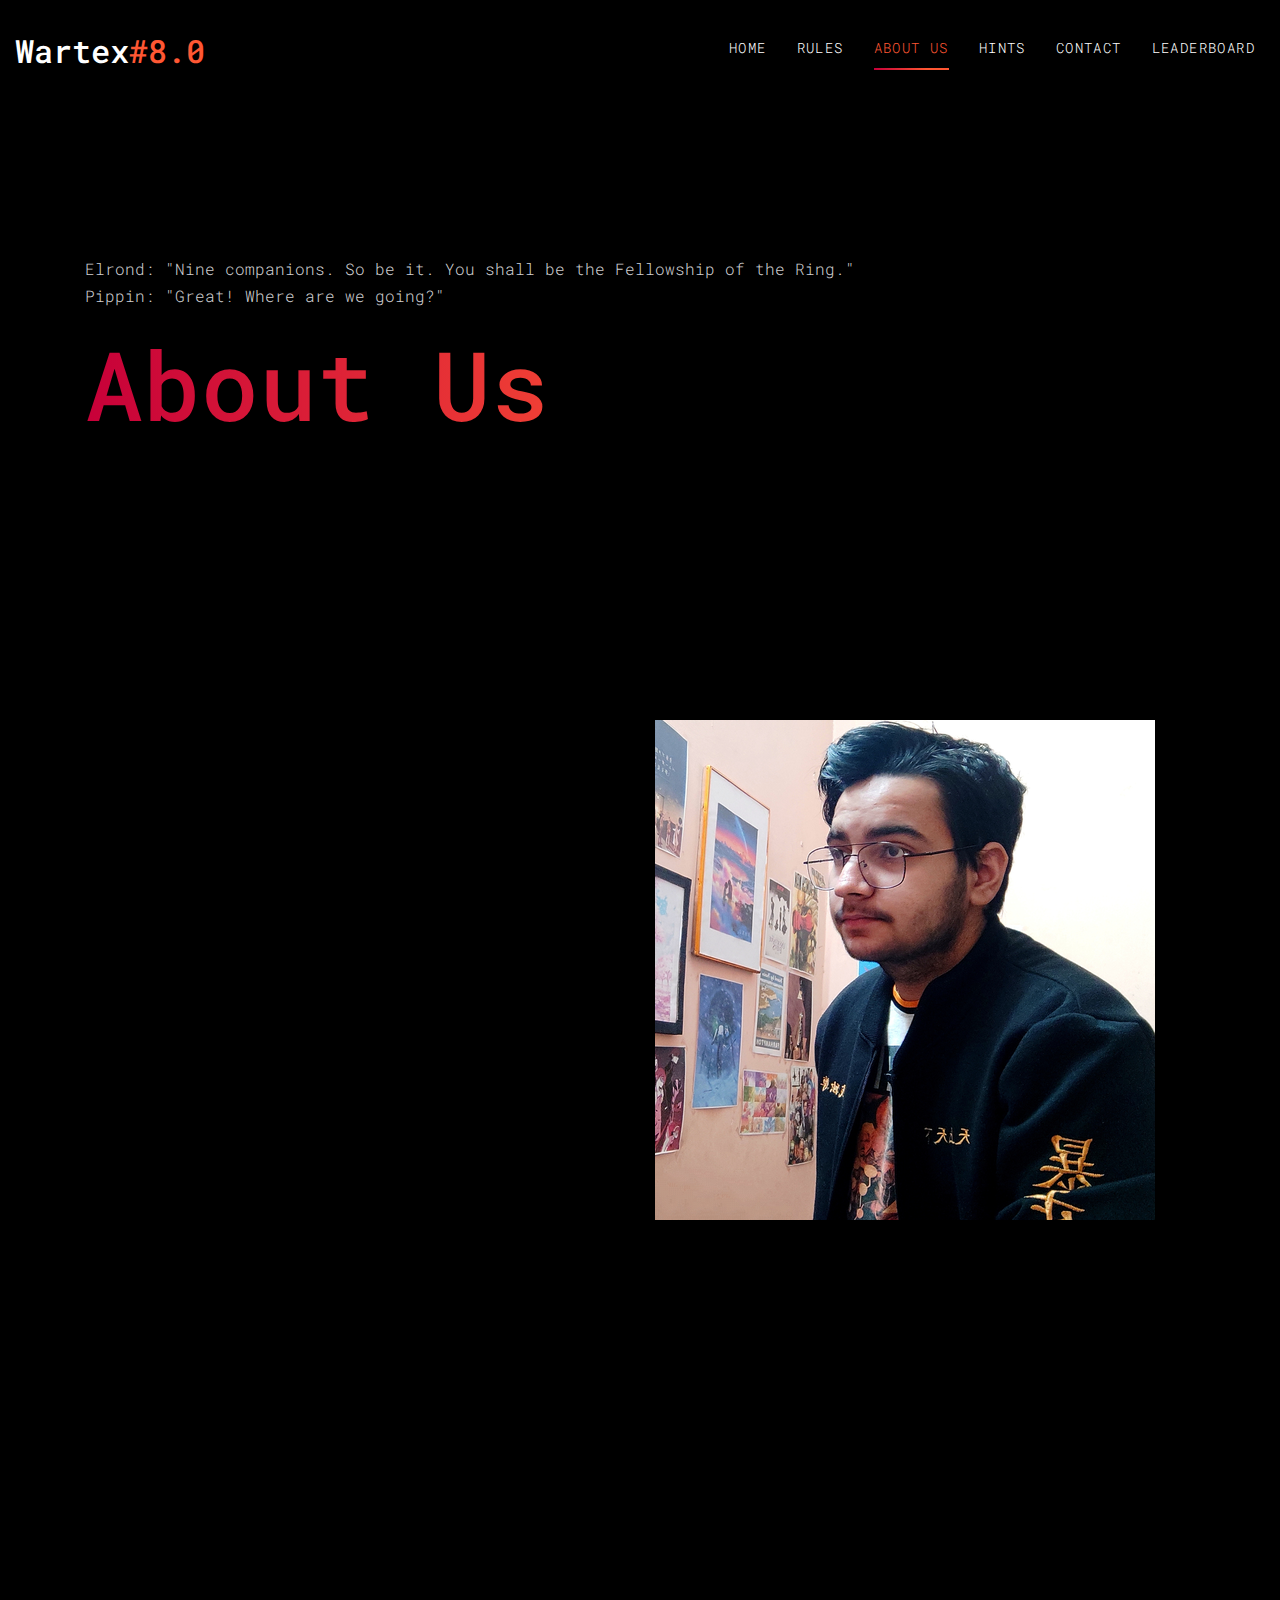
<file: about.html>
<!DOCTYPE html>
<html lang="en">
  <head>
    <title>Life, Death + Puzzles</title>
    <meta charset="utf-8">
    <meta name="viewport" content="width=device-width, initial-scale=1, shrink-to-fit=no">

            <link rel="shortcut icon" type="image/x-icon" href="images/favicon.png">

    <link href="https://fonts.googleapis.com/css?family=Roboto+Mono" rel="stylesheet">
    <link rel="stylesheet" href="fonts/icomoon/style.css">
    <link rel="stylesheet" href="css/bootstrap.min.css">
    <link rel="stylesheet" href="css/magnific-popup.css">
    <link rel="stylesheet" href="css/jquery-ui.css">
    <link rel="stylesheet" href="css/owl.carousel.min.css">
    <link rel="stylesheet" href="css/owl.theme.default.min.css">
    <link rel="stylesheet" href="css/bootstrap-datepicker.css">
    <link rel="stylesheet" href="fonts/flaticon/font/flaticon.css">
    <link rel="stylesheet" href="css/aos.css">

    <link rel="stylesheet" href="css/style.css">
  </head>
  <body>
  
  <div class="site-wrap">

    <div class="site-mobile-menu">
      <div class="site-mobile-menu-header">
        <div class="site-mobile-menu-close mt-3">
          <span class="icon-close2 js-menu-toggle"></span>
        </div>
      </div>
      <div class="site-mobile-menu-body"></div>
    </div>
    
    <header class="site-navbar py-3" role="banner">
      <div class="container-fluid">
        <div class="row align-items-center">
          <div class="col-11 col-xl-2">
            <h1 class="mb-0"><a href="index.html" class="text-white h2 mb-0">Wartex<span class="text-primary">#8.0</span> </a></h1>
          </div>
          <div class="col-12 col-md-10 d-none d-xl-block">
            <nav class="site-navigation position-relative text-right" role="navigation">
              <ul class="site-menu js-clone-nav mx-auto d-none d-lg-block">
                <li><a href="index.html">Home</a></li>
                <li><a href="rules.html">Rules</a></li>
                <li class="active"><a href="about.html">About Us</a></li>
                <li><a href="hints.html">Hints</a></li>
                <li><a href="contact.html">Contact</a></li>
                <li><a href="leaderboard.html">Leaderboard</a></li>
              </ul>
            </nav>
          </div>
          <div class="d-inline-block d-xl-none ml-md-0 mr-auto py-3" style="position: relative; top: 3px;"><a href="#" class="site-menu-toggle js-menu-toggle text-white"><span class="icon-menu h3"></span></a></div>
          </div>
        </div>
      </div>
    </header>

    <div class="site-section site-hero inner">
      <div class="container">
        <div class="row align-items-center">
          <div class="col-md-10">
            <span class="d-block mb-3" data-aos="fade-up">Elrond: "Nine companions. So be it. You shall be the Fellowship of the Ring."<br>Pippin: "Great! Where are we going?"</span>
            <h1 class="d-block mb-4" data-aos="fade-up" data-aos-delay="100">About Us</h1>
          </div>
        </div>
      </div>
    </div>

    <div class="site-section">
      <div class="container">
        

        <div class="row align-items-center speaker">
          <div class="col-lg-6 mb-5 mb-lg-0 order-lg-2" data-aos="fade" data-aos-delay="100">
            <img src="images/adi.png" alt="Image" class="img-fluid">
          </div>
          <div class="col-lg-5 ml-auto order-lg-1">
            <h2 class="text-white mb-4 name" data-aos="fade-left" data-aos-delay="200">Aditya Chaudhary</h2>
            <div class="bio pl-lg-5">
              <span class="text-uppercase text-primary d-block mb-3" data-aos="fade-left" data-aos-delay="300">The Hunt Master a.k.a TheFallen1</span>
              <p class="mb-4" data-aos="fade-left" data-aos-delay="400">Knows about stuff.</p>
              <p data-aos="fade-left" data-aos-delay="500">
                Socials &mdash;
                <a href="https://www.instagram.com/theadityatd112/" class="p-2"><span class="icon-instagram"></span></a>
                
              </p>
            </div>
          </div>
        </div>

        <div class="row align-items-center speaker">
          <div class="col-lg-6 mb-5 mb-lg-0" data-aos="fade" data-aos-delay="100">
            <img src="images/1banner.png" alt="Image" class="img-fluid">
          </div>
          <div class="col-lg-6 ml-auto">
            <h2 class="text-white mb-4 name" data-aos="fade-right" data-aos-delay="200"><b>WARTEX</b></h2>
            <div class="bio pl-lg-5">
              <span class="text-uppercase text-primary d-block mb-3" data-aos="fade-right" data-aos-delay="300">Tech Event of SRDAV</span>
              <p class="mb-4" data-aos="fade-right" data-aos-delay="400">One of the most highly anticipated school tech event. The event regularly attracts a diverse range of attendees from almost all Delhi and North India schools, across different classes; and offers an enthralling experience to last the whole year. </p>
                <p class="mb-4" data-aos="fade-right" data-aos-delay="400">The dynamics of the society always move at a fast pace. To be in step with the rhythm of the society, it is imperitive to equip ourselves with the knowledge of skills, tools and values which not only enable us to survive in the present but prepare us for the momentum of the future.</p>
              <p data-aos="fade-right" data-aos-delay="500">
                Follow Wartex &mdash;
                
              <a href="https://facebook.com/teamwartex" class="p-2 pl-0"><span class="icon-facebook"></span></a>
              
              
              <a href="https://instagram.com/wartex_srdav" class="p-2"><span class="icon-instagram"></span></a>
            </p>
            </div>
          </div>
        </div>

        <div class="row align-items-center speaker">
          <div class="col-lg-6 mb-5 mb-lg-0 order-lg-2" data-aos="fade" data-aos-delay="100">
            <img src="images/1234.jpg" alt="Image" class="img-fluid">
          </div>
          <div class="col-lg-6 ml-auto order-lg-1">
            <h2 class="text-white mb-4 name" data-aos="fade-left" data-aos-delay="200">Technocrats</h2>
            <div class="bio pr-lg-5">
              <span class="text-uppercase text-primary d-block mb-3" data-aos="fade-left" data-aos-delay="300">IT Club of SRDAV</span>
              <p class="mb-4" data-aos="fade-left" data-aos-delay="400">Technocrats is the name of the student IT club of our school, SRDAV Public School, which is the founder and organiser of Wartex. Technocrats have managed to host the annual wartex event since 2015. Launching with 12 events and participation from 350+ students from 18+ schools, we have come a long way to 850+ participants from 55+ schools for 18 events in Wartex #6.0 in 2020, with a few celebrities, such as Harsh Beniwal, Manoj Bakshi, Gaurav Arora, Pratishtha Sharma among others, gracing the event with their presence as well.</p>
              
            </div>
          </div>
        </div>
      
        <div class="row align-items-center speaker">
          <div class="col-lg-6 mb-5 mb-lg-0" data-aos="fade" data-aos-delay="100">
            <img src="images/school.jpg" alt="Image" class="img-fluid">
          </div>
          <div class="col-lg-6 ml-auto">
            <h2 class="text-white mb-4 name" data-aos="fade-right" data-aos-delay="200"><b>Shaheed Rajpal D.A.V. Public School, Dayanand Vihar</b></h2>
            <div class="bio pl-lg-5">
              <span class="text-uppercase text-primary d-block mb-3" data-aos="fade-right" data-aos-delay="300">Home of Wartex</span>
              <p class="mb-4" data-aos="fade-right" data-aos-delay="400">SHAHEED RAJPAL DAV PUBLIC SCHOOL, DAYANAND VIHAR is set up under the aegis of its parent body, DAV College Managing Committee, Delhi. Since its inception in 1982, the school has carved a niche among the 900+ schools managed by DAVCMC all over India and abroad. The school affiliated to CBSE, has 4000+ students on its rolls. <span class=active>Ms. Neeru Mittal</span> and <span class=active>Ms. Vineeta Garg</span>, Recipient of CBSE National Award to Teachers, and Mentors of Technocrats are together scripting the legacy of Wartex. </p>
              <p data-aos="fade-right" data-aos-delay="500">
                For More Info &mdash;
                <a href="https://davdayanandvihar.net" class="p-2"><span class="active">Visit Our Site</span></a>
            </p>
            </div>
          </div>
        </div>

      </div>
    </div>


    <!--<div class="site-section">
      <div class="container">
        <div class="row mb-5">
          <div class="col-lg-4 ">
            <div class="site-section-heading" data-aos="fade-up">
              <h2>Sponsors</h2>
            </div>
          </div>
        </div>
        <div class="row mb-5">
          <div class="col-md-6 col-lg-4 mb-5 mb-lg-0" data-aos="fade" data-aos-delay="200">
            <a href="https://www.geeksforgeeks.org"><img src="GeeksforGeeks-removebg-preview.png" alt="GeeksforGeeks" class="img-fluid"></a>
          </div>
          <div class="col-md-6 col-lg-4 mb-5 mb-lg-0" data-aos="fade" data-aos-delay="300">
            <a href="https://www.devfolio.co"><img src="devfolio-removebg-preview.png" alt="Devfolio" class="img-fluid"></a>
          </div>

        </div>

        
      </div>
    </div>-->

        

  <script src="js/jquery-3.3.1.min.js"></script>
  <script src="js/jquery-migrate-3.0.1.min.js"></script>
  <script src="js/jquery-ui.js"></script>
  <script src="js/popper.min.js"></script>
  <script src="js/bootstrap.min.js"></script>
  <script src="js/owl.carousel.min.js"></script>
  <script src="js/jquery.stellar.min.js"></script>
  <script src="js/jquery.countdown.min.js"></script>
  <script src="js/jquery.magnific-popup.min.js"></script>
  <script src="js/bootstrap-datepicker.min.js"></script>
  <script src="js/aos.js"></script>

  <script src="js/main.js"></script>
    
  </body>
</html>
</file>
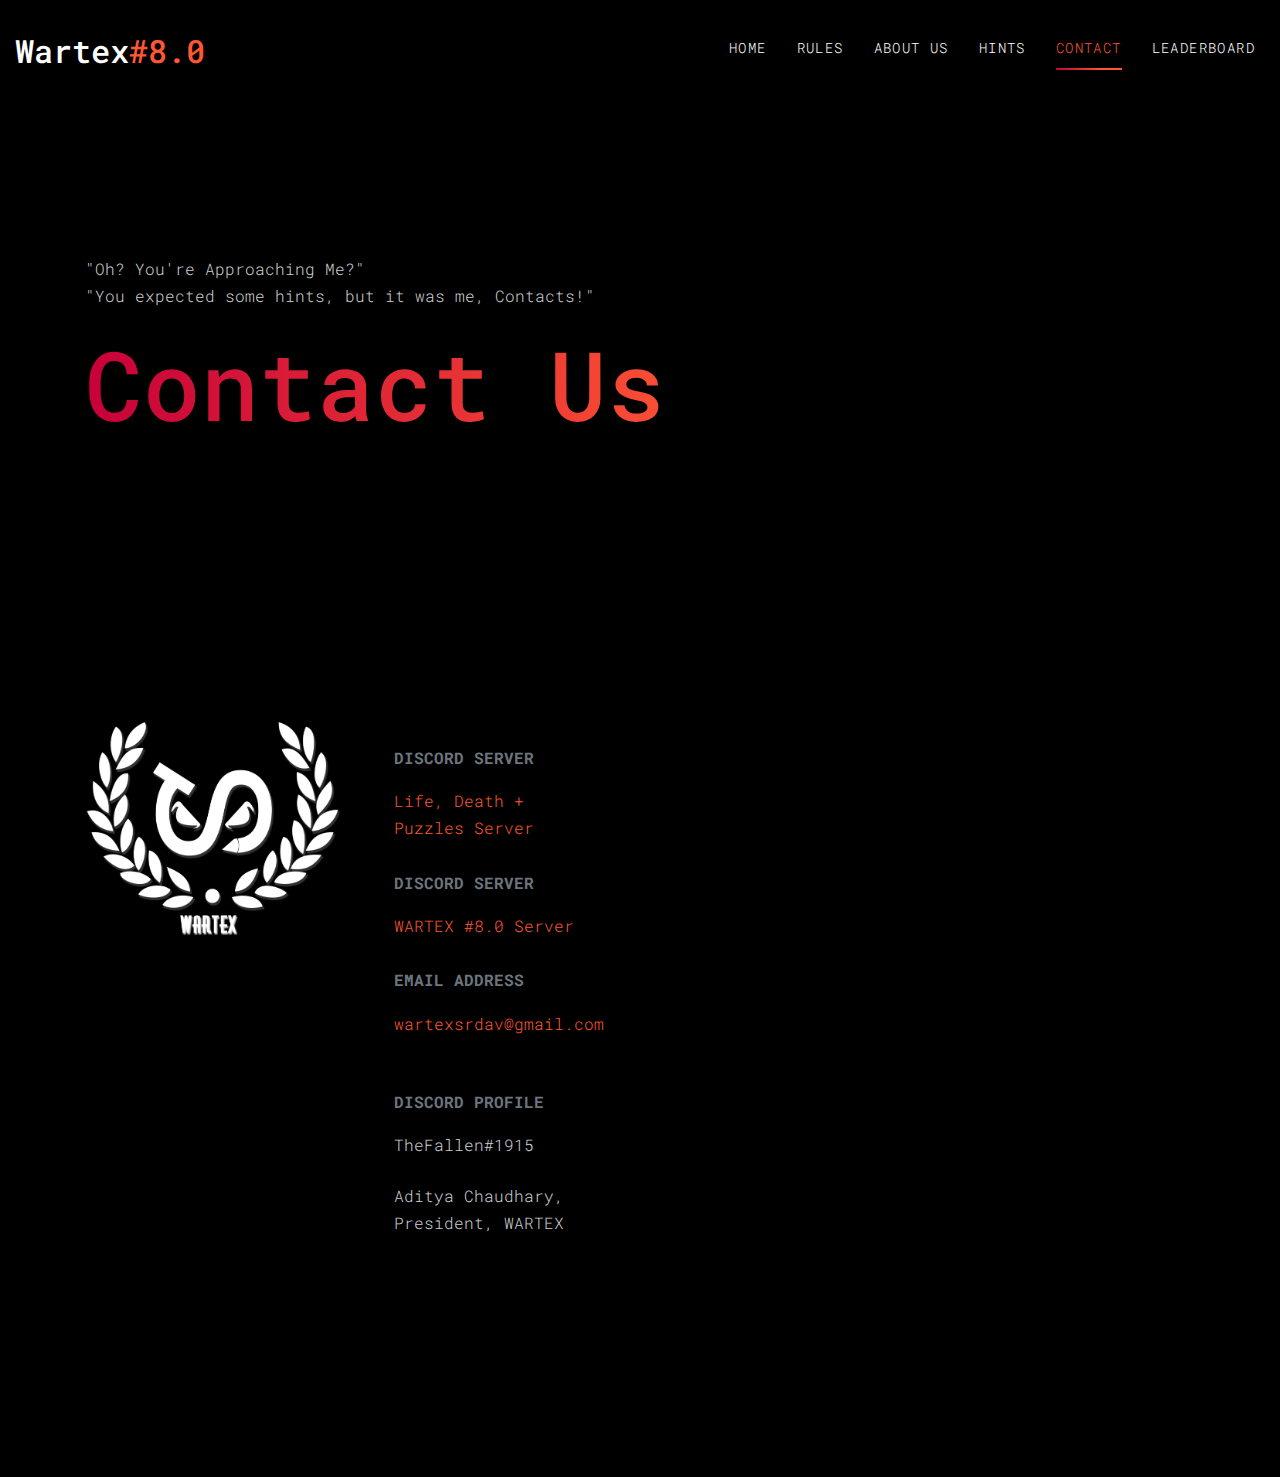
<file: contact.html>
<!DOCTYPE html>
<html lang="en">
  <head>
    <title>Life, Death + Puzzles</title>
    <meta charset="utf-8">
    <meta name="viewport" content="width=device-width, initial-scale=1, shrink-to-fit=no">

            <link rel="shortcut icon" type="image/x-icon" href="images/favicon.png">

    <link href="https://fonts.googleapis.com/css?family=Roboto+Mono" rel="stylesheet">
    <link rel="stylesheet" href="fonts/icomoon/style.css">
    <link rel="stylesheet" href="css/bootstrap.min.css">
    <link rel="stylesheet" href="css/magnific-popup.css">
    <link rel="stylesheet" href="css/jquery-ui.css">
    <link rel="stylesheet" href="css/owl.carousel.min.css">
    <link rel="stylesheet" href="css/owl.theme.default.min.css">
    <link rel="stylesheet" href="css/bootstrap-datepicker.css">
    <link rel="stylesheet" href="fonts/flaticon/font/flaticon.css">
    <link rel="stylesheet" href="css/aos.css">

    <link rel="stylesheet" href="css/style.css">
  </head>
  <body>
  
  <div class="site-wrap">

    <div class="site-mobile-menu">
      <div class="site-mobile-menu-header">
        <div class="site-mobile-menu-close mt-3">
          <span class="icon-close2 js-menu-toggle"></span>
        </div>
      </div>
      <div class="site-mobile-menu-body"></div>
    </div>
    
    <header class="site-navbar py-3" role="banner">
      <div class="container-fluid">
        <div class="row align-items-center">
          <div class="col-11 col-xl-2">
            <h1 class="mb-0"><a href="index.html" class="text-white h2 mb-0">Wartex<span class="text-primary">#8.0</span> </a></h1>
          </div>
          <div class="col-12 col-md-10 d-none d-xl-block">
            <nav class="site-navigation position-relative text-right" role="navigation">
              <ul class="site-menu js-clone-nav mx-auto d-none d-lg-block">
                <li><a href="index.html">Home</a></li>
                <li><a href="rules.html">Rules</a></li>
                <li><a href="about.html">About Us</a></li>
                <li><a href="hints.html">Hints</a></li>
                <li class="active"><a href="contact.html">Contact</a></li>
                <li><a href="leaderboard.html">Leaderboard</a></li>
              </ul>
            </nav>
          </div>
          <div class="d-inline-block d-xl-none ml-md-0 mr-auto py-3" style="position: relative; top: 3px;"><a href="#" class="site-menu-toggle js-menu-toggle text-white"><span class="icon-menu h3"></span></a></div>
          </div>
        </div>
      </div>
    </header>

    <div class="site-section site-hero inner">
      <div class="container">
        <div class="row align-items-center">
          <div class="col-md-10">
            <span class="d-block mb-3" data-aos="fade-up">"Oh? You're Approaching Me?"<br>"You expected some hints, but it was me, Contacts!"</span>
            <h1 class="d-block mb-4" data-aos="fade-up" data-aos-delay="100">Contact Us</h1>
          </div>
        </div>
      </div>
    </div>

    

    <div class="site-section">
      <div class="container">
        <div class="row">
          <div class="col-md-6" data-aos="fade-up">
            <form action="#">
             

              <div class="row form-group ">
                <div class="col-md-6 mb-3 mb-md-0" data-aos="fade" data-aos-delay="100">
                  <img src="images/1111MainLogo1 (1).png" class="img-fluid">
            </form>
          </div>
          <div class="col-md-6 mb-3 mb-md-0" data-aos="fade-up" data-aos-delay="100">
            <div class="p-4 mb-3">
              <p class="mb-0 font-weight-bold text-secondary text-uppercase mb-3">Discord Server</p>
              <p class="mb-0"><a href="https://discord.gg/WvQ3fmNg3Q">Life, Death + Puzzles Server</a></p><br>

              <p class="mb-0 font-weight-bold text-secondary text-uppercase mb-3">Discord Server</p>
              <p class="mb-0"><a href="https://discord.gg/ASZHddEQWw">WARTEX #8.0 Server</a></p><br>
              
              <p class="mb-0 font-weight-bold text-secondary text-uppercase mb-3">Email Address</p>
              <p class="mb-4"><a href="mailto:wartexsrdav@gmail.com">wartexsrdav@gmail.com</a></p><br>

              <p class="mb-0 font-weight-bold text-secondary text-uppercase mb-3">Discord Profile</p>
              <p class="mb-4"><a>TheFallen#1915</a></p>
              <p class="mb-4">Aditya Chaudhary, <br>President, WARTEX</p>

                            
         


        
      </div>
    </div>
    
      
    

              
            </div>
          </div>
        </div>
    </div>
    
    


  <script src="js/jquery-3.3.1.min.js"></script>
  <script src="js/jquery-migrate-3.0.1.min.js"></script>
  <script src="js/jquery-ui.js"></script>
  <script src="js/popper.min.js"></script>
  <script src="js/bootstrap.min.js"></script>
  <script src="js/owl.carousel.min.js"></script>
  <script src="js/jquery.stellar.min.js"></script>
  <script src="js/jquery.countdown.min.js"></script>
  <script src="js/jquery.magnific-popup.min.js"></script>
  <script src="js/bootstrap-datepicker.min.js"></script>
  <script src="js/aos.js"></script>

  <script src="js/main.js"></script>
    
  </body>
</html>
</file>
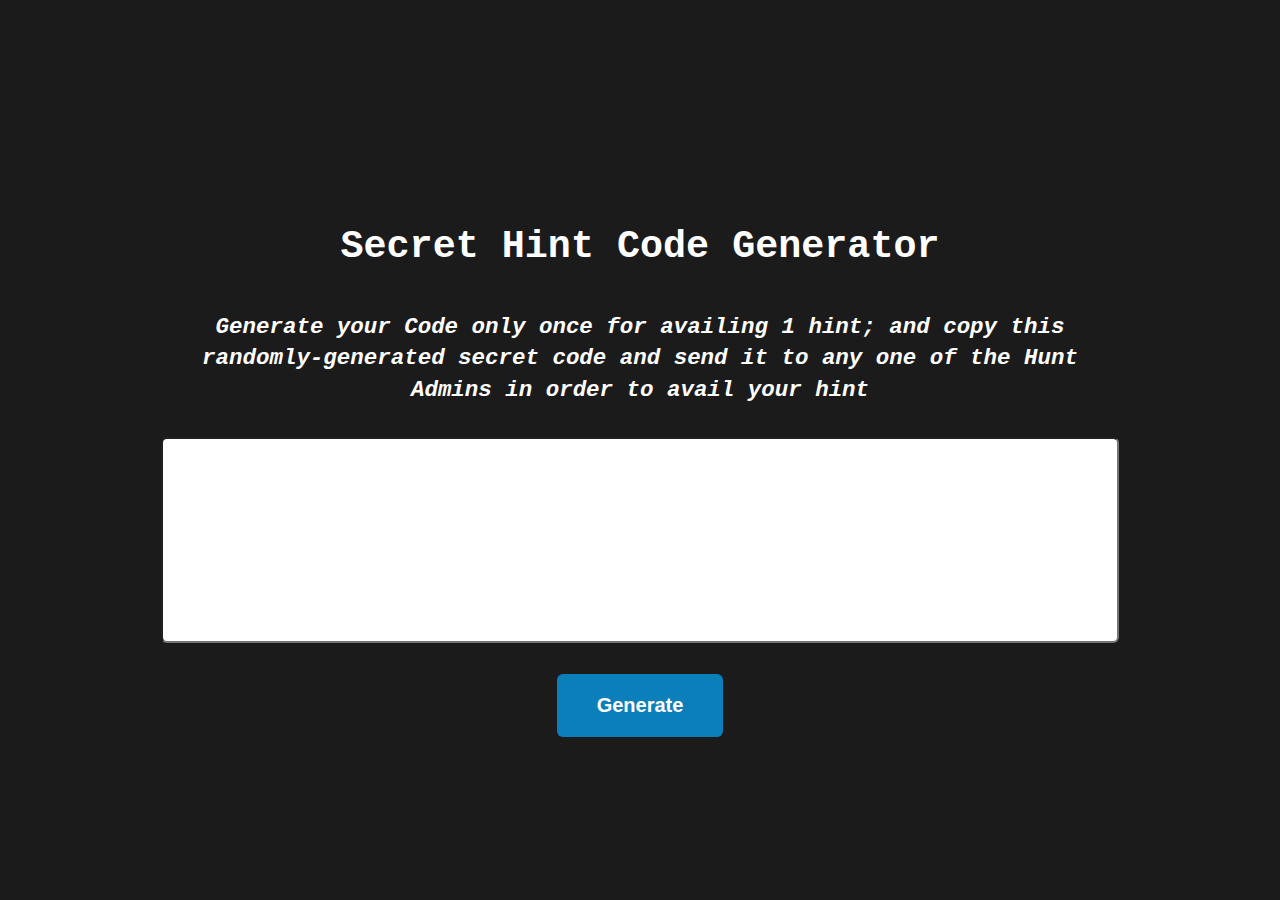
<file: hintcode.html>
<!DOCTYPE html>
<html lang="en">
  <head>
    <title>Hint Code &mdash; CyptixHunt</title>
    <meta charset="utf-8">
    <meta name="viewport" content="width=device-width, initial-scale=1, shrink-to-fit=no">

            <link rel="shortcut icon" type="image/x-icon" href="favicon.png">

  <link rel="stylesheet" href="./codestyle.css">

</head>
<body>
<!-- partial:index.partial.html -->
<h1>Secret Hint Code Generator</h1>
<h3 align="center"><i>Generate your Code only once for availing 1 hint; and copy this randomly-generated secret code and send it to any one of the Hunt Admins in order to avail your hint</i></h3>

<FORM NAME="WordForm">  
<INPUT TYPE=TEXT NAME="WordBox" id="wordbox"><BR>
<INPUT TYPE=BUTTON VALUE="Generate" onClick="PickRandomWord(document.WordForm);" id="button">
</FORM>
<!-- partial -->
  <script  src="./codescript.js"></script>

</body>
</html>
</file>
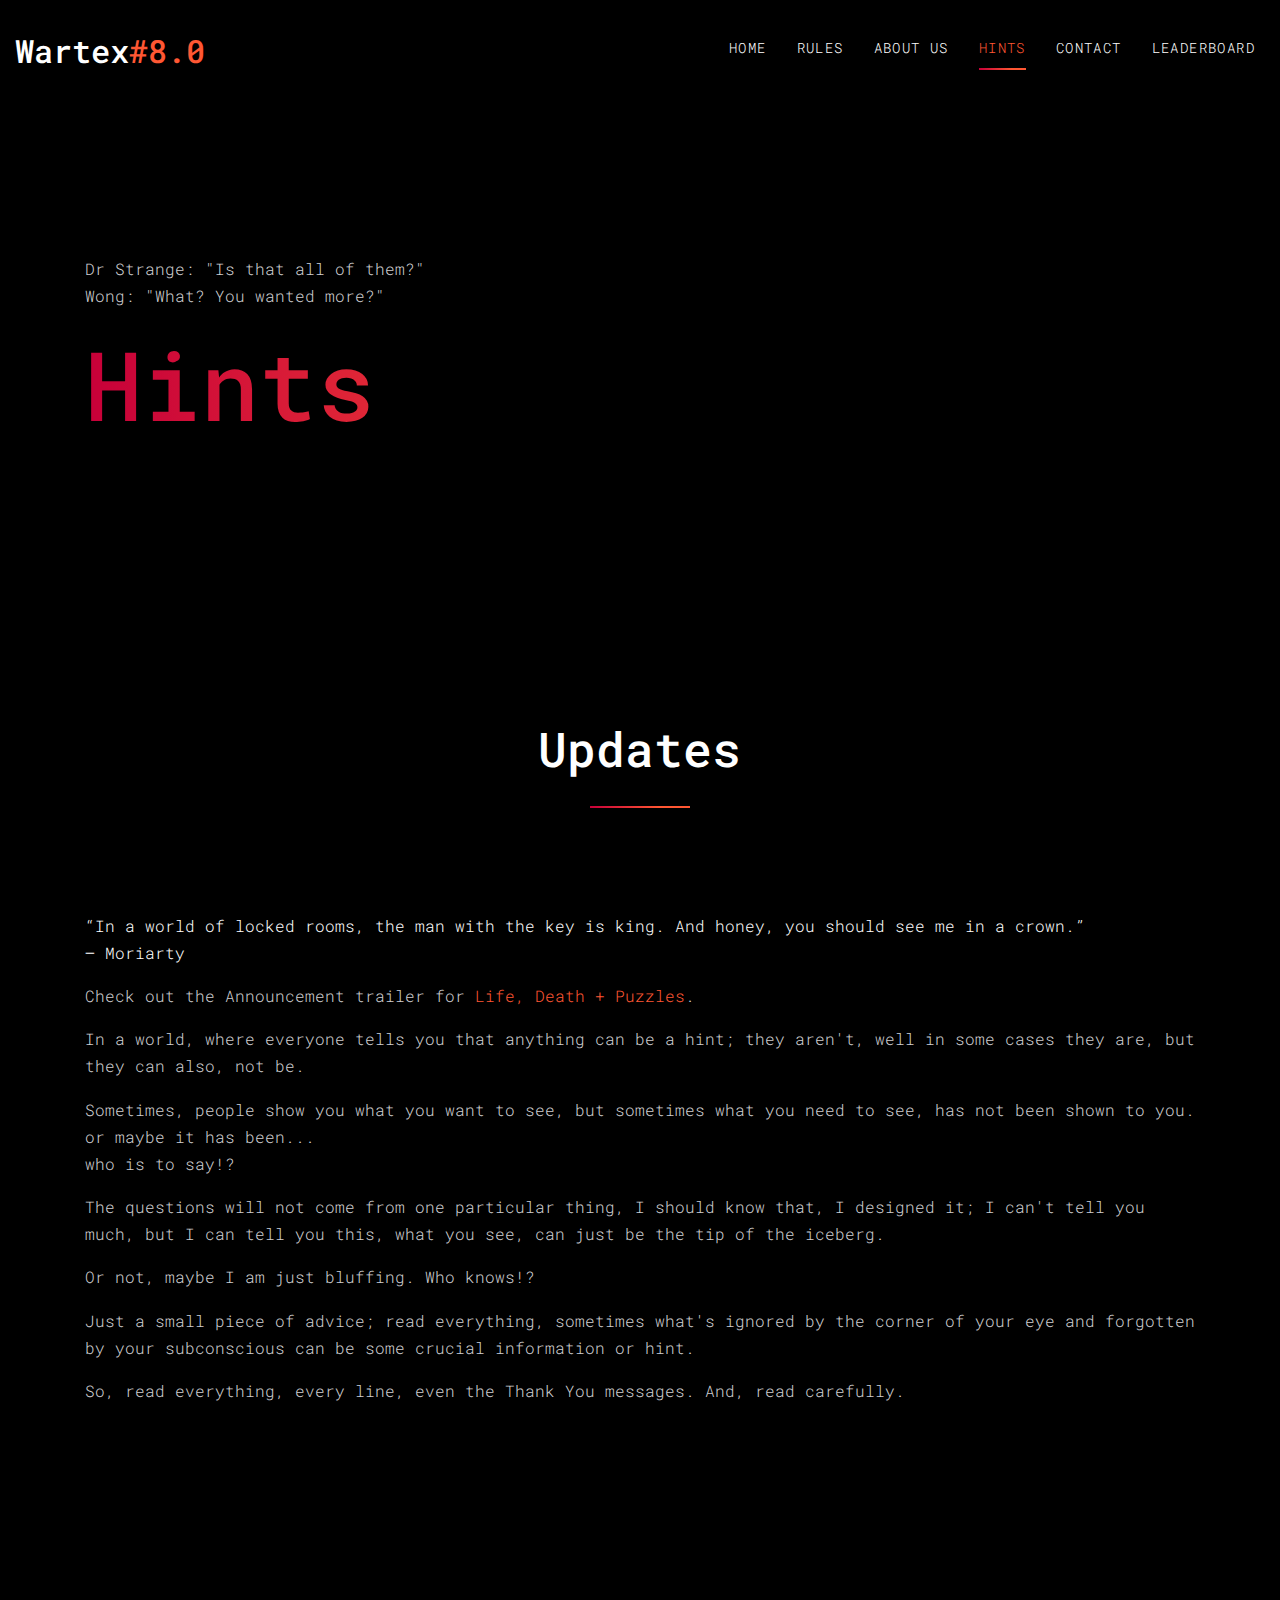
<file: hints.html>
<!DOCTYPE html>
<html lang="en">
  <head>
    <title>Life, Death + Puzzles</title>
    <meta charset="utf-8">
    <meta name="viewport" content="width=device-width, initial-scale=1, shrink-to-fit=no">

            <link rel="shortcut icon" type="image/x-icon" href="images/favicon.png">

    <link href="https://fonts.googleapis.com/css?family=Roboto+Mono" rel="stylesheet">
    <link rel="stylesheet" href="fonts/icomoon/style.css">
    <link rel="stylesheet" href="css/bootstrap.min.css">
    <link rel="stylesheet" href="css/magnific-popup.css">
    <link rel="stylesheet" href="css/jquery-ui.css">
    <link rel="stylesheet" href="css/owl.carousel.min.css">
    <link rel="stylesheet" href="css/owl.theme.default.min.css">
    <link rel="stylesheet" href="css/bootstrap-datepicker.css">
    <link rel="stylesheet" href="fonts/flaticon/font/flaticon.css">
    <link rel="stylesheet" href="css/aos.css">

    <link rel="stylesheet" href="css/style.css">
  </head>
  <body>
  
  <div class="site-wrap">

    <div class="site-mobile-menu">
      <div class="site-mobile-menu-header">
        <div class="site-mobile-menu-close mt-3">
          <span class="icon-close2 js-menu-toggle"></span>
        </div>
      </div>
      <div class="site-mobile-menu-body"></div>
    </div>
    
    <header class="site-navbar py-3" role="banner">
      <div class="container-fluid">
        <div class="row align-items-center">
          <div class="col-11 col-xl-2">
            <h1 class="mb-0"><a href="index.html" class="text-white h2 mb-0">Wartex<span class="text-primary">#8.0</span> </a></h1>
          </div>
          <div class="col-12 col-md-10 d-none d-xl-block">
            <nav class="site-navigation position-relative text-right" role="navigation">
              <ul class="site-menu js-clone-nav mx-auto d-none d-lg-block">
                <li><a href="index.html">Home</a></li>
                <li><a href="rules.html">Rules</a></li>
                <li><a href="about.html">About Us</a></li>
                <li class="active"><a href="hints.html">Hints</a></li>
                <li><a href="contact.html">Contact</a></li>
                <li><a href="leaderboard.html">Leaderboard</a></li>
              </ul>
            </nav>
          </div>
          <div class="d-inline-block d-xl-none ml-md-0 mr-auto py-3" style="position: relative; top: 3px;"><a href="#" class="site-menu-toggle js-menu-toggle text-white"><span class="icon-menu h3"></span></a></div>
          </div>
        </div>
      </div>
    </header>

    <div class="site-section site-hero inner">
      <div class="container">
        <div class="row align-items-center">
          <div class="col-md-10">
            <span class="d-block mb-3">Dr Strange: "Is that all of them?"<br>Wong: "What? You wanted more?"</span>
            <h1 class="d-block mb-4">Hints</h1>
          </div>
        </div>
      </div>
    </div>


    <div class="site-section" data-aos="fade-down" data-aos-delay="200">
      <div class="container">
        <div class="row mb-5 justify-content-center">
          <div class="col-lg-4 mb-5">
            <div class="site-section-heading">
              <h2 class="text-center">Updates</h2>
            </div>
          </div>
        </div>

              <blockquote>
                <span class="text-white">&ldquo;In a world of locked rooms, the man with the key is king. And honey, you should see me in a crown.&rdquo;</span>
                <p class="author"><span class="text-white">&mdash; Moriarty</span></p>
              </blockquote>
        
              <blockquote>
                <p>Check out the Announcement trailer for <a href="https://www.youtube.com/watch?v=4DEVa9uZI4U">Life, Death + Puzzles</a>.</p> 
              </blockquote>
          
              <blockquote>
                <p>In a world, where everyone tells you that anything can be a hint; they aren't, well in some cases they are, but they can also, not be. </p>
                 
              </blockquote>
        
              <blockquote>
                <p>Sometimes, people show you what you want to see, but sometimes what you need to see, has not been shown to you. <br>
                or maybe it has been...<br>
                who is to say!?</p> 
              </blockquote> 
          
              <blockquote>
                <p>The questions will not come from one particular thing, I should know that, I designed it; I can't tell you much, but I can tell you this, what you see, can just be the tip of the iceberg. </p>
                <p>Or not, maybe I am just bluffing. Who knows!?</p>
              </blockquote>

              <blockquote>
                <p>Just a small piece of advice; read everything, sometimes what's ignored by the corner of your eye and forgotten by your subconscious can be some crucial information or hint.</p>
                <p>So, read everything, every line, even the Thank You messages. And, read carefully. </p>
              </blockquote>

        </div>



<div class="site-section">
 <div class="container">
    <div class="row mb-5 justify-content-center">
          <div class="col-lg-4 mb-5">
            <div class="site-section-heading" data-aos="fade-up">
              <h2 class="text-center">Our Team</h2>
            </div>
          </div>
        </div>

        <div class="row mb-5 justify-content-center">

          <div class="col-md-6 col-lg-4 mb-5 mb-lg-5" data-aos="fade-up" data-aos-delay="100">
            <div class="testimony text-center"> 
              <figure>
                <img src="images/adi.png" alt="Image" class="img-fluid">
              </figure>
              <blockquote>
                <p class="author mb-0">Aditya Chaudhary</p>
                <p class="text-muted mb-4">Hunt Master</p>
                <p>Where's my mind?</p>
                
              </blockquote>
            </div>
          </div>


        </div>





        
      </div>
    </div>
    
      

  <script src="js/jquery-3.3.1.min.js"></script>
  <script src="js/jquery-migrate-3.0.1.min.js"></script>
  <script src="js/jquery-ui.js"></script>
  <script src="js/popper.min.js"></script>
  <script src="js/bootstrap.min.js"></script>
  <script src="js/owl.carousel.min.js"></script>
  <script src="js/jquery.stellar.min.js"></script>
  <script src="js/jquery.countdown.min.js"></script>
  <script src="js/jquery.magnific-popup.min.js"></script>
  <script src="js/bootstrap-datepicker.min.js"></script>
  <script src="js/aos.js"></script>

  <script src="js/main.js"></script>
    
  </body>
</html>
</file>
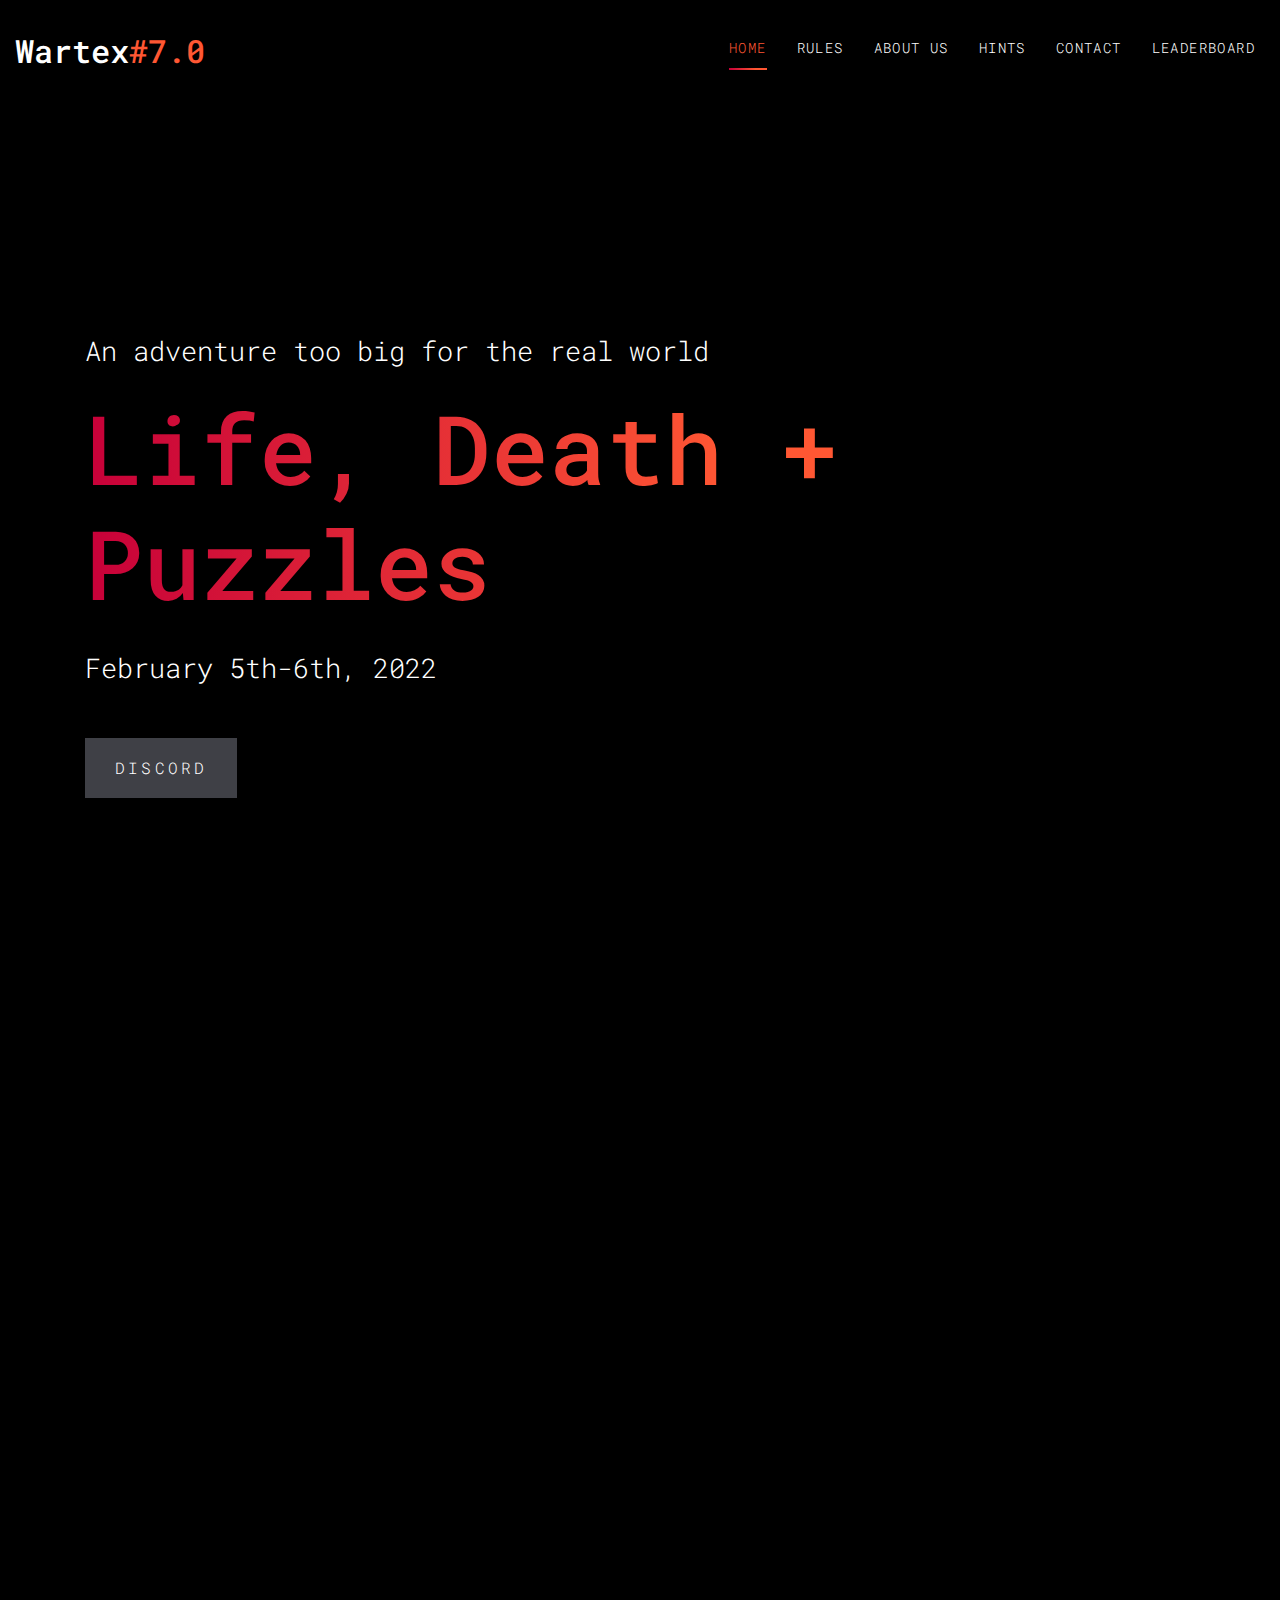
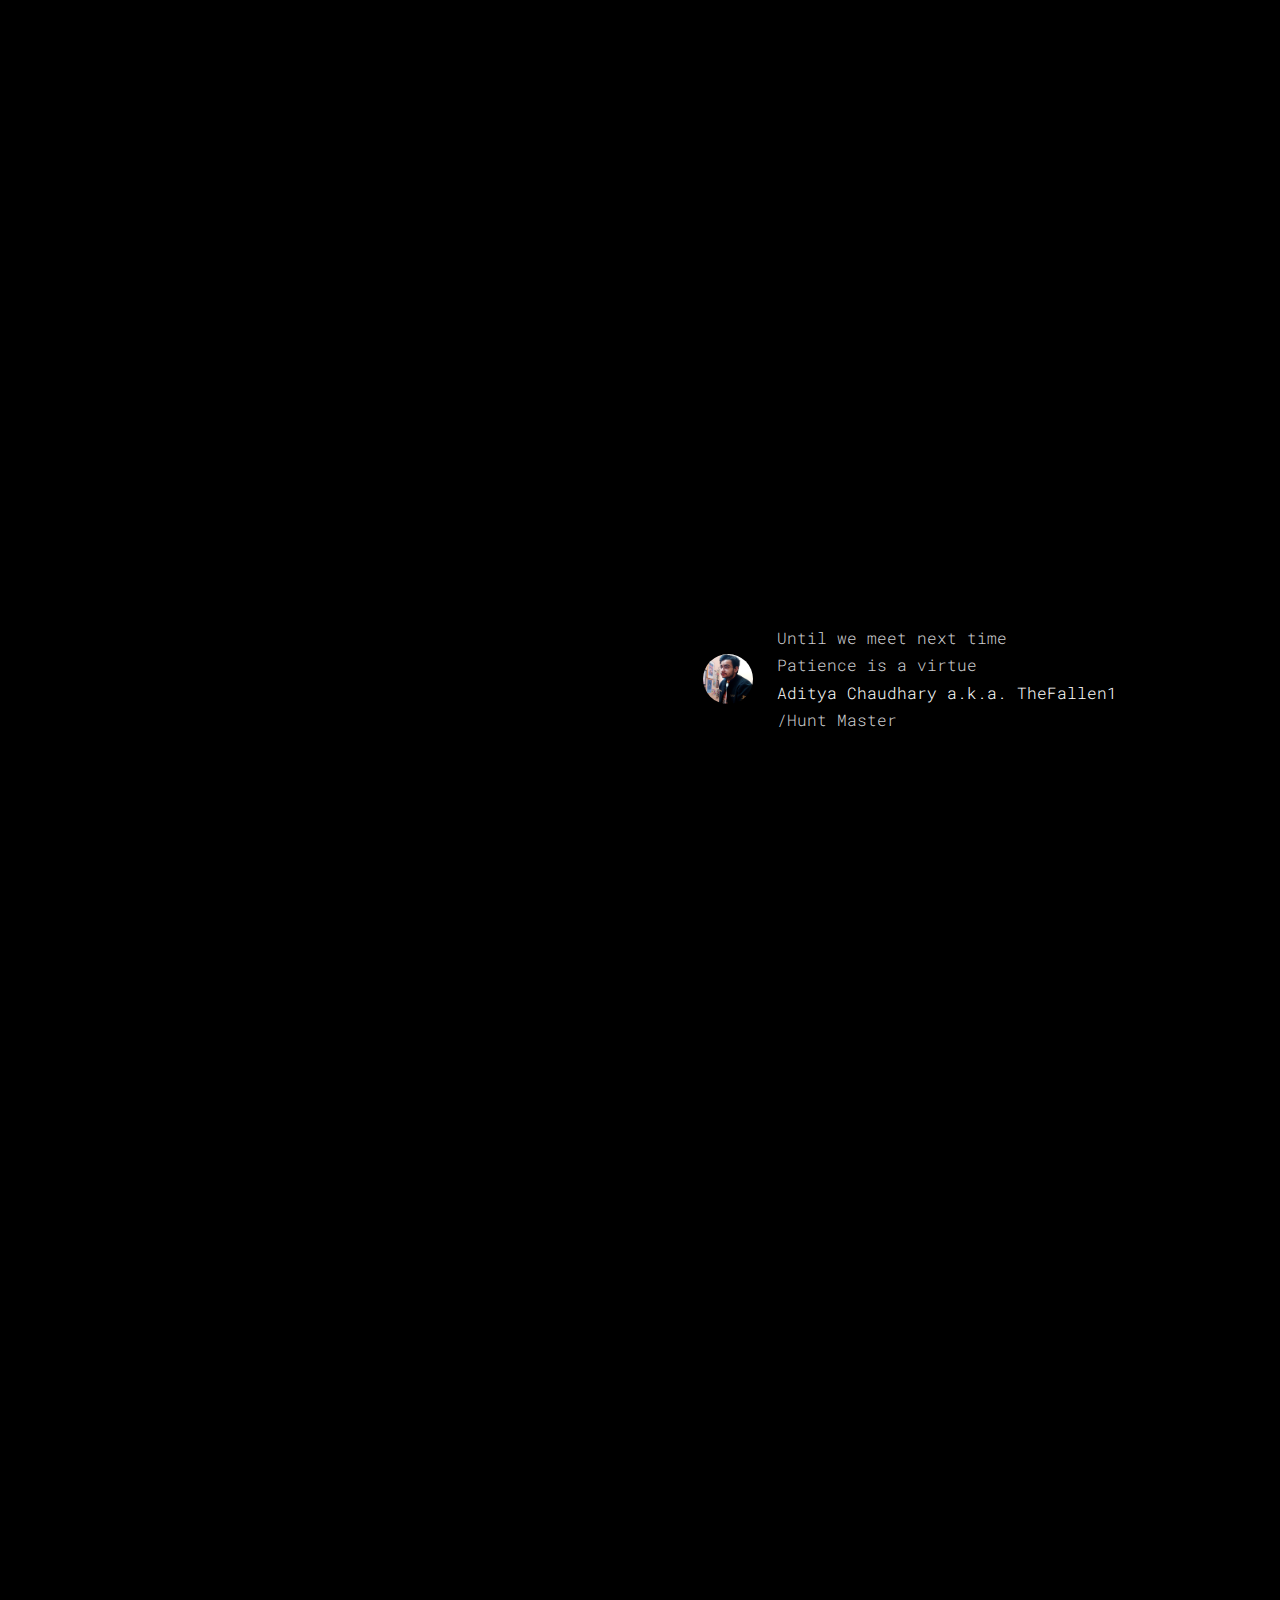
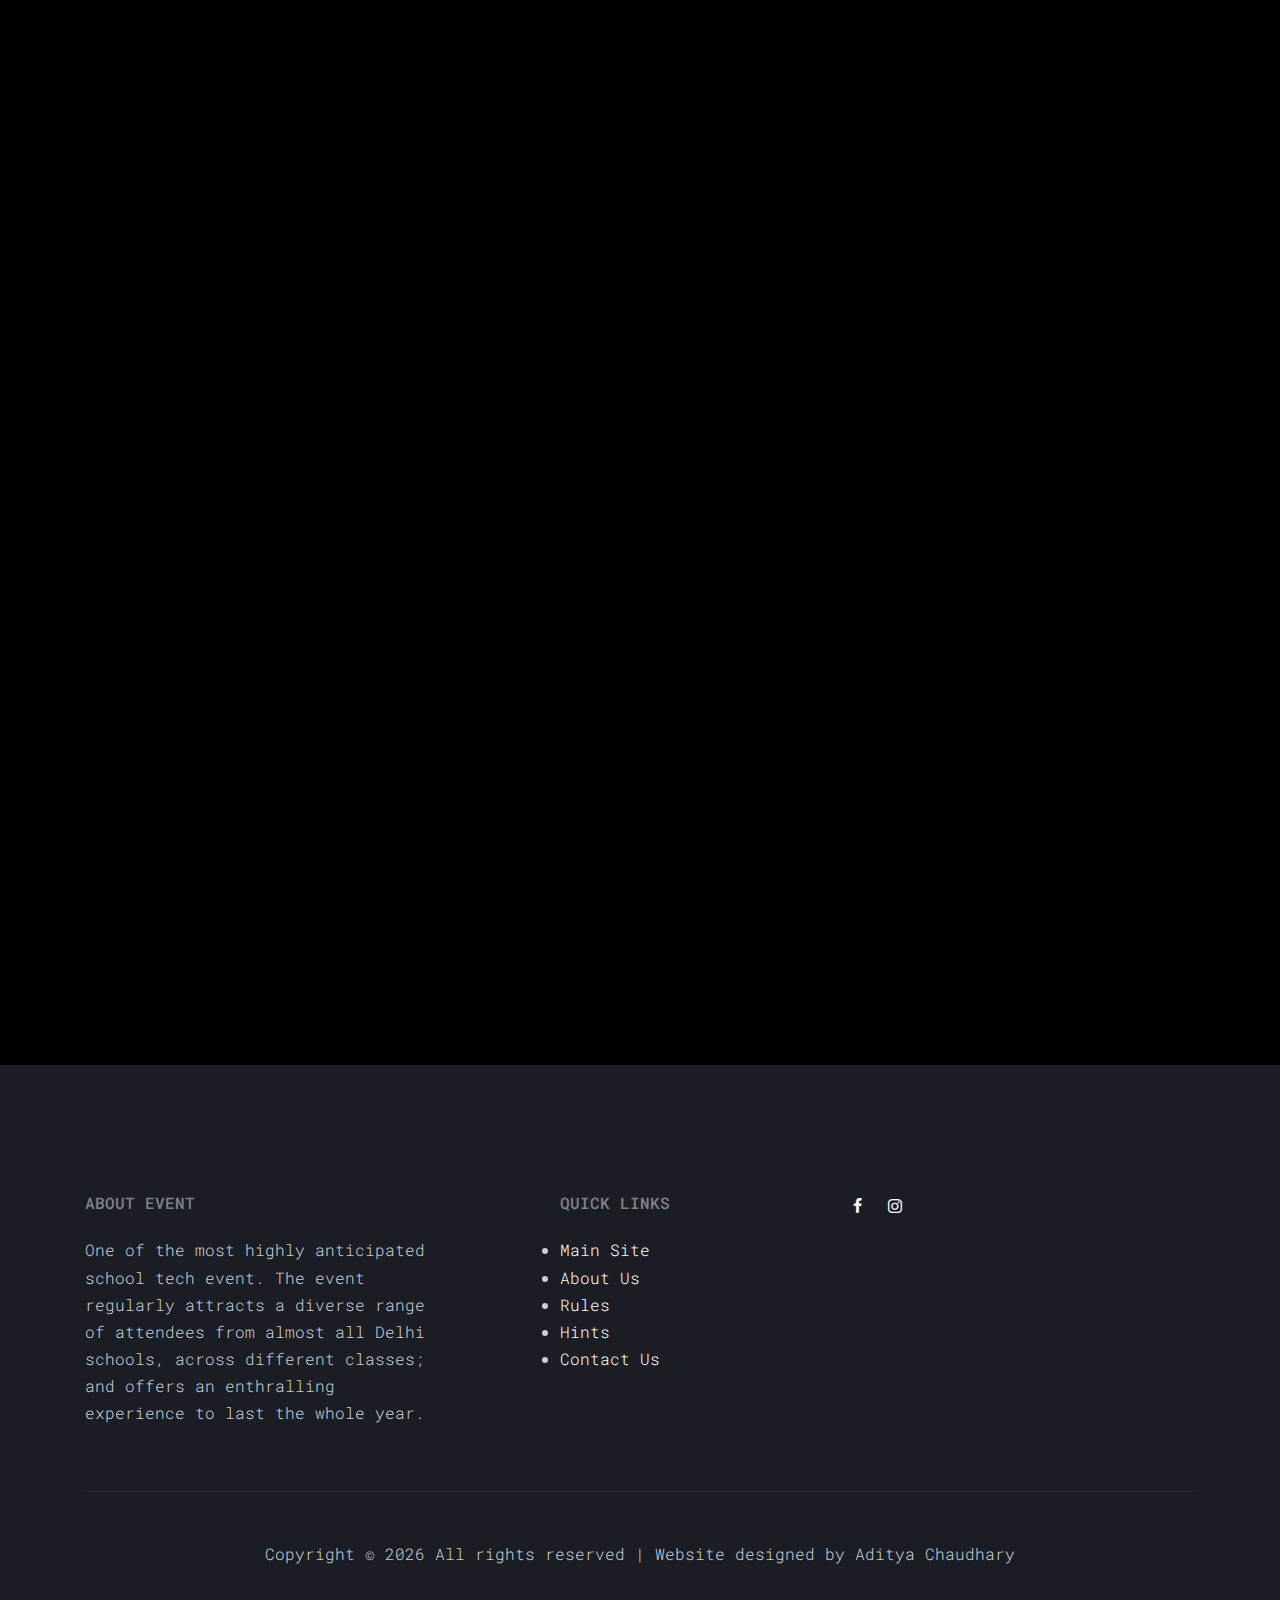
<file: landing.html>
<!DOCTYPE html>
<html lang="en">
  <head>
    <title>Life, Death + Puzzles</title>
    <meta charset="utf-8">
    <meta name="viewport" content="width=device-width, initial-scale=1, shrink-to-fit=no">

        <link rel="shortcut icon" type="image/x-icon" href="images/favicon.png">

    <link href="https://fonts.googleapis.com/css?family=Roboto+Mono" rel="stylesheet">
    <link rel="stylesheet" href="fonts/icomoon/style.css">
    <link rel="stylesheet" href="css/bootstrap.min.css">
    <link rel="stylesheet" href="css/magnific-popup.css">
    <link rel="stylesheet" href="css/jquery-ui.css">
    <link rel="stylesheet" href="css/owl.carousel.min.css">
    <link rel="stylesheet" href="css/owl.theme.default.min.css">
    <link rel="stylesheet" href="css/bootstrap-datepicker.css">
    <link rel="stylesheet" href="fonts/flaticon/font/flaticon.css">
    <link rel="stylesheet" href="css/aos.css">

    <link rel="stylesheet" href="css/style.css">
  </head>
  <body>
  
  <div class="site-wrap">

    <div class="site-mobile-menu">
      <div class="site-mobile-menu-header">
        <div class="site-mobile-menu-close mt-3">
          <span class="icon-close2 js-menu-toggle"></span>
        </div>
      </div>
      <div class="site-mobile-menu-body"></div>
    </div>
    
    <header class="site-navbar py-3" role="banner">
      <div class="container-fluid">
        <div class="row align-items-center">
          <div class="col-11 col-xl-2">
            <h1 class="mb-0"><a href="index.html" class="text-white h2 mb-0">Wartex<span class="text-primary">#7.0</span> </a></h1>
          </div>
          <div class="col-12 col-md-10 d-none d-xl-block">
            <nav class="site-navigation position-relative text-right" role="navigation">
              <ul class="site-menu js-clone-nav mx-auto d-none d-lg-block">
                <li class="active"><a href="index.html">Home</a></li>
                <li><a href="rules.html">Rules</a></li>
                <li><a href="about.html">About Us</a></li>
                <li><a href="hints.html">Hints</a></li>
                <li><a href="contact.html">Contact</a></li>
                <li><a href="leaderboard.html">Leaderboard</a></li>
                <!--<li class="cta"><a href="Invitation.png">Play</a></li>-->
              </ul>
            </nav>
          </div>
          <div class="d-inline-block d-xl-none ml-md-0 mr-auto py-3" style="position: relative; top: 3px;"><a href="#" class="site-menu-toggle js-menu-toggle text-white"><span class="icon-menu h3"></span></a></div>
          </div>
        </div>
      </div>
    </header>

    <div class="site-section site-hero">
      <div class="container">
        <div class="row align-items-center">
          <div class="col-md-10">
            <span class="d-block mb-3 caption" data-aos="fade-up" data-aos-delay="100">An adventure too big for the real world</span>
            <h1 class="d-block mb-4" data-aos="fade-up" data-aos-delay="200">Life, Death + Puzzles</h1>
            <span class="d-block mb-5 caption" data-aos="fade-up" data-aos-delay="300">February 5th-6th, 2022</span>
            
            
             
            <a href="https://discord.gg/pyMZKRbXxB" class="btn-custom" data-aos="fade-up" data-aos-delay="400"><span>Discord</span></a>
          </div>
        </div>
      </div>
    </div>

    


    <div class="site-section">
      <div class="container">
        <div class="row mb-5">
          <div class="col-lg-4" data-aos="fade-up" data-aos-delay="100">
            <div class="site-section-heading">
              <h2>Admins</h2>
            </div>
          </div>
          <div class="col-lg-5 mt-5 pl-lg-5" data-aos="fade-up" data-aos-delay="200">
            <p>For any query you can contact the admins via the queries channnel on the discord server. They are always there for your needs. <i>No spamming though.</i></p>
          </div>
        </div>

        <div class="row align-items-center speaker">
          <div class="col-lg-6 mb-5 mb-lg-0" data-aos="fade" data-aos-delay="100">
            <img src="images/adi.png" alt="Image" class="img-fluid">
          </div>
          <div class="col-lg-5 ml-auto">
            <h2 class="text-white mb-4 name" data-aos="fade-right" data-aos-delay="200">Aditya Chaudhary</h2>
            <div class="bio pl-lg-5">
              <span class="text-uppercase text-primary d-block mb-3" data-aos="fade-right" data-aos-delay="300">The Hunt Master a.k.a TheFallen1</span>
              <p class="mb-4" data-aos="fade-right" data-aos-delay="400">Knows about stuff.</p>
              <p data-aos="fade-right" data-aos-delay="500">
                Socials &mdash;
                <a href="https://www.instagram.com/theadityatd112/" class="p-2"><span class="icon-instagram"></span></a>
                <a href="https://twitter.com/TheAdityaTD" class="p-2"><span class="icon-twitter"></span></a>
                
              </p>
            </div>
          </div>
        </div>

        <div class="row align-items-center speaker">
          <div class="col-lg-6 mb-5 mb-lg-0 order-lg-2" data-aos="fade" data-aos-delay="100">
            <img src="images/tanishq.jpg" alt="Image" class="img-fluid">
          </div>
          <div class="col-lg-6 ml-auto order-lg-1">
            <h2 class="text-white mb-4 name" data-aos="fade-left" data-aos-delay="200">Tanishq Mittal</h2>
            <div class="bio pr-lg-5">
              <span class="text-uppercase text-primary d-block mb-3" data-aos="fade-left" data-aos-delay="300">Hunt Assist a.k.a. h0kag3</span>
              <p class="mb-4" data-aos="fade-left" data-aos-delay="400">Awesome guy, fellow weeb. Diligent, hard working and an inherently nice person. A good analytical solver. Specialist in areas of interest.</p>
              <p data-aos="fade-left" data-aos-delay="500">
                Socials &mdash;
                <a href="https://www.instagram.com/Tanishq_m7" class="p-2"><span class="icon-instagram"></span></a>
              </p>
            </div>
          </div>
        </div>

        
      </div>
    </div>


    <div class="site-section">
      <div class="container">
        <div class="row mb-5">
          <div class="col-lg-4" data-aos="fade-up" data-aos-delay="100">
            <div class="site-section-heading">
              <h2>The Theme</h2>
            </div>
          </div>
          
        </div>

        <div class="row align-items-center speaker">
          <div class="col-lg-6 mb-5 mb-lg-0" data-aos="fade" data-aos-delay="100">
            <img src="story.jpg" alt="Image" class="img-fluid">
          </div>
          <div class="col-lg-6 ml-auto">
            <h2 class="text-white mb-4 name" data-aos="fade-right" data-aos-delay="200">The Easter Egg Hunt</h2>
            <div class="bio pl-lg-5">
              <span class="text-uppercase text-primary d-block mb-3" data-aos="fade-right" data-aos-delay="300">Theme of this Cryptic Hunt</span>
              <p class="mb-4" data-aos="fade-right" data-aos-delay="400">Hello, hello, hello players.</p>
              <p class="mb-4" data-aos="fade-right" data-aos-delay="400">Well, this year's hunt is a full-blown treasure hunt! Yeah like those Dan Brown Novels and the Nicholas Nage movies. No seperate questions. Just one long hunt. Let me tell you the gist of it. You will be provided with a goal, that is, to find my hidden easter egg, which is your prize. Wait, don't worry, you will still be awarded with the cash prizes, the Egg represents that prize. You will begin at the starting gate, and you'll go on an online adventure around the Internet, decoding ciphers and codes and moving ahead until you find the treasure, My Easter Egg. The Hunt is divided into 3 levels. At the end of each level you will obtain a key to get you through to the next level, the person who 
obtains all the 3 keys will be automatically transported to the treasure. Sounds pretty easy right? Hmm, who am I to say otherwise. So, in a nutshell, it is a Treasure Hunt. But, what's the fun in that! So, for your pleasure, or torment, the hunt is in the style of Cicada 3301. Anything is interconnected to everything, or nothing. Wait, I'm confusing myself. Anyway, so a hunt, one thing leads you to another, until you reach the Easter Egg. No answer is straight away that easy, you will have to work hard in order to figure out your way around it. You'll understand this in due time.</p>
              <p data-aos="fade-right" data-aos-delay="500">
                <div class="d-flex coordinator align-items-center">
              <div class="mr-4">
                <img src="images/ac.png" alt="Image" class="img-fluid">
              </div>
              <span>Until we meet next time <br> Patience is a virtue <br> <span class="text-white">Aditya Chaudhary a.k.a. TheFallen1</span> <br> /Hunt Master</span>
            </div>
                
              </p>
            </div>
          </div>
        </div>

     
        
      </div>
    </div>


    
    <div class="site-section">
      <div class="container">
        <div class="row mb-5">
          <div class="col-lg-4" data-aos="fade-up">
            <div class="site-section-heading">
              <h2>Timeline</h2>
            </div>
          </div>
          <div class="col-lg-6 mt-5 pl-lg-5" data-aos="fade-up" data-aos-delay="100">
            <p>The Cryptic Hunt will run for total 48 Hours, and span the vast ocean of the Internet. And whosoever competes in this event, if he be worthy, shall emerge victorious.</p>
          </div>
        </div>

        <div class="row align-items-stretch program">
          <div class="col-12 border-top border-bottom py-5" data-aos="fade" data-aos-delay="200">
            <div class="row align-items-stretch">
            	
              <div class="col-md-3 text-white mb-3 mb-md-0"><span class="h6">00:00</span> <span class="h4">05 FEB</span></div>
              <div class="col-md-9">
                <h2 class="text-white">The Event Starts</h2>
                <span>Play link will be provided here and on Discord
              </div>
            </div>
          </div>

          <div class="col-12 border-bottom py-5" data-aos="fade" data-aos-delay="300">
            <div class="row align-items-stretch">
            	
              <div class="col-md-3 text-white mb-3 mb-md-0"><span class="h6">23:59</span> <span class="h4">06 FEB</span></div>
              <div class="col-md-9">
                <h2 class="text-white">The Event Ends</h2>
                <span>Total 48 Hours Event</span>
              </div>
            </div>
          </div>

          <div class="col-12 border-bottom py-5" data-aos="fade" data-aos-delay="400">
            <div class="row align-items-stretch">
              <div class="col-md-3 text-white mb-3 mb-md-0"><span>After Few Days</span></div>
              <div class="col-md-9">
                <h2 class="text-white">Results Declared</h2>
                <span>Closing Ceremony
              </div>
            </div>
          </div>



        </div>
      </div>
    </div>

    <!--<div class="site-section">
      <div class="container">
        <div class="row mb-5">
          <div class="col-lg-4 ">
            <div class="site-section-heading" data-aos="fade-up">
              <h2>Sponsors</h2>
            </div>
          </div>
        </div>
        <div class="row mb-5">
          <div class="col-md-6 col-lg-4 mb-5 mb-lg-0" data-aos="fade" data-aos-delay="200">
            <a href="https://www.geeksforgeeks.org"><img src="GeeksforGeeks-removebg-preview.png" alt="" class="img-fluid"></a>
          </div>
          <div class="col-md-6 col-lg-4 mb-5 mb-lg-0" data-aos="fade" data-aos-delay="300">
            <a href="https://www.devfolio.co"><img src="devfolio-removebg-preview.png" alt="" class="img-fluid"></a>
          </div>

        </div>

        
      </div>
    </div>-->

    <div class="site-section">
      <div class="container">
        <div class="row mb-5">
          <div class="col-lg-4">
            <div class="site-section-heading" data-aos="fade-up">
              <h2>News</h2>
            </div>
          </div>
          <div class="col-lg-6 mt-5 pl-lg-5" data-aos="fade-up" data-aos-delay="100">
            <p>I know that that oblivion is inevitable, and that we're all doomed and that there will come a day when all our labor has been returned to dust, and I know the sun will swallow the only earth we'll ever have, but don't forget to check out The Rules and The Hints, there is some <i>pretty important</i> stuff there.</p>
          </div>
        </div>

        </div>
        <div class="row" data-aos="fade-up" data-aos-delay="500">
          <div class="col-12 text-center">
            <a href="rules.html" class="btn-custom" data-aos="fade-up" data-aos-delay="400"><span>Rules</span></a>
            <a href="hints.html" class="btn-custom" data-aos="fade-up" data-aos-delay="400"><span>Hints</span></a>
          </div>
        </div>
      </div>
    </div>
  
  
    <footer class="site-footer">
      <div class="container">
        <div class="row mb-5">
          <div class="col-md-4">
            <h2 class="footer-heading text-uppercase mb-4">About Event</h2>
            <p>One of the most highly anticipated school tech event. The event regularly attracts a diverse range of attendees from almost all Delhi schools, across different classes; and offers an enthralling experience to last the whole year.</p>
          </div>
          <div class="col-md-3 ml-auto">
            <h2 class="footer-heading text-uppercase mb-4">Quick Links</h2>
              <li><a href="https://wartex.co.in">Main Site</a></li>
              <li><a href="about.html">About Us</a></li>
              <li><a href="rules.html">Rules</a></li>
              <li><a href="hints.html">Hints</a></li>
              <li><a href="contact.html">Contact Us</a></li>
            </ul>
          </div>
          <div class="col-md-4">
            <p>
              <a href="https://facebook.com/teamwartex" class="p-2 pl-0"><span class="icon-facebook"></span></a>
              
              
              <a href="https://instagram.com/wartex_srdav" class="p-2"><span class="icon-instagram"></span></a>
            </p>
          </div>
        </div>
        <div class="row">
          
            <div class="col-md-12 text-center">
              <div class="border-top pt-5">
              <p>
              
               Copyright &copy; <script>document.write(new Date().getFullYear());</script> All rights reserved | Website designed by Aditya Chaudhary
              
              </p>
            </div>
          </div>
        </div>
      </div>
    </footer>
    
  </div>


  <script src="js/jquery-3.3.1.min.js"></script>
  <script src="js/jquery-migrate-3.0.1.min.js"></script>
  <script src="js/jquery-ui.js"></script>
  <script src="js/popper.min.js"></script>
  <script src="js/bootstrap.min.js"></script>
  <script src="js/owl.carousel.min.js"></script>
  <script src="js/jquery.stellar.min.js"></script>
  <script src="js/jquery.countdown.min.js"></script>
  <script src="js/jquery.magnific-popup.min.js"></script>
  <script src="js/bootstrap-datepicker.min.js"></script>
  <script src="js/aos.js"></script>

  <script src="js/main.js"></script>
    
  </body>
</html>
</file>
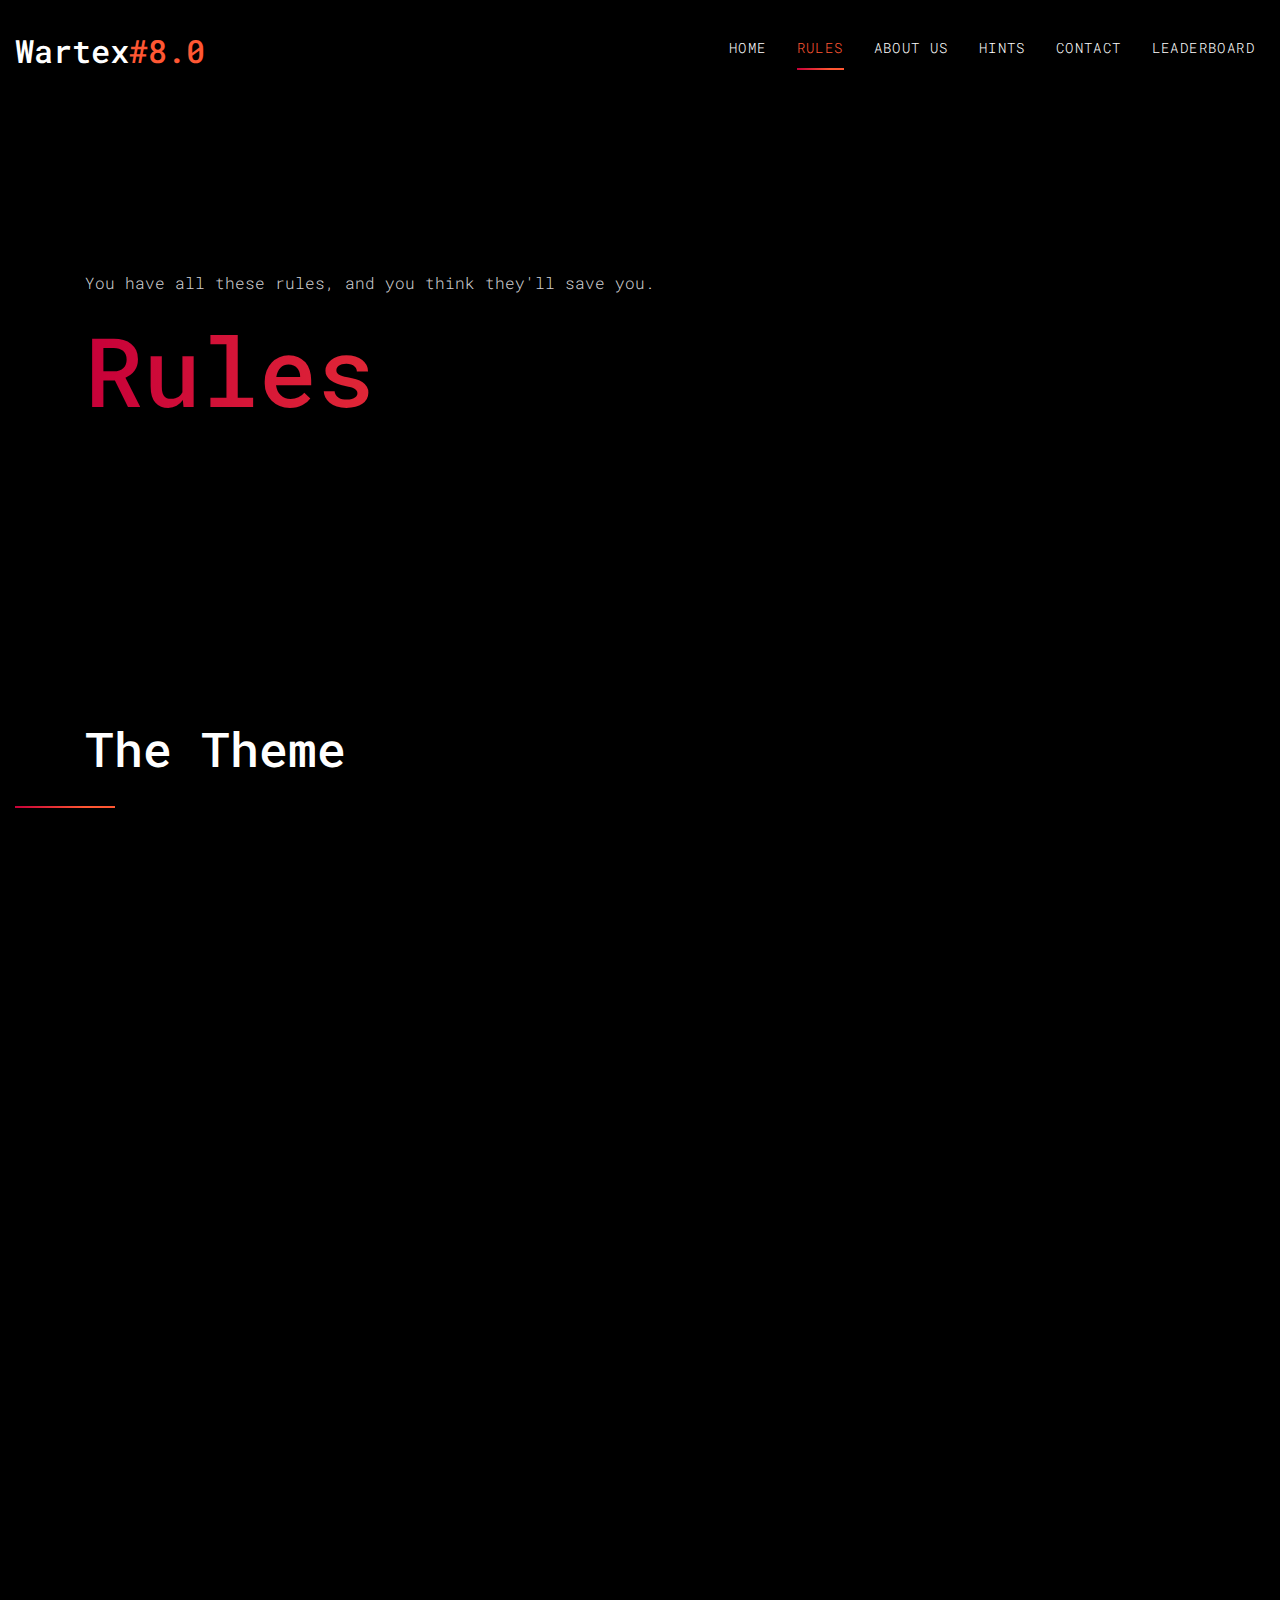
<file: rules.html>
<!DOCTYPE html>
<html lang="en">
  <head>
    <title>Life, Death + Puzzles</title>
    <meta charset="utf-8">
    <meta name="viewport" content="width=device-width, initial-scale=1, shrink-to-fit=no">

            <link rel="shortcut icon" type="image/x-icon" href="images/favicon.png">

    <link href="https://fonts.googleapis.com/css?family=Roboto+Mono" rel="stylesheet">
    <link rel="stylesheet" href="fonts/icomoon/style.css">
    <link rel="stylesheet" href="css/bootstrap.min.css">
    <link rel="stylesheet" href="css/magnific-popup.css">
    <link rel="stylesheet" href="css/jquery-ui.css">
    <link rel="stylesheet" href="css/owl.carousel.min.css">
    <link rel="stylesheet" href="css/owl.theme.default.min.css">
    <link rel="stylesheet" href="css/bootstrap-datepicker.css">
    <link rel="stylesheet" href="fonts/flaticon/font/flaticon.css">
    <link rel="stylesheet" href="css/aos.css">

    <link rel="stylesheet" href="css/style.css">
  </head>
  <body>
  
  <div class="site-wrap">

    <div class="site-mobile-menu">
      <div class="site-mobile-menu-header">
        <div class="site-mobile-menu-close mt-3">
          <span class="icon-close2 js-menu-toggle"></span>
        </div>
      </div>
      <div class="site-mobile-menu-body"></div>
    </div>
    
    <header class="site-navbar py-3" role="banner">
      <div class="container-fluid">
        <div class="row align-items-center">
          <div class="col-11 col-xl-2">
            <h1 class="mb-0"><a href="index.html" class="text-white h2 mb-0">Wartex<span class="text-primary">#8.0</span> </a></h1>
          </div>
          <div class="col-12 col-md-10 d-none d-xl-block">
            <nav class="site-navigation position-relative text-right" role="navigation">
              <ul class="site-menu js-clone-nav mx-auto d-none d-lg-block">
                <li><a href="index.html">Home</a></li>
                <li class="active"><a href="rules.html">Rules</a></li>
                <li><a href="about.html">About Us</a></li>
                <li><a href="hints.html">Hints</a></li>
                <li><a href="contact.html">Contact</a></li>
                <li><a href="leaderboard.html">Leaderboard</a></li>
              </ul>
            </nav>
          </div>
          <div class="d-inline-block d-xl-none ml-md-0 mr-auto py-3" style="position: relative; top: 3px;"><a href="#" class="site-menu-toggle js-menu-toggle text-white"><span class="icon-menu h3"></span></a></div>
          </div>
        </div>
      </div>
    </header>

    <div class="site-section site-hero inner">
      <div class="container">
        <div class="row align-items-center">
          <div class="col-md-10">
            <span class="d-block mb-3" data-aos="fade-up">You have all these rules, and you think they'll save you.</span>
            <h1 class="d-block mb-4" data-aos="fade-up" data-aos-delay="100">Rules</h1>
          </div>
        </div>
      </div>
    </div>


    <div class="site-section">
      <div class="container">
        <div class="row mb-5">
          <div class="col-lg-4" data-aos="fade-up" data-aos-delay="100">
            <div class="site-section-heading">
              <h2>The Theme</h2>
            </div>
          </div>
          
        </div>

        <div class="row align-items-center speaker">
          <div class="col-lg-6 mb-5 mb-lg-0" data-aos="fade" data-aos-delay="100">
            <img src="story.jpg" alt="Image" class="img-fluid">
          </div>
          <div class="col-lg-6 ml-auto">
            <h2 class="text-white mb-4 name" data-aos="fade-right" data-aos-delay="200">The Easter Egg Hunt</h2>
            <div class="bio pl-lg-5">
              <span class="text-uppercase text-primary d-block mb-3" data-aos="fade-right" data-aos-delay="300">Theme of this Cryptic Hunt</span>
              <p class="mb-4" data-aos="fade-right" data-aos-delay="400">Hello, hello, hello players.</p>
              <p class="mb-4" data-aos="fade-right" data-aos-delay="400">Well, this year's hunt is a full-blown treasure hunt! Yeah like those Dan Brown Novels and the Nicholas Nage movies. No seperate questions. Just one long hunt. Let me tell you the gist of it. You will be provided with a goal, that is, to find my hidden easter egg, which is your prize. Wait, don't worry, you will still be awarded with the cash prizes, the Egg represents that prize. You will begin at the starting gate, and you'll go on an online adventure around the Internet, decoding ciphers and codes and moving ahead until you find the treasure, My Easter Egg. The Hunt is divided into 3 levels. At the end of each level you will obtain a key to get you through to the next level, the person who 
obtains all the 3 keys will be automatically transported to the treasure. Sounds pretty easy right? Hmm, who am I to say otherwise. So, in a nutshell, it is a Treasure Hunt. But, what's the fun in that! So, for your pleasure, or torment, the hunt is in the style of Cicada 3301. Anything is interconnected to everything, or nothing. Wait, I'm confusing myself. Anyway, so a hunt, one thing leads you to another, until you reach the Easter Egg. No answer is straight away that easy, you will have to work hard in order to figure out your way around it. You'll understand this in due time.</p>
                
              </p>
            </div>
          </div>
        </div>

     
        
      </div>
    </div>



<div class="container">
   <div class="row align-items-center">
          <div class="col-md-10">
            <p><span class="d-block mb-3 caption" data-aos="fade-up" data-aos-delay="500">We'll take some precautions.</span></p>
            <p><span class="d-block mb-3 caption" data-aos="fade-up" data-aos-delay="550">There's gonna be a couple ground rules.</p></span>
            
          
        </div>
      </div>
    </div>

    
    
    <div class="site-section">
      <div class="container">
        <div class="row mb-5">
          <div class="col-lg-4 ">
            <div class="site-section-heading" data-aos="fade-up" data-aos-delay="100">
              <h2>crypto_3vent Rul3s.xml</h2>
            </div>
          </div>
          
        <div class="row">
          <div class="col-md-4" data-aos="fade-up" data-aos-delay="400"><span class="text-primary">The Hunt</span></div>
          <div class="col-md-6" data-aos="fade-up" data-aos-delay="500">
            <p><span class="text-primary">>>Ru1e_0ne</span>     The Hunt will be a 48 Hours Event. Results will be declared after it ends.</p>
            <p><span class="text-primary">>>Rul3_Tw0</span>     Everyone for themselves. This is The Hunger Games, except for all the cheesy YA novel stuff.</p>
            <p><span class="text-primary">>>Ru1e_Thr33</span>     It is preferred that The Player has access to a PC at all times. Although, it can be played on Android or iOS with a stretch.</p>
            <p><span class="text-primary">>>Ru1e_F0ur</span>    At the start, all the players will be provided with a starting point. After completing phase one, they obtain the Copper Key; and after completing phase two, they will obtain the Copper Key. In the end, after obtaining the Crystal key, the player will be transported to the site where The Prize, i.e. The Easter Egg is hidden. </p>
            <p><span class="text-primary">>>Ru1e_F1v3</span>    In the end, The First Player who finishes the Hunt will be deemed as the Winner. The Winner will be decided, upon the time stamp on which they reached the Easter Egg Gate. (*/In case of any other error during the Final Round or a tie in the results, a Tiebreaker question will be conducted, based on circumstances).</p>
            <p><span class="text-primary">>>Ru1e_5ix</span>    If nobody reaches the Easter Egg in the required time limit, The Hunt Master will take the Key Levels cleared into account, during judgement of the Winner of the Hunt.</span></p>
            <p><span class="text-primary">>>Rul3_5ev3n</span>     The Hints for the levels and major announcements will be shared on the <a href="https://discord.gg/WvQ3fmNg3Q">Discord Server</a>.</p>
            <p><span class="text-primary">>>Ru1e_E1ght</span>     Alliance formation among different Players is <i>technically</i> against the rules but also <a href="https://i.stack.imgur.com/nGMrD.gif">generally frowned upon. <!--everything is a reference in my brain, lmao--></a> But, who's gonna moderate you? Now, here comes the catch:</p>
            <p><span class="text-primary">>>Rul3_N1n3</span>     There is a <a href="https://i.gifer.com/origin/c9/c9b920d9135cd2e1c291a815b08e7f8f.gif">bounty system</a> established, though. If a player is found cheating, providing answers to a question to another player, <i>with sufficient evidence</i>, then that player will be disqualified, and The Player who provided the evidence will get 10 minutes subracted from his total time taken to complete the hunt/a particular question.</p><p><i>*/Less time taken means more favoured player during judgement of ties and/or other disparities/irregularities.</i></p>
            
          </div>
        </div>
      </div>
    </div>

     
<div class="site-section">
      <div class="container">
        <div class="row mb-5">
          <div class="col-lg-4 ">
            <div class="site-section-heading" data-aos="fade-up" data-aos-delay="100">
              <h2>cont4ct&disc0rd_s3rver Rul3s.asec</h2>
            </div>
          </div>
          
        <div class="row">
          <div class="col-md-4" data-aos="fade-up" data-aos-delay="400"><span class="text-primary">The Contact Process</span></div>
          <div class="col-md-6" data-aos="fade-up" data-aos-delay="500">
            <p><span class="text-primary">>>Ru1e_0ne</span>    The Player must only contact the admins for any query and/or lead confirmation in Direct messages on Discord.</p>
            <p><span class="text-primary">>>Rul3_Tw0</span>    The Hunt Master has the authority to suspend lead confirmations during the hunt for any duration of time.</p>
            <p><span class="text-primary">>>Ru1e_Thr33</span>     The President's Number/email and/or the Wartex Email ID shall only be used for a query related to wartex or LD+P. Any query regarding the event shall be addressed on the Discord Server only.</p>
            <p><span class="text-primary">>>Ru1e_F0ur</span>    If there is any spamming, fooling-around or unnecessary chats and/or calls on the Discord Server, Mobile Number, WhatsApp, and Email ID, on behalf of a Player, there will be a penalty, which may lead upto Disqualification and Server Ban.</p>
            <p><span class="text-primary">>>Rul3_F1v3</span>     The Hints for the levels and major announcements will be shared on the #announcements channel. */Hints will be provided for parts of those questions, which we think are too difficult for majority of the players to decrypt.</span></p>
            <p><span class="text-primary">>>Ru1e_5ix</span>     As the situation demands it, the Hunt Master will be providing his WhatsApp Number for contact at some key points in the Hunt. <br>*/DO NOT SHARE ANY DETAILS with other players about anything. </p><p>Always be careful, for if you miss it, you may miss the chance of winning. So read everything, even those Thank You messages...</p>
            
            
            <div class="d-flex coordinator align-items-center">
              <div class="mr-4">
              <img src="images/ac.png" alt="Image" class="img-fluid">
              </div>
              <span>Patience is a virtue <br> <span class="text-white">Aditya Chaudhary a.k.a. TheFallen1</span> <br> /Hunt Master <br> /admin</span>
          </div>
        </div>
      </div>
    </div>
  </div>



<div class="container">
    <div class="row align-items-center">
          <div class="col-md-10">
            <p><span class="d-block mb-3 caption" data-aos="fade-up" data-aos-delay="600">That's it. Only these rules.</span></p>
            <p><span class="d-block mb-3 caption" data-aos="fade-up" data-aos-delay="650">I call 'em the, uh...Don't Be Stupid Rules.</span></p>
            <p><span class="d-block mb-3 caption" data-aos="fade-up" data-aos-delay="700">'Cause we're not stupid. Right?</span></p>
            
          
        </div>
      </div>
    </div>

    

        

      </div>
    </div>

    <!--<div class="site-section">
      <div class="container">
        <div class="row mb-5">
          <div class="col-lg-4 ">
            <div class="site-section-heading" data-aos="fade-up">
              <h2>Sponsors</h2>
            </div>
          </div>
        </div>
        <div class="row mb-5">
          <div class="col-md-6 col-lg-4 mb-5 mb-lg-0" data-aos="fade" data-aos-delay="200">
            <a href="https://www.geeksforgeeks.org"><img src="GeeksforGeeks-removebg-preview.png" alt="GeeksforGeeks" class="img-fluid"></a>
          </div>
          <div class="col-md-6 col-lg-4 mb-5 mb-lg-0" data-aos="fade" data-aos-delay="300">
            <a href="https://www.devfolio.co"><img src="devfolio-removebg-preview.png" alt="Devfolio" class="img-fluid"></a>
          </div>

        </div>

        
      </div>
    </div>-->

      
  </div>

  <script src="js/jquery-3.3.1.min.js"></script>
  <script src="js/jquery-migrate-3.0.1.min.js"></script>
  <script src="js/jquery-ui.js"></script>
  <script src="js/popper.min.js"></script>
  <script src="js/bootstrap.min.js"></script>
  <script src="js/owl.carousel.min.js"></script>
  <script src="js/jquery.stellar.min.js"></script>
  <script src="js/jquery.countdown.min.js"></script>
  <script src="js/jquery.magnific-popup.min.js"></script>
  <script src="js/bootstrap-datepicker.min.js"></script>
  <script src="js/aos.js"></script>

  <script src="js/main.js"></script>
    
  </body>
</html>
</file>
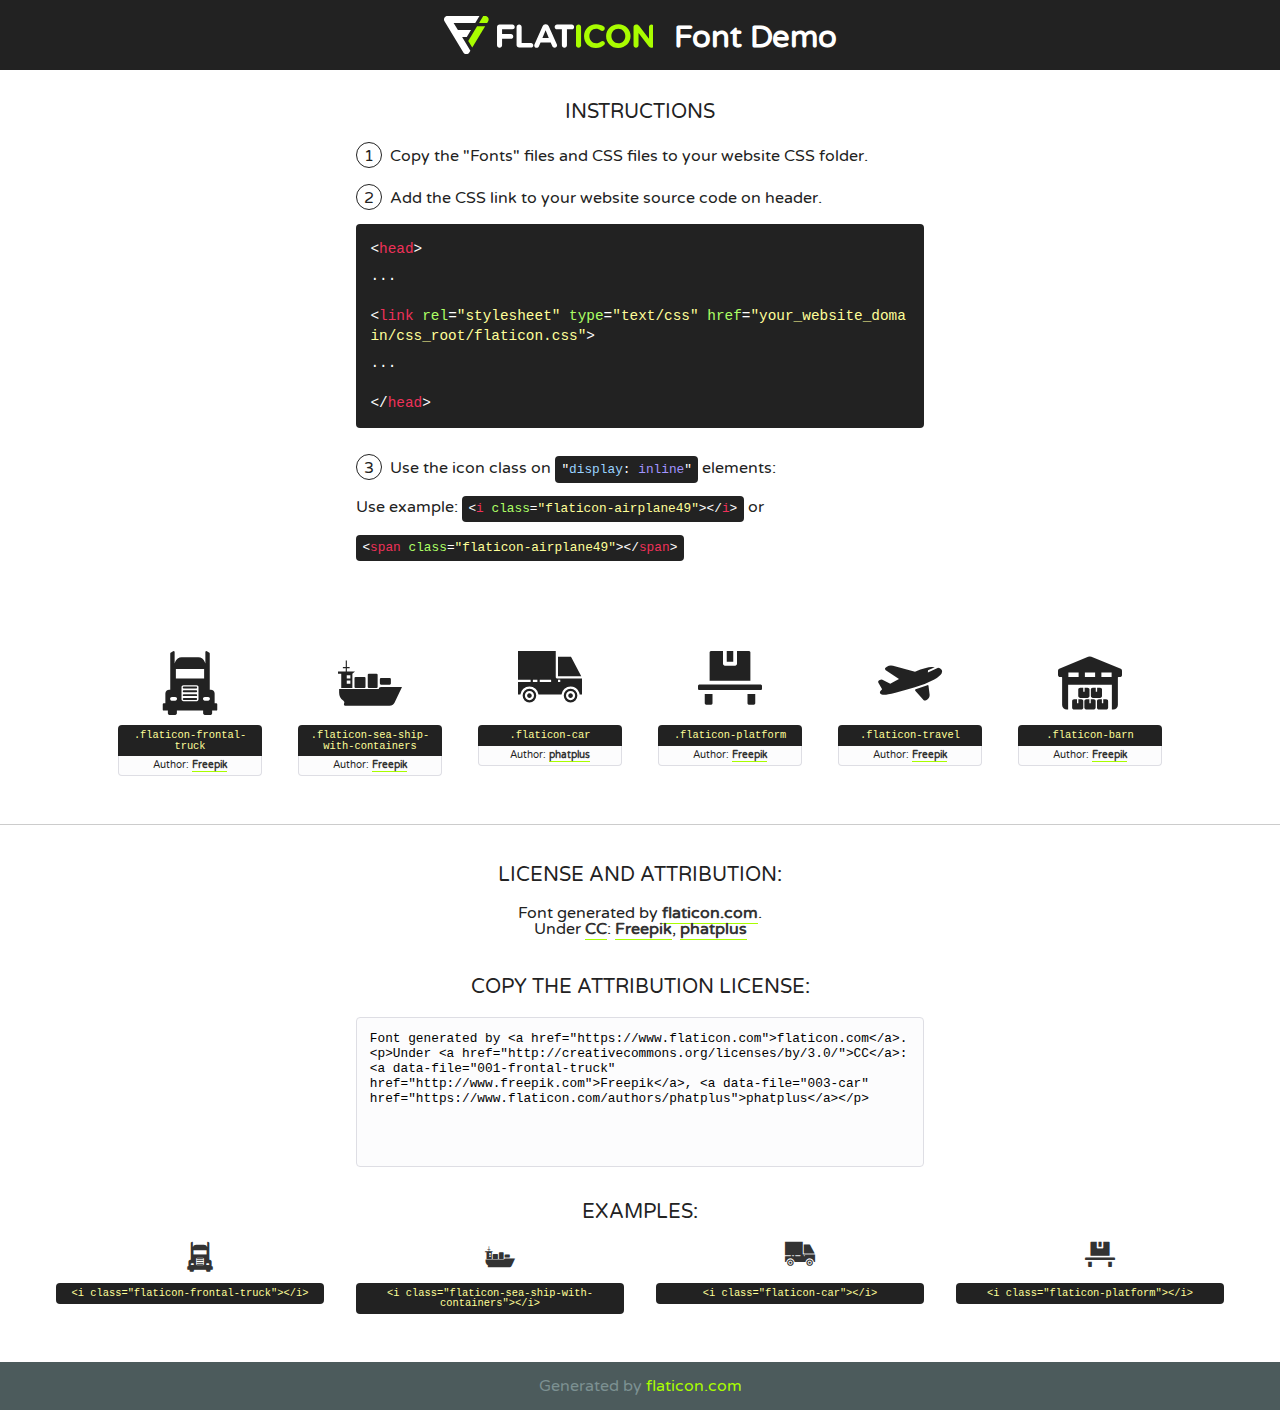
<file: fonts/flaticon/font/flaticon.html>
<!DOCTYPE html>
<!--
  Flaticon icon font: Flaticon
  Creation date: 24/01/2019 09:02
-->
<html>
<!DOCTYPE html>
<html>

<head>
    <title>Flaticon WebFont</title>
    <link href="http://fonts.googleapis.com/css?family=Varela+Round" rel="stylesheet" type="text/css" />
    <link rel="stylesheet" type="text/css" href="flaticon.css">
    <meta charset="UTF-8">
    <style>
    html, body, div, span, applet, object, iframe,
    h1, h2, h3, h4, h5, h6, p, blockquote, pre,
    a, abbr, acronym, address, big, cite, code,
    del, dfn, em, img, ins, kbd, q, s, samp,
    small, strike, strong, sub, sup, tt, var,
    b, u, i, center,
    dl, dt, dd, ol, ul, li,
    fieldset, form, label, legend,
    table, caption, tbody, tfoot, thead, tr, th, td,
    article, aside, canvas, details, embed, 
    figure, figcaption, footer, header, hgroup, 
    menu, nav, output, ruby, section, summary,
    time, mark, audio, video {
        margin: 0;
        padding: 0;
        border: 0;
        font-size: 100%;
        font: inherit;
        vertical-align: baseline;
    }
    /* HTML5 display-role reset for older browsers */
    article, aside, details, figcaption, figure, 
    footer, header, hgroup, menu, nav, section {
        display: block;
    }
    body {
        line-height: 1;
    }
    ol, ul {
        list-style: none;
    }
    blockquote, q {
        quotes: none;
    }
    blockquote:before, blockquote:after,
    q:before, q:after {
        content: '';
        content: none;
    }
    table {
        border-collapse: collapse;
        border-spacing: 0;
    }
    body {
        font-family: 'Varela Round', Helvetica, Arial, sans-serif;
        font-size: 16px;
        color: #222;
    }
    a {
        color: #333;
        border-bottom: 1px solid #a9fd00;
        font-weight: bold;
        text-decoration: none;
    }
    * {
        -moz-box-sizing: border-box;
        -webkit-box-sizing: border-box;
        box-sizing: border-box;
        margin: 0;
        padding: 0;
    }
    [class^="flaticon-"]:before, [class*=" flaticon-"]:before, [class^="flaticon-"]:after, [class*=" flaticon-"]:after {
        font-family: Flaticon;
        font-size: 30px;
        font-style: normal;
        margin-left: 20px;
        color: #333;
    }
    .wrapper {
        max-width: 600px;
        margin: auto;
        padding: 0 1em;
    }
    .title {
        font-size: 1.25em;
        text-align: center;
        margin-bottom: 1em;
        text-transform: uppercase;
    }
    header {
        text-align: center;
        background-color: #222;
        color: #fff;
        padding: 1em;
    }
    header .logo {
        width: 210px;
        height: 38px;
        display: inline-block;
        vertical-align: middle;
        margin-right: 1em;
        border: none;
    }
    header strong {
        font-size: 1.95em;
        font-weight: bold;
        vertical-align: middle;
        margin-top: 5px;
        display: inline-block;
    }
    .demo {
        margin: 2em auto;
        line-height: 1.25em;
    }
    .demo ul li {
        margin-bottom: 1em;
    }
    .demo ul li .num {
        color: #222;
        border-radius: 20px;
        display: inline-block;
        width: 26px;
        padding: 3px;
        height: 26px;
        text-align: center;
        margin-right: 0.5em;
        border: 1px solid #222;
    }
    .demo ul li code {
        background-color: #222;
        border-radius: 4px;
        padding: 0.25em 0.5em;
        display: inline-block;
        color: #fff;
        font-family: Consolas,Monaco,Lucida Console,Liberation Mono,DejaVu Sans Mono,Bitstream Vera Sans Mono,Courier New, monospace;
        font-weight: lighter;
        margin-top: 1em;
        font-size: 0.8em;
        word-break: break-all;
    }
    .demo ul li code.big {
        padding: 1em;
        font-size: 0.9em;
    }
    .demo ul li code .red {
        color: #EF3159;
    }
    .demo ul li code .green {
        color: #ACFF65;
    }
    .demo ul li code .yellow {
        color: #FFFF99;
    }
    .demo ul li code .blue {
        color: #99D3FF;
    }
    .demo ul li code .purple {
        color: #A295FF;
    }
    .demo ul li code .dots {
        margin-top: 0.5em;
        display: block;
    }
    #glyphs {
        border-bottom: 1px solid #ccc;
        padding: 2em 0;
        text-align: center;
    }
    .glyph {
        display: inline-block;
        width: 9em;
        margin: 1em;
        text-align: center;
        vertical-align: top;
        background: #FFF;
    }
    .glyph .glyph-icon {
        padding: 10px;
        display: block;
        font-family:"Flaticon";
        font-size: 64px;
        line-height: 1;
    }
    .glyph .glyph-icon:before {
        font-size: 64px;
        color: #222;
        margin-left: 0;
    }
    .class-name {
        font-size: 0.65em;
        background-color: #222;
        color: #fff;
        border-radius: 4px 4px 0 0;
        padding: 0.5em;
        color: #FFFF99;
        font-family: Consolas,Monaco,Lucida Console,Liberation Mono,DejaVu Sans Mono,Bitstream Vera Sans Mono,Courier New, monospace;
    }
    .author-name {
        font-size: 0.6em;
        background-color: #fcfcfd;
        border: 1px solid #DEDEE4;
        border-top: 0;
        border-radius: 0 0 4px 4px;
        padding: 0.5em;
    }
    .class-name:last-child {
        font-size: 10px;
        color:#888;
    }
    .class-name:last-child a {
        font-size: 10px;
        color:#555;
    }
    .class-name:last-child a:hover {
        color:#a9fd00;
    }
    .glyph > input {
        display: block;
        width: 100px;
        margin: 5px auto;
        text-align: center;
        font-size: 12px;
        cursor: text;
    }
    .glyph > input.icon-input {
        font-family:"Flaticon";
        font-size: 16px;
        margin-bottom: 10px;
    }
    .attribution .title {
        margin-top: 2em;
    }
    .attribution textarea {
        background-color: #fcfcfd;
        padding: 1em;
        border: none;
        box-shadow: none;
        border: 1px solid #DEDEE4;
        border-radius: 4px;
        resize: none;
        width: 100%;
        height: 150px;
        font-size: 0.8em;
        font-family: Consolas,Monaco,Lucida Console,Liberation Mono,DejaVu Sans Mono,Bitstream Vera Sans Mono,Courier New, monospace;
        -webkit-appearance: none;
    }
    .iconsuse {
        margin: 2em auto;
        text-align: center;
        max-width: 1200px;
    }
    .iconsuse:after {
        content: '';
        display: table;
        clear: both;
    }
    .iconsuse .image {
        float: left;
        width: 25%;
        padding: 0 1em;
    }
    .iconsuse .image p {
        margin-bottom: 1em;
    }
    .iconsuse .image span {
        display: block;
        font-size: 0.65em;
        background-color: #222;
        color: #fff;
        border-radius: 4px;
        padding: 0.5em;
        color: #FFFF99;
        margin-top: 1em;
        font-family: Consolas,Monaco,Lucida Console,Liberation Mono,DejaVu Sans Mono,Bitstream Vera Sans Mono,Courier New, monospace;
    }
    #footer {
        text-align: center;
        background-color: #4C5B5C;
        color: #7c9192;
        padding: 1em;
    }
    #footer a {
        border: none;
        color: #a9fd00;
        font-weight: normal;
    }
    @media (max-width: 960px) {
        .iconsuse .image {
            width: 50%;
        }
    }
    @media (max-width: 560px) {
        .iconsuse .image {
            width: 100%;
        }
    }
    </style>
</head>

<body class="characters-off">

    <header>
        <a href="https://www.flaticon.com" target="_blank" class="logo">
            <svg version="1.1" xmlns="http://www.w3.org/2000/svg" xmlns:xlink="http://www.w3.org/1999/xlink" xmlns:a="http://ns.adobe.com/AdobeSVGViewerExtensions/3.0/" viewBox="0 0 560.875 102.036" enable-background="new 0 0 560.875 102.036" xml:space="preserve">
                <defs>
                </defs>
                <g>
                    <g class="letters">
                        <path fill="#ffffff" d="M141.596,29.675c0-3.777,2.985-6.767,6.764-6.767h34.438c3.426,0,6.15,2.728,6.15,6.15
                        c0,3.43-2.724,6.149-6.15,6.149h-27.674v13.091h23.719c3.429,0,6.151,2.724,6.151,6.15c0,3.43-2.723,6.149-6.151,6.149h-23.719
                        v17.574c0,3.773-2.986,6.761-6.764,6.761c-3.779,0-6.764-2.989-6.764-6.761V29.675z"></path>
                        <path fill="#ffffff" d="M193.844,29.149c0-3.781,2.985-6.767,6.764-6.767c3.776,0,6.763,2.985,6.763,6.767v42.957h25.039
                        c3.426,0,6.149,2.726,6.149,6.153c0,3.425-2.723,6.15-6.149,6.15h-31.802c-3.779,0-6.764-2.986-6.764-6.768V29.149z"></path>
                        <path fill="#ffffff" d="M241.891,75.71l21.438-48.407c1.492-3.341,4.215-5.357,7.906-5.357h0.792
                        c3.686,0,6.323,2.017,7.815,5.357l21.439,48.407c0.436,0.967,0.701,1.845,0.701,2.723c0,3.602-2.809,6.501-6.414,6.501
                        c-3.161,0-5.269-1.845-6.499-4.655l-4.132-9.661h-27.059l-4.301,10.102c-1.144,2.631-3.426,4.214-6.237,4.214
                        c-3.517,0-6.24-2.81-6.24-6.325C241.1,77.64,241.451,76.677,241.891,75.71z M279.932,58.666l-8.521-20.297l-8.526,20.297H279.932
                        z"></path>
                        <path fill="#ffffff" d="M314.864,35.387H301.86c-3.429,0-6.239-2.813-6.239-6.238c0-3.429,2.811-6.24,6.239-6.24h39.533
                        c3.426,0,6.237,2.811,6.237,6.24c0,3.425-2.811,6.238-6.237,6.238h-13.001v42.785c0,3.773-2.99,6.761-6.764,6.761
                        c-3.779,0-6.764-2.989-6.764-6.761V35.387z"></path>
                        <path fill="#A9FD00" d="M352.615,29.149c0-3.781,2.985-6.767,6.767-6.767c3.774,0,6.761,2.985,6.761,6.767v49.024
                        c0,3.773-2.987,6.761-6.761,6.761c-3.781,0-6.767-2.989-6.767-6.761V29.149z"></path>
                        <path fill="#A9FD00" d="M374.132,53.836v-0.179c0-17.481,13.178-31.801,32.065-31.801c9.22,0,15.459,2.458,20.557,6.238
                        c1.402,1.054,2.637,2.985,2.637,5.357c0,3.692-2.985,6.59-6.681,6.59c-1.845,0-3.071-0.702-4.044-1.319
                        c-3.776-2.813-7.729-4.393-12.562-4.393c-10.364,0-17.831,8.611-17.831,19.154v0.173c0,10.542,7.291,19.329,17.831,19.329
                        c5.715,0,9.492-1.756,13.359-4.834c1.049-0.874,2.458-1.491,4.039-1.491c3.429,0,6.325,2.813,6.325,6.236
                        c0,2.106-1.056,3.78-2.282,4.834c-5.539,4.834-12.036,7.733-21.878,7.733C387.572,85.464,374.132,71.493,374.132,53.836z"></path>
                        <path fill="#A9FD00" d="M433.009,53.836v-0.179c0-17.481,13.79-31.801,32.766-31.801c18.981,0,32.592,14.143,32.592,31.628v0.173
                        c0,17.483-13.785,31.807-32.769,31.807C446.625,85.464,433.009,71.32,433.009,53.836z M484.224,53.836v-0.179
                        c0-10.539-7.725-19.326-18.626-19.326c-10.893,0-18.449,8.611-18.449,19.154v0.173c0,10.542,7.73,19.329,18.626,19.329
                        C476.676,72.986,484.224,64.378,484.224,53.836z"></path>
                        <path fill="#A9FD00" d="M506.233,29.321c0-3.774,2.99-6.763,6.767-6.763h1.401c3.252,0,5.183,1.583,7.029,3.953l26.093,34.265
                        V29.059c0-3.692,2.99-6.677,6.681-6.677c3.683,0,6.671,2.985,6.671,6.677v48.934c0,3.78-2.987,6.765-6.764,6.765h-0.436
                        c-3.257,0-5.188-1.581-7.034-3.953l-27.056-35.492v32.944c0,3.687-2.985,6.676-6.678,6.676c-3.683,0-6.673-2.989-6.673-6.676
                        V29.321z"></path>
                    </g>
                    <g class="insignia">
                        <path fill="#ffffff" d="M48.372,56.137h12.517l11.156-18.537H37.186L25.688,18.539h57.825L94.668,0H9.271
                        C5.925,0,2.842,1.801,1.198,4.716c-1.644,2.907-1.593,6.482,0.134,9.343l50.38,83.501c1.678,2.781,4.689,4.476,7.938,4.476
                        c3.246,0,6.257-1.695,7.935-4.476l2.898-4.804L48.372,56.137z"></path>
                        <g class="i">
                            <path fill="#A9FD00" d="M93.575,18.539h0.031v0.004l21.652,0.004l2.705-4.488c1.727-2.861,1.778-6.436,0.133-9.343
                            C116.454,1.801,113.371,0,110.026,0h-5.294L93.575,18.539z"></path>
                            <polygon fill="#A9FD00" points="88.291,27.356 64.725,66.486 75.519,84.404 109.942,27.356"></polygon>
                        </g>
                    </g>
                </g>
            </svg>
        </a>
        <strong>Font Demo</strong>
    </header>


    <section class="demo wrapper">

        <p class="title">Instructions</p>

        <ul>
            <li>
                <span class="num">1</span>Copy the "Fonts" files and CSS files to your website CSS folder.
            </li>
            <li>
                <span class="num">2</span>Add the CSS link to your website source code on header.
                <code class="big">
                    &lt;<span class="red">head</span>&gt;
                    <br/><span class="dots">...</span>
                    <br/>&lt;<span class="red">link</span> <span class="green">rel</span>=<span class="yellow">"stylesheet"</span> <span class="green">type</span>=<span class="yellow">"text/css"</span> <span class="green">href</span>=<span class="yellow">"your_website_domain/css_root/flaticon.css"</span>&gt;
                    <br/><span class="dots">...</span>
                    <br/>&lt;/<span class="red">head</span>&gt;
                </code>
            </li>

            <li>
                <p>
                    <span class="num">3</span>Use the icon class on <code>"<span class="blue">display</span>:<span class="purple"> inline</span>"</code> elements:
                    <br />
                    Use example: <code>&lt;<span class="red">i</span> <span class="green">class</span>=<span class="yellow">&quot;flaticon-airplane49&quot;</span>&gt;&lt;/<span class="red">i</span>&gt;</code> or <code>&lt;<span class="red">span</span> <span class="green">class</span>=<span class="yellow">&quot;flaticon-airplane49&quot;</span>&gt;&lt;/<span class="red">span</span>&gt;</code>
            </li>
        </ul>

    </section>




   <section id="glyphs">          
    
      
        <div class="glyph"><div class="glyph-icon flaticon-frontal-truck"></div>
            <div class="class-name">.flaticon-frontal-truck</div>
            <div class="author-name">Author: <a data-file="001-frontal-truck" href="http://www.freepik.com">Freepik</a> </div> 
        </div>        
        
        <div class="glyph"><div class="glyph-icon flaticon-sea-ship-with-containers"></div>
            <div class="class-name">.flaticon-sea-ship-with-containers</div>
            <div class="author-name">Author: <a data-file="002-sea-ship-with-containers" href="http://www.freepik.com">Freepik</a> </div> 
        </div>        
        
        <div class="glyph"><div class="glyph-icon flaticon-car"></div>
            <div class="class-name">.flaticon-car</div>
            <div class="author-name">Author: <a data-file="003-car" href="https://www.flaticon.com/authors/phatplus">phatplus</a> </div> 
        </div>        
        
        <div class="glyph"><div class="glyph-icon flaticon-platform"></div>
            <div class="class-name">.flaticon-platform</div>
            <div class="author-name">Author: <a data-file="004-platform" href="http://www.freepik.com">Freepik</a> </div> 
        </div>        
        
        <div class="glyph"><div class="glyph-icon flaticon-travel"></div>
            <div class="class-name">.flaticon-travel</div>
            <div class="author-name">Author: <a data-file="005-travel" href="http://www.freepik.com">Freepik</a> </div> 
        </div>        
        
        <div class="glyph"><div class="glyph-icon flaticon-barn"></div>
            <div class="class-name">.flaticon-barn</div>
            <div class="author-name">Author: <a data-file="006-barn" href="http://www.freepik.com">Freepik</a> </div> 
        </div>        
        

    </section>



    <section class="attribution wrapper"   style="text-align:center;">

      <div class="title">License and attribution:</div><div class="attrDiv">Font generated by <a href="https://www.flaticon.com">flaticon.com</a>. <div><p>Under <a href="http://creativecommons.org/licenses/by/3.0/">CC</a>: <a data-file="001-frontal-truck" href="http://www.freepik.com">Freepik</a>, <a data-file="003-car" href="https://www.flaticon.com/authors/phatplus">phatplus</a></p>  </div>
      </div>
      <div class="title">Copy the Attribution License:</div>

    <textarea onclick="this.focus();this.select();">Font generated by &lt;a href=&quot;https://www.flaticon.com&quot;&gt;flaticon.com&lt;/a&gt;. <p>Under <a href="http://creativecommons.org/licenses/by/3.0/">CC</a>: <a data-file="001-frontal-truck" href="http://www.freepik.com">Freepik</a>, <a data-file="003-car" href="https://www.flaticon.com/authors/phatplus">phatplus</a></p>  
     </textarea>

    </section>

    <section class="iconsuse">

          <div class="title">Examples:</div>            
             
            <div class="image">
                <p>
                    <i class="glyph-icon flaticon-frontal-truck"></i> 
                    <span>&lt;i class=&quot;flaticon-frontal-truck&quot;&gt;&lt;/i&gt;</span>
                </p>
            </div>
            
            <div class="image">
                <p>
                    <i class="glyph-icon flaticon-sea-ship-with-containers"></i> 
                    <span>&lt;i class=&quot;flaticon-sea-ship-with-containers&quot;&gt;&lt;/i&gt;</span>
                </p>
            </div>
            
            <div class="image">
                <p>
                    <i class="glyph-icon flaticon-car"></i> 
                    <span>&lt;i class=&quot;flaticon-car&quot;&gt;&lt;/i&gt;</span>
                </p>
            </div>
            
            <div class="image">
                <p>
                    <i class="glyph-icon flaticon-platform"></i> 
                    <span>&lt;i class=&quot;flaticon-platform&quot;&gt;&lt;/i&gt;</span>
                </p>
            </div>
                       
        </div>
                            
    </section>

<div id="footer">
    <div>Generated by <a href="https://www.flaticon.com">flaticon.com</a>
    </div>
</div>



</body>
</html>
</file>
<file: fonts/icomoon/style.css>
@font-face {
  font-family: 'icomoon';
  src:  url('fonts/icomoon.eot?10si43');
  src:  url('fonts/icomoon.eot?10si43#iefix') format('embedded-opentype'),
    url('fonts/icomoon.ttf?10si43') format('truetype'),
    url('fonts/icomoon.woff?10si43') format('woff'),
    url('fonts/icomoon.svg?10si43#icomoon') format('svg');
  font-weight: normal;
  font-style: normal;
}

[class^="icon-"], [class*=" icon-"] {
  /* use !important to prevent issues with browser extensions that change fonts */
  font-family: 'icomoon' !important;
  speak: none;
  font-style: normal;
  font-weight: normal;
  font-variant: normal;
  text-transform: none;
  line-height: 1;

  /* Better Font Rendering =========== */
  -webkit-font-smoothing: antialiased;
  -moz-osx-font-smoothing: grayscale;
}

.icon-asterisk:before {
  content: "\f069";
}
.icon-plus:before {
  content: "\f067";
}
.icon-question:before {
  content: "\f128";
}
.icon-minus:before {
  content: "\f068";
}
.icon-glass:before {
  content: "\f000";
}
.icon-music:before {
  content: "\f001";
}
.icon-search:before {
  content: "\f002";
}
.icon-envelope-o:before {
  content: "\f003";
}
.icon-heart:before {
  content: "\f004";
}
.icon-star:before {
  content: "\f005";
}
.icon-star-o:before {
  content: "\f006";
}
.icon-user:before {
  content: "\f007";
}
.icon-film:before {
  content: "\f008";
}
.icon-th-large:before {
  content: "\f009";
}
.icon-th:before {
  content: "\f00a";
}
.icon-th-list:before {
  content: "\f00b";
}
.icon-check:before {
  content: "\f00c";
}
.icon-close:before {
  content: "\f00d";
}
.icon-remove:before {
  content: "\f00d";
}
.icon-times:before {
  content: "\f00d";
}
.icon-search-plus:before {
  content: "\f00e";
}
.icon-search-minus:before {
  content: "\f010";
}
.icon-power-off:before {
  content: "\f011";
}
.icon-signal:before {
  content: "\f012";
}
.icon-cog:before {
  content: "\f013";
}
.icon-gear:before {
  content: "\f013";
}
.icon-trash-o:before {
  content: "\f014";
}
.icon-home:before {
  content: "\f015";
}
.icon-file-o:before {
  content: "\f016";
}
.icon-clock-o:before {
  content: "\f017";
}
.icon-road:before {
  content: "\f018";
}
.icon-download:before {
  content: "\f019";
}
.icon-arrow-circle-o-down:before {
  content: "\f01a";
}
.icon-arrow-circle-o-up:before {
  content: "\f01b";
}
.icon-inbox:before {
  content: "\f01c";
}
.icon-play-circle-o:before {
  content: "\f01d";
}
.icon-repeat:before {
  content: "\f01e";
}
.icon-rotate-right:before {
  content: "\f01e";
}
.icon-refresh:before {
  content: "\f021";
}
.icon-list-alt:before {
  content: "\f022";
}
.icon-lock:before {
  content: "\f023";
}
.icon-flag:before {
  content: "\f024";
}
.icon-headphones:before {
  content: "\f025";
}
.icon-volume-off:before {
  content: "\f026";
}
.icon-volume-down:before {
  content: "\f027";
}
.icon-volume-up:before {
  content: "\f028";
}
.icon-qrcode:before {
  content: "\f029";
}
.icon-barcode:before {
  content: "\f02a";
}
.icon-tag:before {
  content: "\f02b";
}
.icon-tags:before {
  content: "\f02c";
}
.icon-book:before {
  content: "\f02d";
}
.icon-bookmark:before {
  content: "\f02e";
}
.icon-print:before {
  content: "\f02f";
}
.icon-camera:before {
  content: "\f030";
}
.icon-font:before {
  content: "\f031";
}
.icon-bold:before {
  content: "\f032";
}
.icon-italic:before {
  content: "\f033";
}
.icon-text-height:before {
  content: "\f034";
}
.icon-text-width:before {
  content: "\f035";
}
.icon-align-left:before {
  content: "\f036";
}
.icon-align-center:before {
  content: "\f037";
}
.icon-align-right:before {
  content: "\f038";
}
.icon-align-justify:before {
  content: "\f039";
}
.icon-list:before {
  content: "\f03a";
}
.icon-dedent:before {
  content: "\f03b";
}
.icon-outdent:before {
  content: "\f03b";
}
.icon-indent:before {
  content: "\f03c";
}
.icon-video-camera:before {
  content: "\f03d";
}
.icon-image:before {
  content: "\f03e";
}
.icon-photo:before {
  content: "\f03e";
}
.icon-picture-o:before {
  content: "\f03e";
}
.icon-pencil:before {
  content: "\f040";
}
.icon-map-marker:before {
  content: "\f041";
}
.icon-adjust:before {
  content: "\f042";
}
.icon-tint:before {
  content: "\f043";
}
.icon-edit:before {
  content: "\f044";
}
.icon-pencil-square-o:before {
  content: "\f044";
}
.icon-share-square-o:before {
  content: "\f045";
}
.icon-check-square-o:before {
  content: "\f046";
}
.icon-arrows:before {
  content: "\f047";
}
.icon-step-backward:before {
  content: "\f048";
}
.icon-fast-backward:before {
  content: "\f049";
}
.icon-backward:before {
  content: "\f04a";
}
.icon-play:before {
  content: "\f04b";
}
.icon-pause:before {
  content: "\f04c";
}
.icon-stop:before {
  content: "\f04d";
}
.icon-forward:before {
  content: "\f04e";
}
.icon-fast-forward:before {
  content: "\f050";
}
.icon-step-forward:before {
  content: "\f051";
}
.icon-eject:before {
  content: "\f052";
}
.icon-chevron-left:before {
  content: "\f053";
}
.icon-chevron-right:before {
  content: "\f054";
}
.icon-plus-circle:before {
  content: "\f055";
}
.icon-minus-circle:before {
  content: "\f056";
}
.icon-times-circle:before {
  content: "\f057";
}
.icon-check-circle:before {
  content: "\f058";
}
.icon-question-circle:before {
  content: "\f059";
}
.icon-info-circle:before {
  content: "\f05a";
}
.icon-crosshairs:before {
  content: "\f05b";
}
.icon-times-circle-o:before {
  content: "\f05c";
}
.icon-check-circle-o:before {
  content: "\f05d";
}
.icon-ban:before {
  content: "\f05e";
}
.icon-arrow-left:before {
  content: "\f060";
}
.icon-arrow-right:before {
  content: "\f061";
}
.icon-arrow-up:before {
  content: "\f062";
}
.icon-arrow-down:before {
  content: "\f063";
}
.icon-mail-forward:before {
  content: "\f064";
}
.icon-share:before {
  content: "\f064";
}
.icon-expand:before {
  content: "\f065";
}
.icon-compress:before {
  content: "\f066";
}
.icon-exclamation-circle:before {
  content: "\f06a";
}
.icon-gift:before {
  content: "\f06b";
}
.icon-leaf:before {
  content: "\f06c";
}
.icon-fire:before {
  content: "\f06d";
}
.icon-eye:before {
  content: "\f06e";
}
.icon-eye-slash:before {
  content: "\f070";
}
.icon-exclamation-triangle:before {
  content: "\f071";
}
.icon-warning:before {
  content: "\f071";
}
.icon-plane:before {
  content: "\f072";
}
.icon-calendar:before {
  content: "\f073";
}
.icon-random:before {
  content: "\f074";
}
.icon-comment:before {
  content: "\f075";
}
.icon-magnet:before {
  content: "\f076";
}
.icon-chevron-up:before {
  content: "\f077";
}
.icon-chevron-down:before {
  content: "\f078";
}
.icon-retweet:before {
  content: "\f079";
}
.icon-shopping-cart:before {
  content: "\f07a";
}
.icon-folder:before {
  content: "\f07b";
}
.icon-folder-open:before {
  content: "\f07c";
}
.icon-arrows-v:before {
  content: "\f07d";
}
.icon-arrows-h:before {
  content: "\f07e";
}
.icon-bar-chart:before {
  content: "\f080";
}
.icon-bar-chart-o:before {
  content: "\f080";
}
.icon-twitter-square:before {
  content: "\f081";
}
.icon-facebook-square:before {
  content: "\f082";
}
.icon-camera-retro:before {
  content: "\f083";
}
.icon-key:before {
  content: "\f084";
}
.icon-cogs:before {
  content: "\f085";
}
.icon-gears:before {
  content: "\f085";
}
.icon-comments:before {
  content: "\f086";
}
.icon-thumbs-o-up:before {
  content: "\f087";
}
.icon-thumbs-o-down:before {
  content: "\f088";
}
.icon-star-half:before {
  content: "\f089";
}
.icon-heart-o:before {
  content: "\f08a";
}
.icon-sign-out:before {
  content: "\f08b";
}
.icon-linkedin-square:before {
  content: "\f08c";
}
.icon-thumb-tack:before {
  content: "\f08d";
}
.icon-external-link:before {
  content: "\f08e";
}
.icon-sign-in:before {
  content: "\f090";
}
.icon-trophy:before {
  content: "\f091";
}
.icon-github-square:before {
  content: "\f092";
}
.icon-upload:before {
  content: "\f093";
}
.icon-lemon-o:before {
  content: "\f094";
}
.icon-phone:before {
  content: "\f095";
}
.icon-square-o:before {
  content: "\f096";
}
.icon-bookmark-o:before {
  content: "\f097";
}
.icon-phone-square:before {
  content: "\f098";
}
.icon-twitter:before {
  content: "\f099";
}
.icon-facebook:before {
  content: "\f09a";
}
.icon-facebook-f:before {
  content: "\f09a";
}
.icon-github:before {
  content: "\f09b";
}
.icon-unlock:before {
  content: "\f09c";
}
.icon-credit-card:before {
  content: "\f09d";
}
.icon-feed:before {
  content: "\f09e";
}
.icon-rss:before {
  content: "\f09e";
}
.icon-hdd-o:before {
  content: "\f0a0";
}
.icon-bullhorn:before {
  content: "\f0a1";
}
.icon-bell-o:before {
  content: "\f0a2";
}
.icon-certificate:before {
  content: "\f0a3";
}
.icon-hand-o-right:before {
  content: "\f0a4";
}
.icon-hand-o-left:before {
  content: "\f0a5";
}
.icon-hand-o-up:before {
  content: "\f0a6";
}
.icon-hand-o-down:before {
  content: "\f0a7";
}
.icon-arrow-circle-left:before {
  content: "\f0a8";
}
.icon-arrow-circle-right:before {
  content: "\f0a9";
}
.icon-arrow-circle-up:before {
  content: "\f0aa";
}
.icon-arrow-circle-down:before {
  content: "\f0ab";
}
.icon-globe:before {
  content: "\f0ac";
}
.icon-wrench:before {
  content: "\f0ad";
}
.icon-tasks:before {
  content: "\f0ae";
}
.icon-filter:before {
  content: "\f0b0";
}
.icon-briefcase:before {
  content: "\f0b1";
}
.icon-arrows-alt:before {
  content: "\f0b2";
}
.icon-group:before {
  content: "\f0c0";
}
.icon-users:before {
  content: "\f0c0";
}
.icon-chain:before {
  content: "\f0c1";
}
.icon-link:before {
  content: "\f0c1";
}
.icon-cloud:before {
  content: "\f0c2";
}
.icon-flask:before {
  content: "\f0c3";
}
.icon-cut:before {
  content: "\f0c4";
}
.icon-scissors:before {
  content: "\f0c4";
}
.icon-copy:before {
  content: "\f0c5";
}
.icon-files-o:before {
  content: "\f0c5";
}
.icon-paperclip:before {
  content: "\f0c6";
}
.icon-floppy-o:before {
  content: "\f0c7";
}
.icon-save:before {
  content: "\f0c7";
}
.icon-square:before {
  content: "\f0c8";
}
.icon-bars:before {
  content: "\f0c9";
}
.icon-navicon:before {
  content: "\f0c9";
}
.icon-reorder:before {
  content: "\f0c9";
}
.icon-list-ul:before {
  content: "\f0ca";
}
.icon-list-ol:before {
  content: "\f0cb";
}
.icon-strikethrough:before {
  content: "\f0cc";
}
.icon-underline:before {
  content: "\f0cd";
}
.icon-table:before {
  content: "\f0ce";
}
.icon-magic:before {
  content: "\f0d0";
}
.icon-truck:before {
  content: "\f0d1";
}
.icon-pinterest:before {
  content: "\f0d2";
}
.icon-pinterest-square:before {
  content: "\f0d3";
}
.icon-google-plus-square:before {
  content: "\f0d4";
}
.icon-google-plus:before {
  content: "\f0d5";
}
.icon-money:before {
  content: "\f0d6";
}
.icon-caret-down:before {
  content: "\f0d7";
}
.icon-caret-up:before {
  content: "\f0d8";
}
.icon-caret-left:before {
  content: "\f0d9";
}
.icon-caret-right:before {
  content: "\f0da";
}
.icon-columns:before {
  content: "\f0db";
}
.icon-sort:before {
  content: "\f0dc";
}
.icon-unsorted:before {
  content: "\f0dc";
}
.icon-sort-desc:before {
  content: "\f0dd";
}
.icon-sort-down:before {
  content: "\f0dd";
}
.icon-sort-asc:before {
  content: "\f0de";
}
.icon-sort-up:before {
  content: "\f0de";
}
.icon-envelope:before {
  content: "\f0e0";
}
.icon-linkedin:before {
  content: "\f0e1";
}
.icon-rotate-left:before {
  content: "\f0e2";
}
.icon-undo:before {
  content: "\f0e2";
}
.icon-gavel:before {
  content: "\f0e3";
}
.icon-legal:before {
  content: "\f0e3";
}
.icon-dashboard:before {
  content: "\f0e4";
}
.icon-tachometer:before {
  content: "\f0e4";
}
.icon-comment-o:before {
  content: "\f0e5";
}
.icon-comments-o:before {
  content: "\f0e6";
}
.icon-bolt:before {
  content: "\f0e7";
}
.icon-flash:before {
  content: "\f0e7";
}
.icon-sitemap:before {
  content: "\f0e8";
}
.icon-umbrella:before {
  content: "\f0e9";
}
.icon-clipboard:before {
  content: "\f0ea";
}
.icon-paste:before {
  content: "\f0ea";
}
.icon-lightbulb-o:before {
  content: "\f0eb";
}
.icon-exchange:before {
  content: "\f0ec";
}
.icon-cloud-download:before {
  content: "\f0ed";
}
.icon-cloud-upload:before {
  content: "\f0ee";
}
.icon-user-md:before {
  content: "\f0f0";
}
.icon-stethoscope:before {
  content: "\f0f1";
}
.icon-suitcase:before {
  content: "\f0f2";
}
.icon-bell:before {
  content: "\f0f3";
}
.icon-coffee:before {
  content: "\f0f4";
}
.icon-cutlery:before {
  content: "\f0f5";
}
.icon-file-text-o:before {
  content: "\f0f6";
}
.icon-building-o:before {
  content: "\f0f7";
}
.icon-hospital-o:before {
  content: "\f0f8";
}
.icon-ambulance:before {
  content: "\f0f9";
}
.icon-medkit:before {
  content: "\f0fa";
}
.icon-fighter-jet:before {
  content: "\f0fb";
}
.icon-beer:before {
  content: "\f0fc";
}
.icon-h-square:before {
  content: "\f0fd";
}
.icon-plus-square:before {
  content: "\f0fe";
}
.icon-angle-double-left:before {
  content: "\f100";
}
.icon-angle-double-right:before {
  content: "\f101";
}
.icon-angle-double-up:before {
  content: "\f102";
}
.icon-angle-double-down:before {
  content: "\f103";
}
.icon-angle-left:before {
  content: "\f104";
}
.icon-angle-right:before {
  content: "\f105";
}
.icon-angle-up:before {
  content: "\f106";
}
.icon-angle-down:before {
  content: "\f107";
}
.icon-desktop:before {
  content: "\f108";
}
.icon-laptop:before {
  content: "\f109";
}
.icon-tablet:before {
  content: "\f10a";
}
.icon-mobile:before {
  content: "\f10b";
}
.icon-mobile-phone:before {
  content: "\f10b";
}
.icon-circle-o:before {
  content: "\f10c";
}
.icon-quote-left:before {
  content: "\f10d";
}
.icon-quote-right:before {
  content: "\f10e";
}
.icon-spinner:before {
  content: "\f110";
}
.icon-circle:before {
  content: "\f111";
}
.icon-mail-reply:before {
  content: "\f112";
}
.icon-reply:before {
  content: "\f112";
}
.icon-github-alt:before {
  content: "\f113";
}
.icon-folder-o:before {
  content: "\f114";
}
.icon-folder-open-o:before {
  content: "\f115";
}
.icon-smile-o:before {
  content: "\f118";
}
.icon-frown-o:before {
  content: "\f119";
}
.icon-meh-o:before {
  content: "\f11a";
}
.icon-gamepad:before {
  content: "\f11b";
}
.icon-keyboard-o:before {
  content: "\f11c";
}
.icon-flag-o:before {
  content: "\f11d";
}
.icon-flag-checkered:before {
  content: "\f11e";
}
.icon-terminal:before {
  content: "\f120";
}
.icon-code:before {
  content: "\f121";
}
.icon-mail-reply-all:before {
  content: "\f122";
}
.icon-reply-all:before {
  content: "\f122";
}
.icon-star-half-empty:before {
  content: "\f123";
}
.icon-star-half-full:before {
  content: "\f123";
}
.icon-star-half-o:before {
  content: "\f123";
}
.icon-location-arrow:before {
  content: "\f124";
}
.icon-crop:before {
  content: "\f125";
}
.icon-code-fork:before {
  content: "\f126";
}
.icon-chain-broken:before {
  content: "\f127";
}
.icon-unlink:before {
  content: "\f127";
}
.icon-info:before {
  content: "\f129";
}
.icon-exclamation:before {
  content: "\f12a";
}
.icon-superscript:before {
  content: "\f12b";
}
.icon-subscript:before {
  content: "\f12c";
}
.icon-eraser:before {
  content: "\f12d";
}
.icon-puzzle-piece:before {
  content: "\f12e";
}
.icon-microphone:before {
  content: "\f130";
}
.icon-microphone-slash:before {
  content: "\f131";
}
.icon-shield:before {
  content: "\f132";
}
.icon-calendar-o:before {
  content: "\f133";
}
.icon-fire-extinguisher:before {
  content: "\f134";
}
.icon-rocket:before {
  content: "\f135";
}
.icon-maxcdn:before {
  content: "\f136";
}
.icon-chevron-circle-left:before {
  content: "\f137";
}
.icon-chevron-circle-right:before {
  content: "\f138";
}
.icon-chevron-circle-up:before {
  content: "\f139";
}
.icon-chevron-circle-down:before {
  content: "\f13a";
}
.icon-html5:before {
  content: "\f13b";
}
.icon-css3:before {
  content: "\f13c";
}
.icon-anchor:before {
  content: "\f13d";
}
.icon-unlock-alt:before {
  content: "\f13e";
}
.icon-bullseye:before {
  content: "\f140";
}
.icon-ellipsis-h:before {
  content: "\f141";
}
.icon-ellipsis-v:before {
  content: "\f142";
}
.icon-rss-square:before {
  content: "\f143";
}
.icon-play-circle:before {
  content: "\f144";
}
.icon-ticket:before {
  content: "\f145";
}
.icon-minus-square:before {
  content: "\f146";
}
.icon-minus-square-o:before {
  content: "\f147";
}
.icon-level-up:before {
  content: "\f148";
}
.icon-level-down:before {
  content: "\f149";
}
.icon-check-square:before {
  content: "\f14a";
}
.icon-pencil-square:before {
  content: "\f14b";
}
.icon-external-link-square:before {
  content: "\f14c";
}
.icon-share-square:before {
  content: "\f14d";
}
.icon-compass:before {
  content: "\f14e";
}
.icon-caret-square-o-down:before {
  content: "\f150";
}
.icon-toggle-down:before {
  content: "\f150";
}
.icon-caret-square-o-up:before {
  content: "\f151";
}
.icon-toggle-up:before {
  content: "\f151";
}
.icon-caret-square-o-right:before {
  content: "\f152";
}
.icon-toggle-right:before {
  content: "\f152";
}
.icon-eur:before {
  content: "\f153";
}
.icon-euro:before {
  content: "\f153";
}
.icon-gbp:before {
  content: "\f154";
}
.icon-dollar:before {
  content: "\f155";
}
.icon-usd:before {
  content: "\f155";
}
.icon-inr:before {
  content: "\f156";
}
.icon-rupee:before {
  content: "\f156";
}
.icon-cny:before {
  content: "\f157";
}
.icon-jpy:before {
  content: "\f157";
}
.icon-rmb:before {
  content: "\f157";
}
.icon-yen:before {
  content: "\f157";
}
.icon-rouble:before {
  content: "\f158";
}
.icon-rub:before {
  content: "\f158";
}
.icon-ruble:before {
  content: "\f158";
}
.icon-krw:before {
  content: "\f159";
}
.icon-won:before {
  content: "\f159";
}
.icon-bitcoin:before {
  content: "\f15a";
}
.icon-btc:before {
  content: "\f15a";
}
.icon-file:before {
  content: "\f15b";
}
.icon-file-text:before {
  content: "\f15c";
}
.icon-sort-alpha-asc:before {
  content: "\f15d";
}
.icon-sort-alpha-desc:before {
  content: "\f15e";
}
.icon-sort-amount-asc:before {
  content: "\f160";
}
.icon-sort-amount-desc:before {
  content: "\f161";
}
.icon-sort-numeric-asc:before {
  content: "\f162";
}
.icon-sort-numeric-desc:before {
  content: "\f163";
}
.icon-thumbs-up:before {
  content: "\f164";
}
.icon-thumbs-down:before {
  content: "\f165";
}
.icon-youtube-square:before {
  content: "\f166";
}
.icon-youtube:before {
  content: "\f167";
}
.icon-xing:before {
  content: "\f168";
}
.icon-xing-square:before {
  content: "\f169";
}
.icon-youtube-play:before {
  content: "\f16a";
}
.icon-dropbox:before {
  content: "\f16b";
}
.icon-stack-overflow:before {
  content: "\f16c";
}
.icon-instagram:before {
  content: "\f16d";
}
.icon-flickr:before {
  content: "\f16e";
}
.icon-adn:before {
  content: "\f170";
}
.icon-bitbucket:before {
  content: "\f171";
}
.icon-bitbucket-square:before {
  content: "\f172";
}
.icon-tumblr:before {
  content: "\f173";
}
.icon-tumblr-square:before {
  content: "\f174";
}
.icon-long-arrow-down:before {
  content: "\f175";
}
.icon-long-arrow-up:before {
  content: "\f176";
}
.icon-long-arrow-left:before {
  content: "\f177";
}
.icon-long-arrow-right:before {
  content: "\f178";
}
.icon-apple:before {
  content: "\f179";
}
.icon-windows:before {
  content: "\f17a";
}
.icon-android:before {
  content: "\f17b";
}
.icon-linux:before {
  content: "\f17c";
}
.icon-dribbble:before {
  content: "\f17d";
}
.icon-skype:before {
  content: "\f17e";
}
.icon-foursquare:before {
  content: "\f180";
}
.icon-trello:before {
  content: "\f181";
}
.icon-female:before {
  content: "\f182";
}
.icon-male:before {
  content: "\f183";
}
.icon-gittip:before {
  content: "\f184";
}
.icon-gratipay:before {
  content: "\f184";
}
.icon-sun-o:before {
  content: "\f185";
}
.icon-moon-o:before {
  content: "\f186";
}
.icon-archive:before {
  content: "\f187";
}
.icon-bug:before {
  content: "\f188";
}
.icon-vk:before {
  content: "\f189";
}
.icon-weibo:before {
  content: "\f18a";
}
.icon-renren:before {
  content: "\f18b";
}
.icon-pagelines:before {
  content: "\f18c";
}
.icon-stack-exchange:before {
  content: "\f18d";
}
.icon-arrow-circle-o-right:before {
  content: "\f18e";
}
.icon-arrow-circle-o-left:before {
  content: "\f190";
}
.icon-caret-square-o-left:before {
  content: "\f191";
}
.icon-toggle-left:before {
  content: "\f191";
}
.icon-dot-circle-o:before {
  content: "\f192";
}
.icon-wheelchair:before {
  content: "\f193";
}
.icon-vimeo-square:before {
  content: "\f194";
}
.icon-try:before {
  content: "\f195";
}
.icon-turkish-lira:before {
  content: "\f195";
}
.icon-plus-square-o:before {
  content: "\f196";
}
.icon-space-shuttle:before {
  content: "\f197";
}
.icon-slack:before {
  content: "\f198";
}
.icon-envelope-square:before {
  content: "\f199";
}
.icon-wordpress:before {
  content: "\f19a";
}
.icon-openid:before {
  content: "\f19b";
}
.icon-bank:before {
  content: "\f19c";
}
.icon-institution:before {
  content: "\f19c";
}
.icon-university:before {
  content: "\f19c";
}
.icon-graduation-cap:before {
  content: "\f19d";
}
.icon-mortar-board:before {
  content: "\f19d";
}
.icon-yahoo:before {
  content: "\f19e";
}
.icon-google:before {
  content: "\f1a0";
}
.icon-reddit:before {
  content: "\f1a1";
}
.icon-reddit-square:before {
  content: "\f1a2";
}
.icon-stumbleupon-circle:before {
  content: "\f1a3";
}
.icon-stumbleupon:before {
  content: "\f1a4";
}
.icon-delicious:before {
  content: "\f1a5";
}
.icon-digg:before {
  content: "\f1a6";
}
.icon-pied-piper-pp:before {
  content: "\f1a7";
}
.icon-pied-piper-alt:before {
  content: "\f1a8";
}
.icon-drupal:before {
  content: "\f1a9";
}
.icon-joomla:before {
  content: "\f1aa";
}
.icon-language:before {
  content: "\f1ab";
}
.icon-fax:before {
  content: "\f1ac";
}
.icon-building:before {
  content: "\f1ad";
}
.icon-child:before {
  content: "\f1ae";
}
.icon-paw:before {
  content: "\f1b0";
}
.icon-spoon:before {
  content: "\f1b1";
}
.icon-cube:before {
  content: "\f1b2";
}
.icon-cubes:before {
  content: "\f1b3";
}
.icon-behance:before {
  content: "\f1b4";
}
.icon-behance-square:before {
  content: "\f1b5";
}
.icon-steam:before {
  content: "\f1b6";
}
.icon-steam-square:before {
  content: "\f1b7";
}
.icon-recycle:before {
  content: "\f1b8";
}
.icon-automobile:before {
  content: "\f1b9";
}
.icon-car:before {
  content: "\f1b9";
}
.icon-cab:before {
  content: "\f1ba";
}
.icon-taxi:before {
  content: "\f1ba";
}
.icon-tree:before {
  content: "\f1bb";
}
.icon-spotify:before {
  content: "\f1bc";
}
.icon-deviantart:before {
  content: "\f1bd";
}
.icon-soundcloud:before {
  content: "\f1be";
}
.icon-database:before {
  content: "\f1c0";
}
.icon-file-pdf-o:before {
  content: "\f1c1";
}
.icon-file-word-o:before {
  content: "\f1c2";
}
.icon-file-excel-o:before {
  content: "\f1c3";
}
.icon-file-powerpoint-o:before {
  content: "\f1c4";
}
.icon-file-image-o:before {
  content: "\f1c5";
}
.icon-file-photo-o:before {
  content: "\f1c5";
}
.icon-file-picture-o:before {
  content: "\f1c5";
}
.icon-file-archive-o:before {
  content: "\f1c6";
}
.icon-file-zip-o:before {
  content: "\f1c6";
}
.icon-file-audio-o:before {
  content: "\f1c7";
}
.icon-file-sound-o:before {
  content: "\f1c7";
}
.icon-file-movie-o:before {
  content: "\f1c8";
}
.icon-file-video-o:before {
  content: "\f1c8";
}
.icon-file-code-o:before {
  content: "\f1c9";
}
.icon-vine:before {
  content: "\f1ca";
}
.icon-codepen:before {
  content: "\f1cb";
}
.icon-jsfiddle:before {
  content: "\f1cc";
}
.icon-life-bouy:before {
  content: "\f1cd";
}
.icon-life-buoy:before {
  content: "\f1cd";
}
.icon-life-ring:before {
  content: "\f1cd";
}
.icon-life-saver:before {
  content: "\f1cd";
}
.icon-support:before {
  content: "\f1cd";
}
.icon-circle-o-notch:before {
  content: "\f1ce";
}
.icon-ra:before {
  content: "\f1d0";
}
.icon-rebel:before {
  content: "\f1d0";
}
.icon-resistance:before {
  content: "\f1d0";
}
.icon-empire:before {
  content: "\f1d1";
}
.icon-ge:before {
  content: "\f1d1";
}
.icon-git-square:before {
  content: "\f1d2";
}
.icon-git:before {
  content: "\f1d3";
}
.icon-hacker-news:before {
  content: "\f1d4";
}
.icon-y-combinator-square:before {
  content: "\f1d4";
}
.icon-yc-square:before {
  content: "\f1d4";
}
.icon-tencent-weibo:before {
  content: "\f1d5";
}
.icon-qq:before {
  content: "\f1d6";
}
.icon-wechat:before {
  content: "\f1d7";
}
.icon-weixin:before {
  content: "\f1d7";
}
.icon-paper-plane:before {
  content: "\f1d8";
}
.icon-send:before {
  content: "\f1d8";
}
.icon-paper-plane-o:before {
  content: "\f1d9";
}
.icon-send-o:before {
  content: "\f1d9";
}
.icon-history:before {
  content: "\f1da";
}
.icon-circle-thin:before {
  content: "\f1db";
}
.icon-header:before {
  content: "\f1dc";
}
.icon-paragraph:before {
  content: "\f1dd";
}
.icon-sliders:before {
  content: "\f1de";
}
.icon-share-alt:before {
  content: "\f1e0";
}
.icon-share-alt-square:before {
  content: "\f1e1";
}
.icon-bomb:before {
  content: "\f1e2";
}
.icon-futbol-o:before {
  content: "\f1e3";
}
.icon-soccer-ball-o:before {
  content: "\f1e3";
}
.icon-tty:before {
  content: "\f1e4";
}
.icon-binoculars:before {
  content: "\f1e5";
}
.icon-plug:before {
  content: "\f1e6";
}
.icon-slideshare:before {
  content: "\f1e7";
}
.icon-twitch:before {
  content: "\f1e8";
}
.icon-yelp:before {
  content: "\f1e9";
}
.icon-newspaper-o:before {
  content: "\f1ea";
}
.icon-wifi:before {
  content: "\f1eb";
}
.icon-calculator:before {
  content: "\f1ec";
}
.icon-paypal:before {
  content: "\f1ed";
}
.icon-google-wallet:before {
  content: "\f1ee";
}
.icon-cc-visa:before {
  content: "\f1f0";
}
.icon-cc-mastercard:before {
  content: "\f1f1";
}
.icon-cc-discover:before {
  content: "\f1f2";
}
.icon-cc-amex:before {
  content: "\f1f3";
}
.icon-cc-paypal:before {
  content: "\f1f4";
}
.icon-cc-stripe:before {
  content: "\f1f5";
}
.icon-bell-slash:before {
  content: "\f1f6";
}
.icon-bell-slash-o:before {
  content: "\f1f7";
}
.icon-trash:before {
  content: "\f1f8";
}
.icon-copyright:before {
  content: "\f1f9";
}
.icon-at:before {
  content: "\f1fa";
}
.icon-eyedropper:before {
  content: "\f1fb";
}
.icon-paint-brush:before {
  content: "\f1fc";
}
.icon-birthday-cake:before {
  content: "\f1fd";
}
.icon-area-chart:before {
  content: "\f1fe";
}
.icon-pie-chart:before {
  content: "\f200";
}
.icon-line-chart:before {
  content: "\f201";
}
.icon-lastfm:before {
  content: "\f202";
}
.icon-lastfm-square:before {
  content: "\f203";
}
.icon-toggle-off:before {
  content: "\f204";
}
.icon-toggle-on:before {
  content: "\f205";
}
.icon-bicycle:before {
  content: "\f206";
}
.icon-bus:before {
  content: "\f207";
}
.icon-ioxhost:before {
  content: "\f208";
}
.icon-angellist:before {
  content: "\f209";
}
.icon-cc:before {
  content: "\f20a";
}
.icon-ils:before {
  content: "\f20b";
}
.icon-shekel:before {
  content: "\f20b";
}
.icon-sheqel:before {
  content: "\f20b";
}
.icon-meanpath:before {
  content: "\f20c";
}
.icon-buysellads:before {
  content: "\f20d";
}
.icon-connectdevelop:before {
  content: "\f20e";
}
.icon-dashcube:before {
  content: "\f210";
}
.icon-forumbee:before {
  content: "\f211";
}
.icon-leanpub:before {
  content: "\f212";
}
.icon-sellsy:before {
  content: "\f213";
}
.icon-shirtsinbulk:before {
  content: "\f214";
}
.icon-simplybuilt:before {
  content: "\f215";
}
.icon-skyatlas:before {
  content: "\f216";
}
.icon-cart-plus:before {
  content: "\f217";
}
.icon-cart-arrow-down:before {
  content: "\f218";
}
.icon-diamond:before {
  content: "\f219";
}
.icon-ship:before {
  content: "\f21a";
}
.icon-user-secret:before {
  content: "\f21b";
}
.icon-motorcycle:before {
  content: "\f21c";
}
.icon-street-view:before {
  content: "\f21d";
}
.icon-heartbeat:before {
  content: "\f21e";
}
.icon-venus:before {
  content: "\f221";
}
.icon-mars:before {
  content: "\f222";
}
.icon-mercury:before {
  content: "\f223";
}
.icon-intersex:before {
  content: "\f224";
}
.icon-transgender:before {
  content: "\f224";
}
.icon-transgender-alt:before {
  content: "\f225";
}
.icon-venus-double:before {
  content: "\f226";
}
.icon-mars-double:before {
  content: "\f227";
}
.icon-venus-mars:before {
  content: "\f228";
}
.icon-mars-stroke:before {
  content: "\f229";
}
.icon-mars-stroke-v:before {
  content: "\f22a";
}
.icon-mars-stroke-h:before {
  content: "\f22b";
}
.icon-neuter:before {
  content: "\f22c";
}
.icon-genderless:before {
  content: "\f22d";
}
.icon-facebook-official:before {
  content: "\f230";
}
.icon-pinterest-p:before {
  content: "\f231";
}
.icon-whatsapp:before {
  content: "\f232";
}
.icon-server:before {
  content: "\f233";
}
.icon-user-plus:before {
  content: "\f234";
}
.icon-user-times:before {
  content: "\f235";
}
.icon-bed:before {
  content: "\f236";
}
.icon-hotel:before {
  content: "\f236";
}
.icon-viacoin:before {
  content: "\f237";
}
.icon-train:before {
  content: "\f238";
}
.icon-subway:before {
  content: "\f239";
}
.icon-medium:before {
  content: "\f23a";
}
.icon-y-combinator:before {
  content: "\f23b";
}
.icon-yc:before {
  content: "\f23b";
}
.icon-optin-monster:before {
  content: "\f23c";
}
.icon-opencart:before {
  content: "\f23d";
}
.icon-expeditedssl:before {
  content: "\f23e";
}
.icon-battery:before {
  content: "\f240";
}
.icon-battery-4:before {
  content: "\f240";
}
.icon-battery-full:before {
  content: "\f240";
}
.icon-battery-3:before {
  content: "\f241";
}
.icon-battery-three-quarters:before {
  content: "\f241";
}
.icon-battery-2:before {
  content: "\f242";
}
.icon-battery-half:before {
  content: "\f242";
}
.icon-battery-1:before {
  content: "\f243";
}
.icon-battery-quarter:before {
  content: "\f243";
}
.icon-battery-0:before {
  content: "\f244";
}
.icon-battery-empty:before {
  content: "\f244";
}
.icon-mouse-pointer:before {
  content: "\f245";
}
.icon-i-cursor:before {
  content: "\f246";
}
.icon-object-group:before {
  content: "\f247";
}
.icon-object-ungroup:before {
  content: "\f248";
}
.icon-sticky-note:before {
  content: "\f249";
}
.icon-sticky-note-o:before {
  content: "\f24a";
}
.icon-cc-jcb:before {
  content: "\f24b";
}
.icon-cc-diners-club:before {
  content: "\f24c";
}
.icon-clone:before {
  content: "\f24d";
}
.icon-balance-scale:before {
  content: "\f24e";
}
.icon-hourglass-o:before {
  content: "\f250";
}
.icon-hourglass-1:before {
  content: "\f251";
}
.icon-hourglass-start:before {
  content: "\f251";
}
.icon-hourglass-2:before {
  content: "\f252";
}
.icon-hourglass-half:before {
  content: "\f252";
}
.icon-hourglass-3:before {
  content: "\f253";
}
.icon-hourglass-end:before {
  content: "\f253";
}
.icon-hourglass:before {
  content: "\f254";
}
.icon-hand-grab-o:before {
  content: "\f255";
}
.icon-hand-rock-o:before {
  content: "\f255";
}
.icon-hand-paper-o:before {
  content: "\f256";
}
.icon-hand-stop-o:before {
  content: "\f256";
}
.icon-hand-scissors-o:before {
  content: "\f257";
}
.icon-hand-lizard-o:before {
  content: "\f258";
}
.icon-hand-spock-o:before {
  content: "\f259";
}
.icon-hand-pointer-o:before {
  content: "\f25a";
}
.icon-hand-peace-o:before {
  content: "\f25b";
}
.icon-trademark:before {
  content: "\f25c";
}
.icon-registered:before {
  content: "\f25d";
}
.icon-creative-commons:before {
  content: "\f25e";
}
.icon-gg:before {
  content: "\f260";
}
.icon-gg-circle:before {
  content: "\f261";
}
.icon-tripadvisor:before {
  content: "\f262";
}
.icon-odnoklassniki:before {
  content: "\f263";
}
.icon-odnoklassniki-square:before {
  content: "\f264";
}
.icon-get-pocket:before {
  content: "\f265";
}
.icon-wikipedia-w:before {
  content: "\f266";
}
.icon-safari:before {
  content: "\f267";
}
.icon-chrome:before {
  content: "\f268";
}
.icon-firefox:before {
  content: "\f269";
}
.icon-opera:before {
  content: "\f26a";
}
.icon-internet-explorer:before {
  content: "\f26b";
}
.icon-television:before {
  content: "\f26c";
}
.icon-tv:before {
  content: "\f26c";
}
.icon-contao:before {
  content: "\f26d";
}
.icon-500px:before {
  content: "\f26e";
}
.icon-amazon:before {
  content: "\f270";
}
.icon-calendar-plus-o:before {
  content: "\f271";
}
.icon-calendar-minus-o:before {
  content: "\f272";
}
.icon-calendar-times-o:before {
  content: "\f273";
}
.icon-calendar-check-o:before {
  content: "\f274";
}
.icon-industry:before {
  content: "\f275";
}
.icon-map-pin:before {
  content: "\f276";
}
.icon-map-signs:before {
  content: "\f277";
}
.icon-map-o:before {
  content: "\f278";
}
.icon-map:before {
  content: "\f279";
}
.icon-commenting:before {
  content: "\f27a";
}
.icon-commenting-o:before {
  content: "\f27b";
}
.icon-houzz:before {
  content: "\f27c";
}
.icon-vimeo:before {
  content: "\f27d";
}
.icon-black-tie:before {
  content: "\f27e";
}
.icon-fonticons:before {
  content: "\f280";
}
.icon-reddit-alien:before {
  content: "\f281";
}
.icon-edge:before {
  content: "\f282";
}
.icon-credit-card-alt:before {
  content: "\f283";
}
.icon-codiepie:before {
  content: "\f284";
}
.icon-modx:before {
  content: "\f285";
}
.icon-fort-awesome:before {
  content: "\f286";
}
.icon-usb:before {
  content: "\f287";
}
.icon-product-hunt:before {
  content: "\f288";
}
.icon-mixcloud:before {
  content: "\f289";
}
.icon-scribd:before {
  content: "\f28a";
}
.icon-pause-circle:before {
  content: "\f28b";
}
.icon-pause-circle-o:before {
  content: "\f28c";
}
.icon-stop-circle:before {
  content: "\f28d";
}
.icon-stop-circle-o:before {
  content: "\f28e";
}
.icon-shopping-bag:before {
  content: "\f290";
}
.icon-shopping-basket:before {
  content: "\f291";
}
.icon-hashtag:before {
  content: "\f292";
}
.icon-bluetooth:before {
  content: "\f293";
}
.icon-bluetooth-b:before {
  content: "\f294";
}
.icon-percent:before {
  content: "\f295";
}
.icon-gitlab:before {
  content: "\f296";
}
.icon-wpbeginner:before {
  content: "\f297";
}
.icon-wpforms:before {
  content: "\f298";
}
.icon-envira:before {
  content: "\f299";
}
.icon-universal-access:before {
  content: "\f29a";
}
.icon-wheelchair-alt:before {
  content: "\f29b";
}
.icon-question-circle-o:before {
  content: "\f29c";
}
.icon-blind:before {
  content: "\f29d";
}
.icon-audio-description:before {
  content: "\f29e";
}
.icon-volume-control-phone:before {
  content: "\f2a0";
}
.icon-braille:before {
  content: "\f2a1";
}
.icon-assistive-listening-systems:before {
  content: "\f2a2";
}
.icon-american-sign-language-interpreting:before {
  content: "\f2a3";
}
.icon-asl-interpreting:before {
  content: "\f2a3";
}
.icon-deaf:before {
  content: "\f2a4";
}
.icon-deafness:before {
  content: "\f2a4";
}
.icon-hard-of-hearing:before {
  content: "\f2a4";
}
.icon-glide:before {
  content: "\f2a5";
}
.icon-glide-g:before {
  content: "\f2a6";
}
.icon-sign-language:before {
  content: "\f2a7";
}
.icon-signing:before {
  content: "\f2a7";
}
.icon-low-vision:before {
  content: "\f2a8";
}
.icon-viadeo:before {
  content: "\f2a9";
}
.icon-viadeo-square:before {
  content: "\f2aa";
}
.icon-snapchat:before {
  content: "\f2ab";
}
.icon-snapchat-ghost:before {
  content: "\f2ac";
}
.icon-snapchat-square:before {
  content: "\f2ad";
}
.icon-pied-piper:before {
  content: "\f2ae";
}
.icon-first-order:before {
  content: "\f2b0";
}
.icon-yoast:before {
  content: "\f2b1";
}
.icon-themeisle:before {
  content: "\f2b2";
}
.icon-google-plus-circle:before {
  content: "\f2b3";
}
.icon-google-plus-official:before {
  content: "\f2b3";
}
.icon-fa:before {
  content: "\f2b4";
}
.icon-font-awesome:before {
  content: "\f2b4";
}
.icon-handshake-o:before {
  content: "\f2b5";
}
.icon-envelope-open:before {
  content: "\f2b6";
}
.icon-envelope-open-o:before {
  content: "\f2b7";
}
.icon-linode:before {
  content: "\f2b8";
}
.icon-address-book:before {
  content: "\f2b9";
}
.icon-address-book-o:before {
  content: "\f2ba";
}
.icon-address-card:before {
  content: "\f2bb";
}
.icon-vcard:before {
  content: "\f2bb";
}
.icon-address-card-o:before {
  content: "\f2bc";
}
.icon-vcard-o:before {
  content: "\f2bc";
}
.icon-user-circle:before {
  content: "\f2bd";
}
.icon-user-circle-o:before {
  content: "\f2be";
}
.icon-user-o:before {
  content: "\f2c0";
}
.icon-id-badge:before {
  content: "\f2c1";
}
.icon-drivers-license:before {
  content: "\f2c2";
}
.icon-id-card:before {
  content: "\f2c2";
}
.icon-drivers-license-o:before {
  content: "\f2c3";
}
.icon-id-card-o:before {
  content: "\f2c3";
}
.icon-quora:before {
  content: "\f2c4";
}
.icon-free-code-camp:before {
  content: "\f2c5";
}
.icon-telegram:before {
  content: "\f2c6";
}
.icon-thermometer:before {
  content: "\f2c7";
}
.icon-thermometer-4:before {
  content: "\f2c7";
}
.icon-thermometer-full:before {
  content: "\f2c7";
}
.icon-thermometer-3:before {
  content: "\f2c8";
}
.icon-thermometer-three-quarters:before {
  content: "\f2c8";
}
.icon-thermometer-2:before {
  content: "\f2c9";
}
.icon-thermometer-half:before {
  content: "\f2c9";
}
.icon-thermometer-1:before {
  content: "\f2ca";
}
.icon-thermometer-quarter:before {
  content: "\f2ca";
}
.icon-thermometer-0:before {
  content: "\f2cb";
}
.icon-thermometer-empty:before {
  content: "\f2cb";
}
.icon-shower:before {
  content: "\f2cc";
}
.icon-bath:before {
  content: "\f2cd";
}
.icon-bathtub:before {
  content: "\f2cd";
}
.icon-s15:before {
  content: "\f2cd";
}
.icon-podcast:before {
  content: "\f2ce";
}
.icon-window-maximize:before {
  content: "\f2d0";
}
.icon-window-minimize:before {
  content: "\f2d1";
}
.icon-window-restore:before {
  content: "\f2d2";
}
.icon-times-rectangle:before {
  content: "\f2d3";
}
.icon-window-close:before {
  content: "\f2d3";
}
.icon-times-rectangle-o:before {
  content: "\f2d4";
}
.icon-window-close-o:before {
  content: "\f2d4";
}
.icon-bandcamp:before {
  content: "\f2d5";
}
.icon-grav:before {
  content: "\f2d6";
}
.icon-etsy:before {
  content: "\f2d7";
}
.icon-imdb:before {
  content: "\f2d8";
}
.icon-ravelry:before {
  content: "\f2d9";
}
.icon-eercast:before {
  content: "\f2da";
}
.icon-microchip:before {
  content: "\f2db";
}
.icon-snowflake-o:before {
  content: "\f2dc";
}
.icon-superpowers:before {
  content: "\f2dd";
}
.icon-wpexplorer:before {
  content: "\f2de";
}
.icon-meetup:before {
  content: "\f2e0";
}
.icon-3d_rotation:before {
  content: "\e84d";
}
.icon-ac_unit:before {
  content: "\eb3b";
}
.icon-alarm:before {
  content: "\e855";
}
.icon-access_alarms:before {
  content: "\e191";
}
.icon-schedule:before {
  content: "\e8b5";
}
.icon-accessibility:before {
  content: "\e84e";
}
.icon-accessible:before {
  content: "\e914";
}
.icon-account_balance:before {
  content: "\e84f";
}
.icon-account_balance_wallet:before {
  content: "\e850";
}
.icon-account_box:before {
  content: "\e851";
}
.icon-account_circle:before {
  content: "\e853";
}
.icon-adb:before {
  content: "\e60e";
}
.icon-add:before {
  content: "\e145";
}
.icon-add_a_photo:before {
  content: "\e439";
}
.icon-alarm_add:before {
  content: "\e856";
}
.icon-add_alert:before {
  content: "\e003";
}
.icon-add_box:before {
  content: "\e146";
}
.icon-add_circle:before {
  content: "\e147";
}
.icon-control_point:before {
  content: "\e3ba";
}
.icon-add_location:before {
  content: "\e567";
}
.icon-add_shopping_cart:before {
  content: "\e854";
}
.icon-queue:before {
  content: "\e03c";
}
.icon-add_to_queue:before {
  content: "\e05c";
}
.icon-adjust2:before {
  content: "\e39e";
}
.icon-airline_seat_flat:before {
  content: "\e630";
}
.icon-airline_seat_flat_angled:before {
  content: "\e631";
}
.icon-airline_seat_individual_suite:before {
  content: "\e632";
}
.icon-airline_seat_legroom_extra:before {
  content: "\e633";
}
.icon-airline_seat_legroom_normal:before {
  content: "\e634";
}
.icon-airline_seat_legroom_reduced:before {
  content: "\e635";
}
.icon-airline_seat_recline_extra:before {
  content: "\e636";
}
.icon-airline_seat_recline_normal:before {
  content: "\e637";
}
.icon-flight:before {
  content: "\e539";
}
.icon-airplanemode_inactive:before {
  content: "\e194";
}
.icon-airplay:before {
  content: "\e055";
}
.icon-airport_shuttle:before {
  content: "\eb3c";
}
.icon-alarm_off:before {
  content: "\e857";
}
.icon-alarm_on:before {
  content: "\e858";
}
.icon-album:before {
  content: "\e019";
}
.icon-all_inclusive:before {
  content: "\eb3d";
}
.icon-all_out:before {
  content: "\e90b";
}
.icon-android2:before {
  content: "\e859";
}
.icon-announcement:before {
  content: "\e85a";
}
.icon-apps:before {
  content: "\e5c3";
}
.icon-archive2:before {
  content: "\e149";
}
.icon-arrow_back:before {
  content: "\e5c4";
}
.icon-arrow_downward:before {
  content: "\e5db";
}
.icon-arrow_drop_down:before {
  content: "\e5c5";
}
.icon-arrow_drop_down_circle:before {
  content: "\e5c6";
}
.icon-arrow_drop_up:before {
  content: "\e5c7";
}
.icon-arrow_forward:before {
  content: "\e5c8";
}
.icon-arrow_upward:before {
  content: "\e5d8";
}
.icon-art_track:before {
  content: "\e060";
}
.icon-aspect_ratio:before {
  content: "\e85b";
}
.icon-poll:before {
  content: "\e801";
}
.icon-assignment:before {
  content: "\e85d";
}
.icon-assignment_ind:before {
  content: "\e85e";
}
.icon-assignment_late:before {
  content: "\e85f";
}
.icon-assignment_return:before {
  content: "\e860";
}
.icon-assignment_returned:before {
  content: "\e861";
}
.icon-assignment_turned_in:before {
  content: "\e862";
}
.icon-assistant:before {
  content: "\e39f";
}
.icon-flag2:before {
  content: "\e153";
}
.icon-attach_file:before {
  content: "\e226";
}
.icon-attach_money:before {
  content: "\e227";
}
.icon-attachment:before {
  content: "\e2bc";
}
.icon-audiotrack:before {
  content: "\e3a1";
}
.icon-autorenew:before {
  content: "\e863";
}
.icon-av_timer:before {
  content: "\e01b";
}
.icon-backspace:before {
  content: "\e14a";
}
.icon-cloud_upload:before {
  content: "\e2c3";
}
.icon-battery_alert:before {
  content: "\e19c";
}
.icon-battery_charging_full:before {
  content: "\e1a3";
}
.icon-battery_std:before {
  content: "\e1a5";
}
.icon-battery_unknown:before {
  content: "\e1a6";
}
.icon-beach_access:before {
  content: "\eb3e";
}
.icon-beenhere:before {
  content: "\e52d";
}
.icon-block:before {
  content: "\e14b";
}
.icon-bluetooth2:before {
  content: "\e1a7";
}
.icon-bluetooth_searching:before {
  content: "\e1aa";
}
.icon-bluetooth_connected:before {
  content: "\e1a8";
}
.icon-bluetooth_disabled:before {
  content: "\e1a9";
}
.icon-blur_circular:before {
  content: "\e3a2";
}
.icon-blur_linear:before {
  content: "\e3a3";
}
.icon-blur_off:before {
  content: "\e3a4";
}
.icon-blur_on:before {
  content: "\e3a5";
}
.icon-class:before {
  content: "\e86e";
}
.icon-turned_in:before {
  content: "\e8e6";
}
.icon-turned_in_not:before {
  content: "\e8e7";
}
.icon-border_all:before {
  content: "\e228";
}
.icon-border_bottom:before {
  content: "\e229";
}
.icon-border_clear:before {
  content: "\e22a";
}
.icon-border_color:before {
  content: "\e22b";
}
.icon-border_horizontal:before {
  content: "\e22c";
}
.icon-border_inner:before {
  content: "\e22d";
}
.icon-border_left:before {
  content: "\e22e";
}
.icon-border_outer:before {
  content: "\e22f";
}
.icon-border_right:before {
  content: "\e230";
}
.icon-border_style:before {
  content: "\e231";
}
.icon-border_top:before {
  content: "\e232";
}
.icon-border_vertical:before {
  content: "\e233";
}
.icon-branding_watermark:before {
  content: "\e06b";
}
.icon-brightness_1:before {
  content: "\e3a6";
}
.icon-brightness_2:before {
  content: "\e3a7";
}
.icon-brightness_3:before {
  content: "\e3a8";
}
.icon-brightness_4:before {
  content: "\e3a9";
}
.icon-brightness_low:before {
  content: "\e1ad";
}
.icon-brightness_medium:before {
  content: "\e1ae";
}
.icon-brightness_high:before {
  content: "\e1ac";
}
.icon-brightness_auto:before {
  content: "\e1ab";
}
.icon-broken_image:before {
  content: "\e3ad";
}
.icon-brush:before {
  content: "\e3ae";
}
.icon-bubble_chart:before {
  content: "\e6dd";
}
.icon-bug_report:before {
  content: "\e868";
}
.icon-build:before {
  content: "\e869";
}
.icon-burst_mode:before {
  content: "\e43c";
}
.icon-domain:before {
  content: "\e7ee";
}
.icon-business_center:before {
  content: "\eb3f";
}
.icon-cached:before {
  content: "\e86a";
}
.icon-cake:before {
  content: "\e7e9";
}
.icon-phone2:before {
  content: "\e0cd";
}
.icon-call_end:before {
  content: "\e0b1";
}
.icon-call_made:before {
  content: "\e0b2";
}
.icon-merge_type:before {
  content: "\e252";
}
.icon-call_missed:before {
  content: "\e0b4";
}
.icon-call_missed_outgoing:before {
  content: "\e0e4";
}
.icon-call_received:before {
  content: "\e0b5";
}
.icon-call_split:before {
  content: "\e0b6";
}
.icon-call_to_action:before {
  content: "\e06c";
}
.icon-camera2:before {
  content: "\e3af";
}
.icon-photo_camera:before {
  content: "\e412";
}
.icon-camera_enhance:before {
  content: "\e8fc";
}
.icon-camera_front:before {
  content: "\e3b1";
}
.icon-camera_rear:before {
  content: "\e3b2";
}
.icon-camera_roll:before {
  content: "\e3b3";
}
.icon-cancel:before {
  content: "\e5c9";
}
.icon-redeem:before {
  content: "\e8b1";
}
.icon-card_membership:before {
  content: "\e8f7";
}
.icon-card_travel:before {
  content: "\e8f8";
}
.icon-casino:before {
  content: "\eb40";
}
.icon-cast:before {
  content: "\e307";
}
.icon-cast_connected:before {
  content: "\e308";
}
.icon-center_focus_strong:before {
  content: "\e3b4";
}
.icon-center_focus_weak:before {
  content: "\e3b5";
}
.icon-change_history:before {
  content: "\e86b";
}
.icon-chat:before {
  content: "\e0b7";
}
.icon-chat_bubble:before {
  content: "\e0ca";
}
.icon-chat_bubble_outline:before {
  content: "\e0cb";
}
.icon-check2:before {
  content: "\e5ca";
}
.icon-check_box:before {
  content: "\e834";
}
.icon-check_box_outline_blank:before {
  content: "\e835";
}
.icon-check_circle:before {
  content: "\e86c";
}
.icon-navigate_before:before {
  content: "\e408";
}
.icon-navigate_next:before {
  content: "\e409";
}
.icon-child_care:before {
  content: "\eb41";
}
.icon-child_friendly:before {
  content: "\eb42";
}
.icon-chrome_reader_mode:before {
  content: "\e86d";
}
.icon-close2:before {
  content: "\e5cd";
}
.icon-clear_all:before {
  content: "\e0b8";
}
.icon-closed_caption:before {
  content: "\e01c";
}
.icon-wb_cloudy:before {
  content: "\e42d";
}
.icon-cloud_circle:before {
  content: "\e2be";
}
.icon-cloud_done:before {
  content: "\e2bf";
}
.icon-cloud_download:before {
  content: "\e2c0";
}
.icon-cloud_off:before {
  content: "\e2c1";
}
.icon-cloud_queue:before {
  content: "\e2c2";
}
.icon-code2:before {
  content: "\e86f";
}
.icon-photo_library:before {
  content: "\e413";
}
.icon-collections_bookmark:before {
  content: "\e431";
}
.icon-palette:before {
  content: "\e40a";
}
.icon-colorize:before {
  content: "\e3b8";
}
.icon-comment2:before {
  content: "\e0b9";
}
.icon-compare:before {
  content: "\e3b9";
}
.icon-compare_arrows:before {
  content: "\e915";
}
.icon-laptop2:before {
  content: "\e31e";
}
.icon-confirmation_number:before {
  content: "\e638";
}
.icon-contact_mail:before {
  content: "\e0d0";
}
.icon-contact_phone:before {
  content: "\e0cf";
}
.icon-contacts:before {
  content: "\e0ba";
}
.icon-content_copy:before {
  content: "\e14d";
}
.icon-content_cut:before {
  content: "\e14e";
}
.icon-content_paste:before {
  content: "\e14f";
}
.icon-control_point_duplicate:before {
  content: "\e3bb";
}
.icon-copyright2:before {
  content: "\e90c";
}
.icon-mode_edit:before {
  content: "\e254";
}
.icon-create_new_folder:before {
  content: "\e2cc";
}
.icon-payment:before {
  content: "\e8a1";
}
.icon-crop2:before {
  content: "\e3be";
}
.icon-crop_16_9:before {
  content: "\e3bc";
}
.icon-crop_3_2:before {
  content: "\e3bd";
}
.icon-crop_landscape:before {
  content: "\e3c3";
}
.icon-crop_7_5:before {
  content: "\e3c0";
}
.icon-crop_din:before {
  content: "\e3c1";
}
.icon-crop_free:before {
  content: "\e3c2";
}
.icon-crop_original:before {
  content: "\e3c4";
}
.icon-crop_portrait:before {
  content: "\e3c5";
}
.icon-crop_rotate:before {
  content: "\e437";
}
.icon-crop_square:before {
  content: "\e3c6";
}
.icon-dashboard2:before {
  content: "\e871";
}
.icon-data_usage:before {
  content: "\e1af";
}
.icon-date_range:before {
  content: "\e916";
}
.icon-dehaze:before {
  content: "\e3c7";
}
.icon-delete:before {
  content: "\e872";
}
.icon-delete_forever:before {
  content: "\e92b";
}
.icon-delete_sweep:before {
  content: "\e16c";
}
.icon-description:before {
  content: "\e873";
}
.icon-desktop_mac:before {
  content: "\e30b";
}
.icon-desktop_windows:before {
  content: "\e30c";
}
.icon-details:before {
  content: "\e3c8";
}
.icon-developer_board:before {
  content: "\e30d";
}
.icon-developer_mode:before {
  content: "\e1b0";
}
.icon-device_hub:before {
  content: "\e335";
}
.icon-phonelink:before {
  content: "\e326";
}
.icon-devices_other:before {
  content: "\e337";
}
.icon-dialer_sip:before {
  content: "\e0bb";
}
.icon-dialpad:before {
  content: "\e0bc";
}
.icon-directions:before {
  content: "\e52e";
}
.icon-directions_bike:before {
  content: "\e52f";
}
.icon-directions_boat:before {
  content: "\e532";
}
.icon-directions_bus:before {
  content: "\e530";
}
.icon-directions_car:before {
  content: "\e531";
}
.icon-directions_railway:before {
  content: "\e534";
}
.icon-directions_run:before {
  content: "\e566";
}
.icon-directions_transit:before {
  content: "\e535";
}
.icon-directions_walk:before {
  content: "\e536";
}
.icon-disc_full:before {
  content: "\e610";
}
.icon-dns:before {
  content: "\e875";
}
.icon-not_interested:before {
  content: "\e033";
}
.icon-do_not_disturb_alt:before {
  content: "\e611";
}
.icon-do_not_disturb_off:before {
  content: "\e643";
}
.icon-remove_circle:before {
  content: "\e15c";
}
.icon-dock:before {
  content: "\e30e";
}
.icon-done:before {
  content: "\e876";
}
.icon-done_all:before {
  content: "\e877";
}
.icon-donut_large:before {
  content: "\e917";
}
.icon-donut_small:before {
  content: "\e918";
}
.icon-drafts:before {
  content: "\e151";
}
.icon-drag_handle:before {
  content: "\e25d";
}
.icon-time_to_leave:before {
  content: "\e62c";
}
.icon-dvr:before {
  content: "\e1b2";
}
.icon-edit_location:before {
  content: "\e568";
}
.icon-eject2:before {
  content: "\e8fb";
}
.icon-markunread:before {
  content: "\e159";
}
.icon-enhanced_encryption:before {
  content: "\e63f";
}
.icon-equalizer:before {
  content: "\e01d";
}
.icon-error:before {
  content: "\e000";
}
.icon-error_outline:before {
  content: "\e001";
}
.icon-euro_symbol:before {
  content: "\e926";
}
.icon-ev_station:before {
  content: "\e56d";
}
.icon-insert_invitation:before {
  content: "\e24f";
}
.icon-event_available:before {
  content: "\e614";
}
.icon-event_busy:before {
  content: "\e615";
}
.icon-event_note:before {
  content: "\e616";
}
.icon-event_seat:before {
  content: "\e903";
}
.icon-exit_to_app:before {
  content: "\e879";
}
.icon-expand_less:before {
  content: "\e5ce";
}
.icon-expand_more:before {
  content: "\e5cf";
}
.icon-explicit:before {
  content: "\e01e";
}
.icon-explore:before {
  content: "\e87a";
}
.icon-exposure:before {
  content: "\e3ca";
}
.icon-exposure_neg_1:before {
  content: "\e3cb";
}
.icon-exposure_neg_2:before {
  content: "\e3cc";
}
.icon-exposure_plus_1:before {
  content: "\e3cd";
}
.icon-exposure_plus_2:before {
  content: "\e3ce";
}
.icon-exposure_zero:before {
  content: "\e3cf";
}
.icon-extension:before {
  content: "\e87b";
}
.icon-face:before {
  content: "\e87c";
}
.icon-fast_forward:before {
  content: "\e01f";
}
.icon-fast_rewind:before {
  content: "\e020";
}
.icon-favorite:before {
  content: "\e87d";
}
.icon-favorite_border:before {
  content: "\e87e";
}
.icon-featured_play_list:before {
  content: "\e06d";
}
.icon-featured_video:before {
  content: "\e06e";
}
.icon-sms_failed:before {
  content: "\e626";
}
.icon-fiber_dvr:before {
  content: "\e05d";
}
.icon-fiber_manual_record:before {
  content: "\e061";
}
.icon-fiber_new:before {
  content: "\e05e";
}
.icon-fiber_pin:before {
  content: "\e06a";
}
.icon-fiber_smart_record:before {
  content: "\e062";
}
.icon-get_app:before {
  content: "\e884";
}
.icon-file_upload:before {
  content: "\e2c6";
}
.icon-filter2:before {
  content: "\e3d3";
}
.icon-filter_1:before {
  content: "\e3d0";
}
.icon-filter_2:before {
  content: "\e3d1";
}
.icon-filter_3:before {
  content: "\e3d2";
}
.icon-filter_4:before {
  content: "\e3d4";
}
.icon-filter_5:before {
  content: "\e3d5";
}
.icon-filter_6:before {
  content: "\e3d6";
}
.icon-filter_7:before {
  content: "\e3d7";
}
.icon-filter_8:before {
  content: "\e3d8";
}
.icon-filter_9:before {
  content: "\e3d9";
}
.icon-filter_9_plus:before {
  content: "\e3da";
}
.icon-filter_b_and_w:before {
  content: "\e3db";
}
.icon-filter_center_focus:before {
  content: "\e3dc";
}
.icon-filter_drama:before {
  content: "\e3dd";
}
.icon-filter_frames:before {
  content: "\e3de";
}
.icon-terrain:before {
  content: "\e564";
}
.icon-filter_list:before {
  content: "\e152";
}
.icon-filter_none:before {
  content: "\e3e0";
}
.icon-filter_tilt_shift:before {
  content: "\e3e2";
}
.icon-filter_vintage:before {
  content: "\e3e3";
}
.icon-find_in_page:before {
  content: "\e880";
}
.icon-find_replace:before {
  content: "\e881";
}
.icon-fingerprint:before {
  content: "\e90d";
}
.icon-first_page:before {
  content: "\e5dc";
}
.icon-fitness_center:before {
  content: "\eb43";
}
.icon-flare:before {
  content: "\e3e4";
}
.icon-flash_auto:before {
  content: "\e3e5";
}
.icon-flash_off:before {
  content: "\e3e6";
}
.icon-flash_on:before {
  content: "\e3e7";
}
.icon-flight_land:before {
  content: "\e904";
}
.icon-flight_takeoff:before {
  content: "\e905";
}
.icon-flip:before {
  content: "\e3e8";
}
.icon-flip_to_back:before {
  content: "\e882";
}
.icon-flip_to_front:before {
  content: "\e883";
}
.icon-folder2:before {
  content: "\e2c7";
}
.icon-folder_open:before {
  content: "\e2c8";
}
.icon-folder_shared:before {
  content: "\e2c9";
}
.icon-folder_special:before {
  content: "\e617";
}
.icon-font_download:before {
  content: "\e167";
}
.icon-format_align_center:before {
  content: "\e234";
}
.icon-format_align_justify:before {
  content: "\e235";
}
.icon-format_align_left:before {
  content: "\e236";
}
.icon-format_align_right:before {
  content: "\e237";
}
.icon-format_bold:before {
  content: "\e238";
}
.icon-format_clear:before {
  content: "\e239";
}
.icon-format_color_fill:before {
  content: "\e23a";
}
.icon-format_color_reset:before {
  content: "\e23b";
}
.icon-format_color_text:before {
  content: "\e23c";
}
.icon-format_indent_decrease:before {
  content: "\e23d";
}
.icon-format_indent_increase:before {
  content: "\e23e";
}
.icon-format_italic:before {
  content: "\e23f";
}
.icon-format_line_spacing:before {
  content: "\e240";
}
.icon-format_list_bulleted:before {
  content: "\e241";
}
.icon-format_list_numbered:before {
  content: "\e242";
}
.icon-format_paint:before {
  content: "\e243";
}
.icon-format_quote:before {
  content: "\e244";
}
.icon-format_shapes:before {
  content: "\e25e";
}
.icon-format_size:before {
  content: "\e245";
}
.icon-format_strikethrough:before {
  content: "\e246";
}
.icon-format_textdirection_l_to_r:before {
  content: "\e247";
}
.icon-format_textdirection_r_to_l:before {
  content: "\e248";
}
.icon-format_underlined:before {
  content: "\e249";
}
.icon-question_answer:before {
  content: "\e8af";
}
.icon-forward2:before {
  content: "\e154";
}
.icon-forward_10:before {
  content: "\e056";
}
.icon-forward_30:before {
  content: "\e057";
}
.icon-forward_5:before {
  content: "\e058";
}
.icon-free_breakfast:before {
  content: "\eb44";
}
.icon-fullscreen:before {
  content: "\e5d0";
}
.icon-fullscreen_exit:before {
  content: "\e5d1";
}
.icon-functions:before {
  content: "\e24a";
}
.icon-g_translate:before {
  content: "\e927";
}
.icon-games:before {
  content: "\e021";
}
.icon-gavel2:before {
  content: "\e90e";
}
.icon-gesture:before {
  content: "\e155";
}
.icon-gif:before {
  content: "\e908";
}
.icon-goat:before {
  content: "\e900";
}
.icon-golf_course:before {
  content: "\eb45";
}
.icon-my_location:before {
  content: "\e55c";
}
.icon-location_searching:before {
  content: "\e1b7";
}
.icon-location_disabled:before {
  content: "\e1b6";
}
.icon-star2:before {
  content: "\e838";
}
.icon-gradient:before {
  content: "\e3e9";
}
.icon-grain:before {
  content: "\e3ea";
}
.icon-graphic_eq:before {
  content: "\e1b8";
}
.icon-grid_off:before {
  content: "\e3eb";
}
.icon-grid_on:before {
  content: "\e3ec";
}
.icon-people:before {
  content: "\e7fb";
}
.icon-group_add:before {
  content: "\e7f0";
}
.icon-group_work:before {
  content: "\e886";
}
.icon-hd:before {
  content: "\e052";
}
.icon-hdr_off:before {
  content: "\e3ed";
}
.icon-hdr_on:before {
  content: "\e3ee";
}
.icon-hdr_strong:before {
  content: "\e3f1";
}
.icon-hdr_weak:before {
  content: "\e3f2";
}
.icon-headset:before {
  content: "\e310";
}
.icon-headset_mic:before {
  content: "\e311";
}
.icon-healing:before {
  content: "\e3f3";
}
.icon-hearing:before {
  content: "\e023";
}
.icon-help:before {
  content: "\e887";
}
.icon-help_outline:before {
  content: "\e8fd";
}
.icon-high_quality:before {
  content: "\e024";
}
.icon-highlight:before {
  content: "\e25f";
}
.icon-highlight_off:before {
  content: "\e888";
}
.icon-restore:before {
  content: "\e8b3";
}
.icon-home2:before {
  content: "\e88a";
}
.icon-hot_tub:before {
  content: "\eb46";
}
.icon-local_hotel:before {
  content: "\e549";
}
.icon-hourglass_empty:before {
  content: "\e88b";
}
.icon-hourglass_full:before {
  content: "\e88c";
}
.icon-http:before {
  content: "\e902";
}
.icon-lock2:before {
  content: "\e897";
}
.icon-photo2:before {
  content: "\e410";
}
.icon-image_aspect_ratio:before {
  content: "\e3f5";
}
.icon-import_contacts:before {
  content: "\e0e0";
}
.icon-import_export:before {
  content: "\e0c3";
}
.icon-important_devices:before {
  content: "\e912";
}
.icon-inbox2:before {
  content: "\e156";
}
.icon-indeterminate_check_box:before {
  content: "\e909";
}
.icon-info2:before {
  content: "\e88e";
}
.icon-info_outline:before {
  content: "\e88f";
}
.icon-input:before {
  content: "\e890";
}
.icon-insert_comment:before {
  content: "\e24c";
}
.icon-insert_drive_file:before {
  content: "\e24d";
}
.icon-tag_faces:before {
  content: "\e420";
}
.icon-link2:before {
  content: "\e157";
}
.icon-invert_colors:before {
  content: "\e891";
}
.icon-invert_colors_off:before {
  content: "\e0c4";
}
.icon-iso:before {
  content: "\e3f6";
}
.icon-keyboard:before {
  content: "\e312";
}
.icon-keyboard_arrow_down:before {
  content: "\e313";
}
.icon-keyboard_arrow_left:before {
  content: "\e314";
}
.icon-keyboard_arrow_right:before {
  content: "\e315";
}
.icon-keyboard_arrow_up:before {
  content: "\e316";
}
.icon-keyboard_backspace:before {
  content: "\e317";
}
.icon-keyboard_capslock:before {
  content: "\e318";
}
.icon-keyboard_hide:before {
  content: "\e31a";
}
.icon-keyboard_return:before {
  content: "\e31b";
}
.icon-keyboard_tab:before {
  content: "\e31c";
}
.icon-keyboard_voice:before {
  content: "\e31d";
}
.icon-kitchen:before {
  content: "\eb47";
}
.icon-label:before {
  content: "\e892";
}
.icon-label_outline:before {
  content: "\e893";
}
.icon-language2:before {
  content: "\e894";
}
.icon-laptop_chromebook:before {
  content: "\e31f";
}
.icon-laptop_mac:before {
  content: "\e320";
}
.icon-laptop_windows:before {
  content: "\e321";
}
.icon-last_page:before {
  content: "\e5dd";
}
.icon-open_in_new:before {
  content: "\e89e";
}
.icon-layers:before {
  content: "\e53b";
}
.icon-layers_clear:before {
  content: "\e53c";
}
.icon-leak_add:before {
  content: "\e3f8";
}
.icon-leak_remove:before {
  content: "\e3f9";
}
.icon-lens:before {
  content: "\e3fa";
}
.icon-library_books:before {
  content: "\e02f";
}
.icon-library_music:before {
  content: "\e030";
}
.icon-lightbulb_outline:before {
  content: "\e90f";
}
.icon-line_style:before {
  content: "\e919";
}
.icon-line_weight:before {
  content: "\e91a";
}
.icon-linear_scale:before {
  content: "\e260";
}
.icon-linked_camera:before {
  content: "\e438";
}
.icon-list2:before {
  content: "\e896";
}
.icon-live_help:before {
  content: "\e0c6";
}
.icon-live_tv:before {
  content: "\e639";
}
.icon-local_play:before {
  content: "\e553";
}
.icon-local_airport:before {
  content: "\e53d";
}
.icon-local_atm:before {
  content: "\e53e";
}
.icon-local_bar:before {
  content: "\e540";
}
.icon-local_cafe:before {
  content: "\e541";
}
.icon-local_car_wash:before {
  content: "\e542";
}
.icon-local_convenience_store:before {
  content: "\e543";
}
.icon-restaurant_menu:before {
  content: "\e561";
}
.icon-local_drink:before {
  content: "\e544";
}
.icon-local_florist:before {
  content: "\e545";
}
.icon-local_gas_station:before {
  content: "\e546";
}
.icon-shopping_cart:before {
  content: "\e8cc";
}
.icon-local_hospital:before {
  content: "\e548";
}
.icon-local_laundry_service:before {
  content: "\e54a";
}
.icon-local_library:before {
  content: "\e54b";
}
.icon-local_mall:before {
  content: "\e54c";
}
.icon-theaters:before {
  content: "\e8da";
}
.icon-local_offer:before {
  content: "\e54e";
}
.icon-local_parking:before {
  content: "\e54f";
}
.icon-local_pharmacy:before {
  content: "\e550";
}
.icon-local_pizza:before {
  content: "\e552";
}
.icon-print2:before {
  content: "\e8ad";
}
.icon-local_shipping:before {
  content: "\e558";
}
.icon-local_taxi:before {
  content: "\e559";
}
.icon-location_city:before {
  content: "\e7f1";
}
.icon-location_off:before {
  content: "\e0c7";
}
.icon-room:before {
  content: "\e8b4";
}
.icon-lock_open:before {
  content: "\e898";
}
.icon-lock_outline:before {
  content: "\e899";
}
.icon-looks:before {
  content: "\e3fc";
}
.icon-looks_3:before {
  content: "\e3fb";
}
.icon-looks_4:before {
  content: "\e3fd";
}
.icon-looks_5:before {
  content: "\e3fe";
}
.icon-looks_6:before {
  content: "\e3ff";
}
.icon-looks_one:before {
  content: "\e400";
}
.icon-looks_two:before {
  content: "\e401";
}
.icon-sync:before {
  content: "\e627";
}
.icon-loupe:before {
  content: "\e402";
}
.icon-low_priority:before {
  content: "\e16d";
}
.icon-loyalty:before {
  content: "\e89a";
}
.icon-mail_outline:before {
  content: "\e0e1";
}
.icon-map2:before {
  content: "\e55b";
}
.icon-markunread_mailbox:before {
  content: "\e89b";
}
.icon-memory:before {
  content: "\e322";
}
.icon-menu:before {
  content: "\e5d2";
}
.icon-message:before {
  content: "\e0c9";
}
.icon-mic:before {
  content: "\e029";
}
.icon-mic_none:before {
  content: "\e02a";
}
.icon-mic_off:before {
  content: "\e02b";
}
.icon-mms:before {
  content: "\e618";
}
.icon-mode_comment:before {
  content: "\e253";
}
.icon-monetization_on:before {
  content: "\e263";
}
.icon-money_off:before {
  content: "\e25c";
}
.icon-monochrome_photos:before {
  content: "\e403";
}
.icon-mood_bad:before {
  content: "\e7f3";
}
.icon-more:before {
  content: "\e619";
}
.icon-more_horiz:before {
  content: "\e5d3";
}
.icon-more_vert:before {
  content: "\e5d4";
}
.icon-motorcycle2:before {
  content: "\e91b";
}
.icon-mouse:before {
  content: "\e323";
}
.icon-move_to_inbox:before {
  content: "\e168";
}
.icon-movie_creation:before {
  content: "\e404";
}
.icon-movie_filter:before {
  content: "\e43a";
}
.icon-multiline_chart:before {
  content: "\e6df";
}
.icon-music_note:before {
  content: "\e405";
}
.icon-music_video:before {
  content: "\e063";
}
.icon-nature:before {
  content: "\e406";
}
.icon-nature_people:before {
  content: "\e407";
}
.icon-navigation:before {
  content: "\e55d";
}
.icon-near_me:before {
  content: "\e569";
}
.icon-network_cell:before {
  content: "\e1b9";
}
.icon-network_check:before {
  content: "\e640";
}
.icon-network_locked:before {
  content: "\e61a";
}
.icon-network_wifi:before {
  content: "\e1ba";
}
.icon-new_releases:before {
  content: "\e031";
}
.icon-next_week:before {
  content: "\e16a";
}
.icon-nfc:before {
  content: "\e1bb";
}
.icon-no_encryption:before {
  content: "\e641";
}
.icon-signal_cellular_no_sim:before {
  content: "\e1ce";
}
.icon-note:before {
  content: "\e06f";
}
.icon-note_add:before {
  content: "\e89c";
}
.icon-notifications:before {
  content: "\e7f4";
}
.icon-notifications_active:before {
  content: "\e7f7";
}
.icon-notifications_none:before {
  content: "\e7f5";
}
.icon-notifications_off:before {
  content: "\e7f6";
}
.icon-notifications_paused:before {
  content: "\e7f8";
}
.icon-offline_pin:before {
  content: "\e90a";
}
.icon-ondemand_video:before {
  content: "\e63a";
}
.icon-opacity:before {
  content: "\e91c";
}
.icon-open_in_browser:before {
  content: "\e89d";
}
.icon-open_with:before {
  content: "\e89f";
}
.icon-pages:before {
  content: "\e7f9";
}
.icon-pageview:before {
  content: "\e8a0";
}
.icon-pan_tool:before {
  content: "\e925";
}
.icon-panorama:before {
  content: "\e40b";
}
.icon-radio_button_unchecked:before {
  content: "\e836";
}
.icon-panorama_horizontal:before {
  content: "\e40d";
}
.icon-panorama_vertical:before {
  content: "\e40e";
}
.icon-panorama_wide_angle:before {
  content: "\e40f";
}
.icon-party_mode:before {
  content: "\e7fa";
}
.icon-pause2:before {
  content: "\e034";
}
.icon-pause_circle_filled:before {
  content: "\e035";
}
.icon-pause_circle_outline:before {
  content: "\e036";
}
.icon-people_outline:before {
  content: "\e7fc";
}
.icon-perm_camera_mic:before {
  content: "\e8a2";
}
.icon-perm_contact_calendar:before {
  content: "\e8a3";
}
.icon-perm_data_setting:before {
  content: "\e8a4";
}
.icon-perm_device_information:before {
  content: "\e8a5";
}
.icon-person_outline:before {
  content: "\e7ff";
}
.icon-perm_media:before {
  content: "\e8a7";
}
.icon-perm_phone_msg:before {
  content: "\e8a8";
}
.icon-perm_scan_wifi:before {
  content: "\e8a9";
}
.icon-person:before {
  content: "\e7fd";
}
.icon-person_add:before {
  content: "\e7fe";
}
.icon-person_pin:before {
  content: "\e55a";
}
.icon-person_pin_circle:before {
  content: "\e56a";
}
.icon-personal_video:before {
  content: "\e63b";
}
.icon-pets:before {
  content: "\e91d";
}
.icon-phone_android:before {
  content: "\e324";
}
.icon-phone_bluetooth_speaker:before {
  content: "\e61b";
}
.icon-phone_forwarded:before {
  content: "\e61c";
}
.icon-phone_in_talk:before {
  content: "\e61d";
}
.icon-phone_iphone:before {
  content: "\e325";
}
.icon-phone_locked:before {
  content: "\e61e";
}
.icon-phone_missed:before {
  content: "\e61f";
}
.icon-phone_paused:before {
  content: "\e620";
}
.icon-phonelink_erase:before {
  content: "\e0db";
}
.icon-phonelink_lock:before {
  content: "\e0dc";
}
.icon-phonelink_off:before {
  content: "\e327";
}
.icon-phonelink_ring:before {
  content: "\e0dd";
}
.icon-phonelink_setup:before {
  content: "\e0de";
}
.icon-photo_album:before {
  content: "\e411";
}
.icon-photo_filter:before {
  content: "\e43b";
}
.icon-photo_size_select_actual:before {
  content: "\e432";
}
.icon-photo_size_select_large:before {
  content: "\e433";
}
.icon-photo_size_select_small:before {
  content: "\e434";
}
.icon-picture_as_pdf:before {
  content: "\e415";
}
.icon-picture_in_picture:before {
  content: "\e8aa";
}
.icon-picture_in_picture_alt:before {
  content: "\e911";
}
.icon-pie_chart:before {
  content: "\e6c4";
}
.icon-pie_chart_outlined:before {
  content: "\e6c5";
}
.icon-pin_drop:before {
  content: "\e55e";
}
.icon-play_arrow:before {
  content: "\e037";
}
.icon-play_circle_filled:before {
  content: "\e038";
}
.icon-play_circle_outline:before {
  content: "\e039";
}
.icon-play_for_work:before {
  content: "\e906";
}
.icon-playlist_add:before {
  content: "\e03b";
}
.icon-playlist_add_check:before {
  content: "\e065";
}
.icon-playlist_play:before {
  content: "\e05f";
}
.icon-plus_one:before {
  content: "\e800";
}
.icon-polymer:before {
  content: "\e8ab";
}
.icon-pool:before {
  content: "\eb48";
}
.icon-portable_wifi_off:before {
  content: "\e0ce";
}
.icon-portrait:before {
  content: "\e416";
}
.icon-power:before {
  content: "\e63c";
}
.icon-power_input:before {
  content: "\e336";
}
.icon-power_settings_new:before {
  content: "\e8ac";
}
.icon-pregnant_woman:before {
  content: "\e91e";
}
.icon-present_to_all:before {
  content: "\e0df";
}
.icon-priority_high:before {
  content: "\e645";
}
.icon-public:before {
  content: "\e80b";
}
.icon-publish:before {
  content: "\e255";
}
.icon-queue_music:before {
  content: "\e03d";
}
.icon-queue_play_next:before {
  content: "\e066";
}
.icon-radio:before {
  content: "\e03e";
}
.icon-radio_button_checked:before {
  content: "\e837";
}
.icon-rate_review:before {
  content: "\e560";
}
.icon-receipt:before {
  content: "\e8b0";
}
.icon-recent_actors:before {
  content: "\e03f";
}
.icon-record_voice_over:before {
  content: "\e91f";
}
.icon-redo:before {
  content: "\e15a";
}
.icon-refresh2:before {
  content: "\e5d5";
}
.icon-remove2:before {
  content: "\e15b";
}
.icon-remove_circle_outline:before {
  content: "\e15d";
}
.icon-remove_from_queue:before {
  content: "\e067";
}
.icon-visibility:before {
  content: "\e8f4";
}
.icon-remove_shopping_cart:before {
  content: "\e928";
}
.icon-reorder2:before {
  content: "\e8fe";
}
.icon-repeat2:before {
  content: "\e040";
}
.icon-repeat_one:before {
  content: "\e041";
}
.icon-replay:before {
  content: "\e042";
}
.icon-replay_10:before {
  content: "\e059";
}
.icon-replay_30:before {
  content: "\e05a";
}
.icon-replay_5:before {
  content: "\e05b";
}
.icon-reply2:before {
  content: "\e15e";
}
.icon-reply_all:before {
  content: "\e15f";
}
.icon-report:before {
  content: "\e160";
}
.icon-warning2:before {
  content: "\e002";
}
.icon-restaurant:before {
  content: "\e56c";
}
.icon-restore_page:before {
  content: "\e929";
}
.icon-ring_volume:before {
  content: "\e0d1";
}
.icon-room_service:before {
  content: "\eb49";
}
.icon-rotate_90_degrees_ccw:before {
  content: "\e418";
}
.icon-rotate_left:before {
  content: "\e419";
}
.icon-rotate_right:before {
  content: "\e41a";
}
.icon-rounded_corner:before {
  content: "\e920";
}
.icon-router:before {
  content: "\e328";
}
.icon-rowing:before {
  content: "\e921";
}
.icon-rss_feed:before {
  content: "\e0e5";
}
.icon-rv_hookup:before {
  content: "\e642";
}
.icon-satellite:before {
  content: "\e562";
}
.icon-save2:before {
  content: "\e161";
}
.icon-scanner:before {
  content: "\e329";
}
.icon-school:before {
  content: "\e80c";
}
.icon-screen_lock_landscape:before {
  content: "\e1be";
}
.icon-screen_lock_portrait:before {
  content: "\e1bf";
}
.icon-screen_lock_rotation:before {
  content: "\e1c0";
}
.icon-screen_rotation:before {
  content: "\e1c1";
}
.icon-screen_share:before {
  content: "\e0e2";
}
.icon-sd_storage:before {
  content: "\e1c2";
}
.icon-search2:before {
  content: "\e8b6";
}
.icon-security:before {
  content: "\e32a";
}
.icon-select_all:before {
  content: "\e162";
}
.icon-send2:before {
  content: "\e163";
}
.icon-sentiment_dissatisfied:before {
  content: "\e811";
}
.icon-sentiment_neutral:before {
  content: "\e812";
}
.icon-sentiment_satisfied:before {
  content: "\e813";
}
.icon-sentiment_very_dissatisfied:before {
  content: "\e814";
}
.icon-sentiment_very_satisfied:before {
  content: "\e815";
}
.icon-settings:before {
  content: "\e8b8";
}
.icon-settings_applications:before {
  content: "\e8b9";
}
.icon-settings_backup_restore:before {
  content: "\e8ba";
}
.icon-settings_bluetooth:before {
  content: "\e8bb";
}
.icon-settings_brightness:before {
  content: "\e8bd";
}
.icon-settings_cell:before {
  content: "\e8bc";
}
.icon-settings_ethernet:before {
  content: "\e8be";
}
.icon-settings_input_antenna:before {
  content: "\e8bf";
}
.icon-settings_input_composite:before {
  content: "\e8c1";
}
.icon-settings_input_hdmi:before {
  content: "\e8c2";
}
.icon-settings_input_svideo:before {
  content: "\e8c3";
}
.icon-settings_overscan:before {
  content: "\e8c4";
}
.icon-settings_phone:before {
  content: "\e8c5";
}
.icon-settings_power:before {
  content: "\e8c6";
}
.icon-settings_remote:before {
  content: "\e8c7";
}
.icon-settings_system_daydream:before {
  content: "\e1c3";
}
.icon-settings_voice:before {
  content: "\e8c8";
}
.icon-share2:before {
  content: "\e80d";
}
.icon-shop:before {
  content: "\e8c9";
}
.icon-shop_two:before {
  content: "\e8ca";
}
.icon-shopping_basket:before {
  content: "\e8cb";
}
.icon-short_text:before {
  content: "\e261";
}
.icon-show_chart:before {
  content: "\e6e1";
}
.icon-shuffle:before {
  content: "\e043";
}
.icon-signal_cellular_4_bar:before {
  content: "\e1c8";
}
.icon-signal_cellular_connected_no_internet_4_bar:before {
  content: "\e1cd";
}
.icon-signal_cellular_null:before {
  content: "\e1cf";
}
.icon-signal_cellular_off:before {
  content: "\e1d0";
}
.icon-signal_wifi_4_bar:before {
  content: "\e1d8";
}
.icon-signal_wifi_4_bar_lock:before {
  content: "\e1d9";
}
.icon-signal_wifi_off:before {
  content: "\e1da";
}
.icon-sim_card:before {
  content: "\e32b";
}
.icon-sim_card_alert:before {
  content: "\e624";
}
.icon-skip_next:before {
  content: "\e044";
}
.icon-skip_previous:before {
  content: "\e045";
}
.icon-slideshow:before {
  content: "\e41b";
}
.icon-slow_motion_video:before {
  content: "\e068";
}
.icon-stay_primary_portrait:before {
  content: "\e0d6";
}
.icon-smoke_free:before {
  content: "\eb4a";
}
.icon-smoking_rooms:before {
  content: "\eb4b";
}
.icon-textsms:before {
  content: "\e0d8";
}
.icon-snooze:before {
  content: "\e046";
}
.icon-sort2:before {
  content: "\e164";
}
.icon-sort_by_alpha:before {
  content: "\e053";
}
.icon-spa:before {
  content: "\eb4c";
}
.icon-space_bar:before {
  content: "\e256";
}
.icon-speaker:before {
  content: "\e32d";
}
.icon-speaker_group:before {
  content: "\e32e";
}
.icon-speaker_notes:before {
  content: "\e8cd";
}
.icon-speaker_notes_off:before {
  content: "\e92a";
}
.icon-speaker_phone:before {
  content: "\e0d2";
}
.icon-spellcheck:before {
  content: "\e8ce";
}
.icon-star_border:before {
  content: "\e83a";
}
.icon-star_half:before {
  content: "\e839";
}
.icon-stars:before {
  content: "\e8d0";
}
.icon-stay_primary_landscape:before {
  content: "\e0d5";
}
.icon-stop2:before {
  content: "\e047";
}
.icon-stop_screen_share:before {
  content: "\e0e3";
}
.icon-storage:before {
  content: "\e1db";
}
.icon-store_mall_directory:before {
  content: "\e563";
}
.icon-straighten:before {
  content: "\e41c";
}
.icon-streetview:before {
  content: "\e56e";
}
.icon-strikethrough_s:before {
  content: "\e257";
}
.icon-style:before {
  content: "\e41d";
}
.icon-subdirectory_arrow_left:before {
  content: "\e5d9";
}
.icon-subdirectory_arrow_right:before {
  content: "\e5da";
}
.icon-subject:before {
  content: "\e8d2";
}
.icon-subscriptions:before {
  content: "\e064";
}
.icon-subtitles:before {
  content: "\e048";
}
.icon-subway2:before {
  content: "\e56f";
}
.icon-supervisor_account:before {
  content: "\e8d3";
}
.icon-surround_sound:before {
  content: "\e049";
}
.icon-swap_calls:before {
  content: "\e0d7";
}
.icon-swap_horiz:before {
  content: "\e8d4";
}
.icon-swap_vert:before {
  content: "\e8d5";
}
.icon-swap_vertical_circle:before {
  content: "\e8d6";
}
.icon-switch_camera:before {
  content: "\e41e";
}
.icon-switch_video:before {
  content: "\e41f";
}
.icon-sync_disabled:before {
  content: "\e628";
}
.icon-sync_problem:before {
  content: "\e629";
}
.icon-system_update:before {
  content: "\e62a";
}
.icon-system_update_alt:before {
  content: "\e8d7";
}
.icon-tab:before {
  content: "\e8d8";
}
.icon-tab_unselected:before {
  content: "\e8d9";
}
.icon-tablet2:before {
  content: "\e32f";
}
.icon-tablet_android:before {
  content: "\e330";
}
.icon-tablet_mac:before {
  content: "\e331";
}
.icon-tap_and_play:before {
  content: "\e62b";
}
.icon-text_fields:before {
  content: "\e262";
}
.icon-text_format:before {
  content: "\e165";
}
.icon-texture:before {
  content: "\e421";
}
.icon-thumb_down:before {
  content: "\e8db";
}
.icon-thumb_up:before {
  content: "\e8dc";
}
.icon-thumbs_up_down:before {
  content: "\e8dd";
}
.icon-timelapse:before {
  content: "\e422";
}
.icon-timeline:before {
  content: "\e922";
}
.icon-timer:before {
  content: "\e425";
}
.icon-timer_10:before {
  content: "\e423";
}
.icon-timer_3:before {
  content: "\e424";
}
.icon-timer_off:before {
  content: "\e426";
}
.icon-title:before {
  content: "\e264";
}
.icon-toc:before {
  content: "\e8de";
}
.icon-today:before {
  content: "\e8df";
}
.icon-toll:before {
  content: "\e8e0";
}
.icon-tonality:before {
  content: "\e427";
}
.icon-touch_app:before {
  content: "\e913";
}
.icon-toys:before {
  content: "\e332";
}
.icon-track_changes:before {
  content: "\e8e1";
}
.icon-traffic:before {
  content: "\e565";
}
.icon-train2:before {
  content: "\e570";
}
.icon-tram:before {
  content: "\e571";
}
.icon-transfer_within_a_station:before {
  content: "\e572";
}
.icon-transform:before {
  content: "\e428";
}
.icon-translate:before {
  content: "\e8e2";
}
.icon-trending_down:before {
  content: "\e8e3";
}
.icon-trending_flat:before {
  content: "\e8e4";
}
.icon-trending_up:before {
  content: "\e8e5";
}
.icon-tune:before {
  content: "\e429";
}
.icon-tv2:before {
  content: "\e333";
}
.icon-unarchive:before {
  content: "\e169";
}
.icon-undo2:before {
  content: "\e166";
}
.icon-unfold_less:before {
  content: "\e5d6";
}
.icon-unfold_more:before {
  content: "\e5d7";
}
.icon-update:before {
  content: "\e923";
}
.icon-usb2:before {
  content: "\e1e0";
}
.icon-verified_user:before {
  content: "\e8e8";
}
.icon-vertical_align_bottom:before {
  content: "\e258";
}
.icon-vertical_align_center:before {
  content: "\e259";
}
.icon-vertical_align_top:before {
  content: "\e25a";
}
.icon-vibration:before {
  content: "\e62d";
}
.icon-video_call:before {
  content: "\e070";
}
.icon-video_label:before {
  content: "\e071";
}
.icon-video_library:before {
  content: "\e04a";
}
.icon-videocam:before {
  content: "\e04b";
}
.icon-videocam_off:before {
  content: "\e04c";
}
.icon-videogame_asset:before {
  content: "\e338";
}
.icon-view_agenda:before {
  content: "\e8e9";
}
.icon-view_array:before {
  content: "\e8ea";
}
.icon-view_carousel:before {
  content: "\e8eb";
}
.icon-view_column:before {
  content: "\e8ec";
}
.icon-view_comfy:before {
  content: "\e42a";
}
.icon-view_compact:before {
  content: "\e42b";
}
.icon-view_day:before {
  content: "\e8ed";
}
.icon-view_headline:before {
  content: "\e8ee";
}
.icon-view_list:before {
  content: "\e8ef";
}
.icon-view_module:before {
  content: "\e8f0";
}
.icon-view_quilt:before {
  content: "\e8f1";
}
.icon-view_stream:before {
  content: "\e8f2";
}
.icon-view_week:before {
  content: "\e8f3";
}
.icon-vignette:before {
  content: "\e435";
}
.icon-visibility_off:before {
  content: "\e8f5";
}
.icon-voice_chat:before {
  content: "\e62e";
}
.icon-voicemail:before {
  content: "\e0d9";
}
.icon-volume_down:before {
  content: "\e04d";
}
.icon-volume_mute:before {
  content: "\e04e";
}
.icon-volume_off:before {
  content: "\e04f";
}
.icon-volume_up:before {
  content: "\e050";
}
.icon-vpn_key:before {
  content: "\e0da";
}
.icon-vpn_lock:before {
  content: "\e62f";
}
.icon-wallpaper:before {
  content: "\e1bc";
}
.icon-watch:before {
  content: "\e334";
}
.icon-watch_later:before {
  content: "\e924";
}
.icon-wb_auto:before {
  content: "\e42c";
}
.icon-wb_incandescent:before {
  content: "\e42e";
}
.icon-wb_iridescent:before {
  content: "\e436";
}
.icon-wb_sunny:before {
  content: "\e430";
}
.icon-wc:before {
  content: "\e63d";
}
.icon-web:before {
  content: "\e051";
}
.icon-web_asset:before {
  content: "\e069";
}
.icon-weekend:before {
  content: "\e16b";
}
.icon-whatshot:before {
  content: "\e80e";
}
.icon-widgets:before {
  content: "\e1bd";
}
.icon-wifi2:before {
  content: "\e63e";
}
.icon-wifi_lock:before {
  content: "\e1e1";
}
.icon-wifi_tethering:before {
  content: "\e1e2";
}
.icon-work:before {
  content: "\e8f9";
}
.icon-wrap_text:before {
  content: "\e25b";
}
.icon-youtube_searched_for:before {
  content: "\e8fa";
}
.icon-zoom_in:before {
  content: "\e8ff";
}
.icon-zoom_out:before {
  content: "\e901";
}
.icon-zoom_out_map:before {
  content: "\e56b";
}
</file>
<file: fonts/flaticon/font/flaticon.css>
/*
  	Flaticon icon font: Flaticon
  	Creation date: 24/01/2019 09:02
  	*/

@font-face {
  font-family: "Flaticon";
  src: url("./Flaticon.eot");
  src: url("./Flaticon.eot?#iefix") format("embedded-opentype"),
       url("./Flaticon.woff2") format("woff2"),
       url("./Flaticon.woff") format("woff"),
       url("./Flaticon.ttf") format("truetype"),
       url("./Flaticon.svg#Flaticon") format("svg");
  font-weight: normal;
  font-style: normal;
}

@media screen and (-webkit-min-device-pixel-ratio:0) {
  @font-face {
    font-family: "Flaticon";
    src: url("./Flaticon.svg#Flaticon") format("svg");
  }
}

[class^="flaticon-"]:before, [class*=" flaticon-"]:before,
[class^="flaticon-"]:after, [class*=" flaticon-"]:after {   
  font-family: Flaticon;
        font-style: normal;
  font-weight: normal;
  font-variant: normal;
  text-transform: none;
  line-height: 1;

  /* Better Font Rendering =========== */
  -webkit-font-smoothing: antialiased;
  -moz-osx-font-smoothing: grayscale;
}

.flaticon-frontal-truck:before { content: "\f100"; }
.flaticon-sea-ship-with-containers:before { content: "\f101"; }
.flaticon-car:before { content: "\f102"; }
.flaticon-platform:before { content: "\f103"; }
.flaticon-travel:before { content: "\f104"; }
.flaticon-barn:before { content: "\f105"; }
</file>
<file: css/style.css>
/* Base */
body {  
  overflow-x: hidden;
  overflow-y: auto;
  line-height: 1.7;
  color: #cfcfd1;
  font-weight: 300;
  font-size: 1rem;
  background: #000000;
  font-family: "Roboto Mono", -apple-system, BlinkMacSystemFont, "Segoe UI", Roboto, "Helvetica Neue", Arial, sans-serif, "Apple Color Emoji", "Segoe UI Emoji", "Segoe UI Symbol", "Noto Color Emoji"; }

::-moz-selection {
  background: #000;
  color: #fff; }

::selection {
  background: #000;
  color: #fff; }

a {
  -webkit-transition: .3s all ease;
  -o-transition: .3s all ease;
  transition: .3s all ease; }
  a:hover {
    text-decoration: none; }

h1, h2, h3, h4, h5,
.h1, .h2, .h3, .h4, .h5 {
  font-family: "Roboto Mono", -apple-system, BlinkMacSystemFont, "Segoe UI", Roboto, "Helvetica Neue", Arial, sans-serif, "Apple Color Emoji", "Segoe UI Emoji", "Segoe UI Symbol", "Noto Color Emoji"; }

.border-2 {
  border-width: 2px; }

.text-black {
  color: #000 !important; }

.bg-black {
  background: #000 !important; }

.color-black-opacity-5 {
  color: rgba(0, 0, 0, 0.5); }

.color-white-opacity-5 {
  color: rgba(255, 255, 255, 0.5); }

.site-wrap:before {
  -webkit-transition: .3s all ease-in-out;
  -o-transition: .3s all ease-in-out;
  transition: .3s all ease-in-out;
  background: rgba(0, 0, 0, 0.6);
  content: "";
  position: absolute;
  z-index: 2000;
  top: 0;
  left: 0;
  right: 0;
  bottom: 0;
  opacity: 0;
  visibility: hidden; }

.offcanvas-menu .site-wrap {
  position: absolute;
  height: 100%;
  width: 100%;
  z-index: 2;
  overflow: hidden; }
  .offcanvas-menu .site-wrap:before {
    opacity: 1;
    visibility: visible; }

.btn {
  text-transform: uppercase;
  letter-spacing: .2em;
  border-radius: 0; }
  .btn:hover, .btn:active, .btn:focus {
    outline: none;
    -webkit-box-shadow: none !important;
    box-shadow: none !important; }

.line-height-1 {
  line-height: 1 !important; }

.bg-black {
  background: #000; }

.form-control {
  height: 43px;
  border-radius: 0; }
  .form-control:active, .form-control:focus {
    border-color: #ff5733; }
  .form-control:hover, .form-control:active, .form-control:focus {
    -webkit-box-shadow: none !important;
    box-shadow: none !important; }

.site-section {
  padding: 2.5em 0; }
  @media (min-width: 768px) {
    .site-section {
      padding: 10em 0; } }
  .site-section.site-section-sm {
    padding: 4em 0; }

.site-section-heading h2 {
  position: relative;
  font-size: 2.5rem;
  color: #fff;
  padding-bottom: 30px; }
  @media (min-width: 768px) {
    .site-section-heading h2 {
      font-size: 3rem; } }
  .site-section-heading h2:after {
    content: "";
    left: 0%;
    bottom: 0;
    position: absolute;
    width: 100px;
    height: 2px;
    background: -webkit-gradient(linear, left top, right top, from(#c70039), color-stop(70%, #ff5733));
    background: -webkit-linear-gradient(left, #c70039, #ff5733 70%);
    background: -o-linear-gradient(left, #c70039, #ff5733 70%);
    background: linear-gradient(to right, #c70039, #ff5733 70%); }
    @media (min-width: 992px) {
      .site-section-heading h2:after {
        left: -20%; } }
  .site-section-heading h2.text-center:after {
    content: "";
    -webkit-transform: translateX(-50%);
    -ms-transform: translateX(-50%);
    transform: translateX(-50%);
    content: "";
    left: 50%;
    bottom: 0;
    position: absolute;
    width: 100px;
    height: 2px; }

.border-top {
  border-top: 1px solid #edf0f5 !important; }

.site-footer {
  padding: 4em 0;
  background: #1b1d24; }
  @media (min-width: 768px) {
    .site-footer {
      padding: 8em 0; } }
  .site-footer .border-top {
    border-top: 1px solid rgba(255, 255, 255, 0.1) !important; }
  .site-footer h2, .site-footer h3, .site-footer h4, .site-footer h5 {
    color: #fff; }
  .site-footer a {
    color: #fff; }
    .site-footer a:hover {
      color: #ff5733; }
  .site-footer ul li {
    margin-bottom: 10px; }
  .site-footer .footer-heading {
    font-size: 16px;
    color: #818186 !important; }

.bg-text-line {
  display: inline;
  background: #000;
  -webkit-box-shadow: 20px 0 0 #000, -20px 0 0 #000;
  box-shadow: 20px 0 0 #000, -20px 0 0 #000; }

.text-white-opacity-05 {
  color: rgba(255, 255, 255, 0.5); }

.text-black-opacity-05 {
  color: rgba(0, 0, 0, 0.5); }

.hover-bg-enlarge {
  overflow: hidden;
  position: relative; }
  @media (max-width: 991.98px) {
    .hover-bg-enlarge {
      height: auto !important; } }
  .hover-bg-enlarge > div {
    -webkit-transform: scale(1);
    -ms-transform: scale(1);
    transform: scale(1);
    -webkit-transition: .8s all ease-in-out;
    -o-transition: .8s all ease-in-out;
    transition: .8s all ease-in-out; }
  .hover-bg-enlarge:hover > div, .hover-bg-enlarge:focus > div, .hover-bg-enlarge:active > div {
    -webkit-transform: scale(1.2);
    -ms-transform: scale(1.2);
    transform: scale(1.2); }
  @media (max-width: 991.98px) {
    .hover-bg-enlarge .bg-image-md-height {
      height: 300px !important; } }

.bg-image {
  background-size: cover;
  background-position: center center;
  background-repeat: no-repeat;
  background-attachment: fixed; }
  .bg-image.overlay {
    position: relative; }
    .bg-image.overlay:after {
      position: absolute;
      content: "";
      top: 0;
      left: 0;
      right: 0;
      bottom: 0;
      z-index: 0;
      width: 100%;
      background: rgba(0, 0, 0, 0.7); }
  .bg-image > .container {
    position: relative;
    z-index: 1; }

@media (max-width: 991.98px) {
  .img-md-fluid {
    max-width: 100%; } }

@media (max-width: 991.98px) {
  .display-1, .display-3 {
    font-size: 3rem; } }

.play-single-big {
  width: 90px;
  height: 90px;
  display: inline-block;
  border: 2px solid #fff;
  color: #fff !important;
  border-radius: 50%;
  position: relative;
  -webkit-transition: .3s all ease-in-out;
  -o-transition: .3s all ease-in-out;
  transition: .3s all ease-in-out; }
  .play-single-big > span {
    font-size: 50px;
    position: absolute;
    top: 50%;
    left: 50%;
    -webkit-transform: translate(-40%, -50%);
    -ms-transform: translate(-40%, -50%);
    transform: translate(-40%, -50%); }
  .play-single-big:hover {
    width: 120px;
    height: 120px; }

.overlap-to-top {
  margin-top: -150px; }

.ul-check {
  margin-bottom: 50px; }
  .ul-check li {
    position: relative;
    padding-left: 35px;
    margin-bottom: 15px;
    line-height: 1.5; }
    .ul-check li:before {
      left: 0;
      font-size: 20px;
      top: -.3rem;
      font-family: "icomoon";
      content: "\e5ca";
      position: absolute; }
  .ul-check.white li:before {
    color: #fff; }
  .ul-check.success li:before {
    color: #8bc34a; }
  .ul-check.primary li:before {
    color: #ff5733; }

.program h2 {
  font-size: 1.5rem; }

.program .border-top {
  border-top: 1px solid #383b4f !important; }

.program .border-bottom {
  border-bottom: 1px solid #383b4f !important; }

.blog-entry h2 {
  font-size: 20px; }
  .blog-entry h2 a {
    color: #fff; }

.blog-entry .post-meta {
  font-size: 14px; }
  .blog-entry .post-meta a {
    color: #ff5733; }
  .blog-entry .post-meta img {
    width: 36px;
    border-radius: 50%; }

/* Navbar */
.site-navbar {
  margin-bottom: 0px;
  z-index: 1999;
  position: absolute;
  width: 100%; }
  .site-navbar.transparent {
    background: transparent; }
  .site-navbar.absolute {
    position: absolute;
    top: 0;
    left: 0;
    width: 100%; }
  .site-navbar .site-logo {
    position: absolute;
    left: 0;
    top: 0;
    margin-top: -20px; }
  .site-navbar .site-navigation.border-bottom {
    border-bottom: 1px solid #f3f3f4 !important; }
  .site-navbar .site-navigation .site-menu {
    margin-bottom: 0; }
    .site-navbar .site-navigation .site-menu .active > a {
      color: #ff5733;
      position: relative; }
      .site-navbar .site-navigation .site-menu .active > a:after {
        content: "";
        background: -webkit-gradient(linear, left top, right top, from(#c70039), color-stop(70%, #ff5733));
        background: -webkit-linear-gradient(left, #c70039, #ff5733 70%);
        background: -o-linear-gradient(left, #c70039, #ff5733 70%);
        background: linear-gradient(to right, #c70039, #ff5733 70%);
        width: 100%;
        height: 2px;
        position: absolute;
        left: 0;
        bottom: 0; }
    .site-navbar .site-navigation .site-menu a {
      text-decoration: none !important;
      display: inline-block;
      text-transform: uppercase;
      letter-spacing: .1em;
      font-size: 14px; }
    .site-navbar .site-navigation .site-menu > li {
      display: inline-block;
      padding: 10px 10px; }
      .site-navbar .site-navigation .site-menu > li > a {
        padding: 10px 0px;
        color: #fff;
        text-decoration: none !important;
        position: relative; }
        .site-navbar .site-navigation .site-menu > li > a:after {
          content: "";
          background: -webkit-gradient(linear, left top, right top, from(#c70039), color-stop(70%, #ff5733));
          background: -webkit-linear-gradient(left, #c70039, #ff5733 70%);
          background: -o-linear-gradient(left, #c70039, #ff5733 70%);
          background: linear-gradient(to right, #c70039, #ff5733 70%);
          width: 0;
          height: 2px;
          position: absolute;
          left: 0;
          bottom: 0;
          -webkit-transition: .3s all ease-in-out;
          -o-transition: .3s all ease-in-out;
          transition: .3s all ease-in-out; }
        .site-navbar .site-navigation .site-menu > li > a:hover {
          color: #ff5733; }
          .site-navbar .site-navigation .site-menu > li > a:hover:after {
            width: 100%; }
      .site-navbar .site-navigation .site-menu > li.cta > a {
        border: 2px solid #3f4046;
        padding-left: 20px;
        padding-right: 20px;
        color: #ff5733; }
        .site-navbar .site-navigation .site-menu > li.cta > a:hover {
          color: #fff; }
          .site-navbar .site-navigation .site-menu > li.cta > a:hover:after {
            display: none; }
    .site-navbar .site-navigation .site-menu .has-children {
      position: relative; }
      .site-navbar .site-navigation .site-menu .has-children > a {
        position: relative;
        padding-right: 20px; }
        .site-navbar .site-navigation .site-menu .has-children > a:before {
          position: absolute;
          content: "\e313";
          font-size: 16px;
          top: 50%;
          right: 0;
          -webkit-transform: translateY(-50%);
          -ms-transform: translateY(-50%);
          transform: translateY(-50%);
          font-family: 'icomoon'; }
      .site-navbar .site-navigation .site-menu .has-children .dropdown {
        visibility: hidden;
        opacity: 0;
        top: 100%;
        position: absolute;
        text-align: left;
        border-top: 2px solid #ff5733;
        -webkit-box-shadow: 0 2px 10px -2px rgba(0, 0, 0, 0.1);
        box-shadow: 0 2px 10px -2px rgba(0, 0, 0, 0.1);
        border-left: 1px solid #edf0f5;
        border-right: 1px solid #edf0f5;
        border-bottom: 1px solid #edf0f5;
        padding: 0px 0;
        margin-top: 20px;
        margin-left: 0px;
        background: #fff;
        -webkit-transition: 0.2s 0s;
        -o-transition: 0.2s 0s;
        transition: 0.2s 0s; }
        .site-navbar .site-navigation .site-menu .has-children .dropdown.arrow-top {
          position: absolute; }
          .site-navbar .site-navigation .site-menu .has-children .dropdown.arrow-top:before {
            bottom: 100%;
            left: 20%;
            border: solid transparent;
            content: " ";
            height: 0;
            width: 0;
            position: absolute;
            pointer-events: none; }
          .site-navbar .site-navigation .site-menu .has-children .dropdown.arrow-top:before {
            border-color: rgba(136, 183, 213, 0);
            border-bottom-color: #fff;
            border-width: 10px;
            margin-left: -10px; }
        .site-navbar .site-navigation .site-menu .has-children .dropdown a {
          text-transform: none;
          letter-spacing: normal;
          -webkit-transition: 0s all;
          -o-transition: 0s all;
          transition: 0s all;
          color: #343a40; }
        .site-navbar .site-navigation .site-menu .has-children .dropdown .active > a {
          color: #ff5733 !important; }
        .site-navbar .site-navigation .site-menu .has-children .dropdown > li {
          list-style: none;
          padding: 0;
          margin: 0;
          min-width: 200px; }
          .site-navbar .site-navigation .site-menu .has-children .dropdown > li > a {
            padding: 9px 20px;
            display: block; }
            .site-navbar .site-navigation .site-menu .has-children .dropdown > li > a:hover {
              background: #f4f5f9;
              color: #25262a; }
          .site-navbar .site-navigation .site-menu .has-children .dropdown > li.has-children > a:before {
            content: "\e315";
            right: 20px; }
          .site-navbar .site-navigation .site-menu .has-children .dropdown > li.has-children > .dropdown, .site-navbar .site-navigation .site-menu .has-children .dropdown > li.has-children > ul {
            left: 100%;
            top: 0; }
          .site-navbar .site-navigation .site-menu .has-children .dropdown > li.has-children:hover > a, .site-navbar .site-navigation .site-menu .has-children .dropdown > li.has-children:active > a, .site-navbar .site-navigation .site-menu .has-children .dropdown > li.has-children:focus > a {
            background: #f4f5f9;
            color: #25262a; }
      .site-navbar .site-navigation .site-menu .has-children:hover > a, .site-navbar .site-navigation .site-menu .has-children:focus > a, .site-navbar .site-navigation .site-menu .has-children:active > a {
        color: #ff5733; }
      .site-navbar .site-navigation .site-menu .has-children:hover, .site-navbar .site-navigation .site-menu .has-children:focus, .site-navbar .site-navigation .site-menu .has-children:active {
        cursor: pointer; }
        .site-navbar .site-navigation .site-menu .has-children:hover > .dropdown, .site-navbar .site-navigation .site-menu .has-children:focus > .dropdown, .site-navbar .site-navigation .site-menu .has-children:active > .dropdown {
          -webkit-transition-delay: 0s;
          -o-transition-delay: 0s;
          transition-delay: 0s;
          margin-top: 0px;
          visibility: visible;
          opacity: 1; }

.site-mobile-menu {
  width: 300px;
  position: fixed;
  right: 0;
  z-index: 2000;
  padding-top: 20px;
  background: #fff;
  height: calc(100vh);
  -webkit-transform: translateX(110%);
  -ms-transform: translateX(110%);
  transform: translateX(110%);
  -webkit-box-shadow: -10px 0 20px -10px rgba(0, 0, 0, 0.1);
  box-shadow: -10px 0 20px -10px rgba(0, 0, 0, 0.1);
  -webkit-transition: .3s all ease-in-out;
  -o-transition: .3s all ease-in-out;
  transition: .3s all ease-in-out; }
  .offcanvas-menu .site-mobile-menu {
    -webkit-transform: translateX(0%);
    -ms-transform: translateX(0%);
    transform: translateX(0%); }
  .site-mobile-menu .site-mobile-menu-header {
    width: 100%;
    float: left;
    padding-left: 20px;
    padding-right: 20px; }
    .site-mobile-menu .site-mobile-menu-header .site-mobile-menu-close {
      float: right;
      margin-top: 8px; }
      .site-mobile-menu .site-mobile-menu-header .site-mobile-menu-close span {
        font-size: 30px;
        display: inline-block;
        padding-left: 10px;
        padding-right: 0px;
        line-height: 1;
        cursor: pointer;
        -webkit-transition: .3s all ease;
        -o-transition: .3s all ease;
        transition: .3s all ease; }
        .site-mobile-menu .site-mobile-menu-header .site-mobile-menu-close span:hover {
          color: #25262a; }
    .site-mobile-menu .site-mobile-menu-header .site-mobile-menu-logo {
      float: left;
      margin-top: 10px;
      margin-left: 0px; }
      .site-mobile-menu .site-mobile-menu-header .site-mobile-menu-logo a {
        display: inline-block;
        text-transform: uppercase; }
        .site-mobile-menu .site-mobile-menu-header .site-mobile-menu-logo a img {
          max-width: 70px; }
        .site-mobile-menu .site-mobile-menu-header .site-mobile-menu-logo a:hover {
          text-decoration: none; }
  .site-mobile-menu .site-mobile-menu-body {
    overflow-y: scroll;
    -webkit-overflow-scrolling: touch;
    position: relative;
    padding: 0 20px 20px 20px;
    height: calc(100vh - 52px);
    padding-bottom: 150px; }
  .site-mobile-menu .site-nav-wrap {
    padding: 0;
    margin: 0;
    list-style: none;
    position: relative; }
    .site-mobile-menu .site-nav-wrap a {
      padding: 10px 20px;
      display: block;
      position: relative;
      color: #212529; }
      .site-mobile-menu .site-nav-wrap a:hover {
        color: #ff5733; }
    .site-mobile-menu .site-nav-wrap li {
      position: relative;
      display: block; }
      .site-mobile-menu .site-nav-wrap li.active > a {
        color: #ff5733; }
    .site-mobile-menu .site-nav-wrap .arrow-collapse {
      position: absolute;
      right: 0px;
      top: 10px;
      z-index: 20;
      width: 36px;
      height: 36px;
      text-align: center;
      cursor: pointer;
      border-radius: 50%; }
      .site-mobile-menu .site-nav-wrap .arrow-collapse:hover {
        background: #f8f9fa; }
      .site-mobile-menu .site-nav-wrap .arrow-collapse:before {
        font-size: 12px;
        z-index: 20;
        font-family: "icomoon";
        content: "\f078";
        position: absolute;
        top: 50%;
        left: 50%;
        -webkit-transform: translate(-50%, -50%) rotate(-180deg);
        -ms-transform: translate(-50%, -50%) rotate(-180deg);
        transform: translate(-50%, -50%) rotate(-180deg);
        -webkit-transition: .3s all ease;
        -o-transition: .3s all ease;
        transition: .3s all ease; }
      .site-mobile-menu .site-nav-wrap .arrow-collapse.collapsed:before {
        -webkit-transform: translate(-50%, -50%);
        -ms-transform: translate(-50%, -50%);
        transform: translate(-50%, -50%); }
    .site-mobile-menu .site-nav-wrap > li {
      display: block;
      position: relative;
      float: left;
      width: 100%; }
      .site-mobile-menu .site-nav-wrap > li > a {
        padding-left: 20px;
        font-size: 20px; }
      .site-mobile-menu .site-nav-wrap > li > ul {
        padding: 0;
        margin: 0;
        list-style: none; }
        .site-mobile-menu .site-nav-wrap > li > ul > li {
          display: block; }
          .site-mobile-menu .site-nav-wrap > li > ul > li > a {
            padding-left: 40px;
            font-size: 16px; }
          .site-mobile-menu .site-nav-wrap > li > ul > li > ul {
            padding: 0;
            margin: 0; }
            .site-mobile-menu .site-nav-wrap > li > ul > li > ul > li {
              display: block; }
              .site-mobile-menu .site-nav-wrap > li > ul > li > ul > li > a {
                font-size: 16px;
                padding-left: 60px; }
    .site-mobile-menu .site-nav-wrap[data-class="social"] {
      float: left;
      width: 100%;
      margin-top: 30px;
      padding-bottom: 5em; }
      .site-mobile-menu .site-nav-wrap[data-class="social"] > li {
        width: auto; }
        .site-mobile-menu .site-nav-wrap[data-class="social"] > li:first-child a {
          padding-left: 15px !important; }

/* Blocks */
.container-fluid {
  max-width: 1400px; }

.site-hero {
  margin-bottom: 10rem; }
  .site-hero, .site-hero .row {
    min-height: 700px;
    height: calc(100vh - 95px); }
  .site-hero.inner, .site-hero.inner .row {
    min-height: 400px;
    height: calc(50vh - 95px); }
  .site-hero h1 {
    font-size: 2rem;
    background: -webkit-gradient(linear, left top, right top, from(#c70039), color-stop(70%, #ff5733));
    background: -webkit-linear-gradient(left, #c70039, #ff5733 70%);
    background: -o-linear-gradient(left, #c70039, #ff5733 70%);
    background: linear-gradient(to right, #c70039, #ff5733 70%);
    -webkit-background-clip: text;
    -webkit-text-fill-color: transparent; }
    @media (min-width: 992px) {
      .site-hero h1 {
        font-size: 6rem; } }
  .site-hero .caption {
    color: #fff; }
    @media (min-width: 768px) {
      .site-hero .caption {
        font-size: 1.7rem; } }

.btn-custom {
  text-transform: uppercase;
  color: #fff !important;
  background: #3f4046;
  padding: 16px 30px;
  display: inline-block;
  letter-spacing: .2em;
  position: relative; }
  .btn-custom > span {
    position: relative;
    z-index: 2; }
  .btn-custom:before {
    background: -webkit-gradient(linear, left top, right top, from(#c70039), color-stop(70%, #ff5733));
    background: -webkit-linear-gradient(left, #c70039, #ff5733 70%);
    background: -o-linear-gradient(left, #c70039, #ff5733 70%);
    background: linear-gradient(to right, #c70039, #ff5733 70%);
    content: "";
    position: absolute;
    left: 0;
    bottom: 0;
    top: 0;
    width: 0;
    -webkit-transition: .3s all ease-in-out;
    -o-transition: .3s all ease-in-out;
    transition: .3s all ease-in-out;
    z-index: 1; }
  .btn-custom:hover:before {
    width: 100%; }

.coordinator img {
  max-width: 50px;
  border-radius: 50%; }

.speaker {
  margin-bottom: 50px; }
  .speaker .name {
    left: -80px;
    position: relative; }
    @media (max-width: 1199.98px) {
      .speaker .name {
        left: 0; } }

.testimony {
  max-width: 500px; }
  .testimony figure {
    margin-bottom: 40px;
    text-align: center; }
    .testimony figure img {
      margin: 0 auto;
      max-width: 150px;
      border-radius: 50%; }
  .testimony .author {
    margin-top: 50px;
    color: #fff; }
  .testimony .text-muted {
    color: #e9e9ea; }

.form-group .form-control {
  color: #fff !important;
  background: none;
  border: 2px solid #fff; }
  .form-group .form-control:active, .form-group .form-control:focus {
    background: none; }

.pricing {
  border: 2px solid #ff5733;
  padding: 30px; }
  .pricing h2 {
    font-size: 26px;
    color: #fff;
    margin-bottom: 30px; }
  .pricing .amount {
    color: #ff5733;
    margin-bottom: 30px; }
    .pricing .amount sup {
      top: -30px;
      font-size: 18px; }
    .pricing .amount .number {
      font-size: 3rem; }
  .pricing ul li {
    margin-bottom: 10px; }

.block-13, .slide-one-item {
  position: relative;
  z-index: 1; }
  .block-13 .owl-nav, .slide-one-item .owl-nav {
    position: relative;
    position: absolute;
    bottom: -90px;
    left: 50%;
    -webkit-transform: translateX(-50%);
    -ms-transform: translateX(-50%);
    transform: translateX(-50%); }
    .block-13 .owl-nav .owl-prev, .block-13 .owl-nav .owl-next, .slide-one-item .owl-nav .owl-prev, .slide-one-item .owl-nav .owl-next {
      position: relative;
      display: inline-block;
      padding: 20px;
      font-size: 30px;
      color: #000; }
      .block-13 .owl-nav .owl-prev.disabled, .block-13 .owl-nav .owl-next.disabled, .slide-one-item .owl-nav .owl-prev.disabled, .slide-one-item .owl-nav .owl-next.disabled {
        opacity: .2; }

.slide-one-item.home-slider .owl-nav {
  position: absolute !important;
  top: 50% !important;
  bottom: auto !important;
  width: 100%; }

.slide-one-item.home-slider .owl-prev {
  left: 10px !important; }

.slide-one-item.home-slider .owl-next {
  right: 10px !important; }

.slide-one-item.home-slider .owl-prev, .slide-one-item.home-slider .owl-next {
  color: #fff;
  position: absolute !important;
  top: 50%;
  padding: 0px;
  height: 50px;
  width: 50px;
  border-radius: 50%;
  -webkit-transform: translateY(-50%);
  -ms-transform: translateY(-50%);
  transform: translateY(-50%);
  background: rgba(0, 0, 0, 0.2);
  -webkit-transition: .3s all ease-in-out;
  -o-transition: .3s all ease-in-out;
  transition: .3s all ease-in-out;
  line-height: 0;
  text-align: center;
  font-size: 25px; }
  @media (min-width: 768px) {
    .slide-one-item.home-slider .owl-prev, .slide-one-item.home-slider .owl-next {
      font-size: 25px; } }
  .slide-one-item.home-slider .owl-prev > span, .slide-one-item.home-slider .owl-next > span {
    position: absolute;
    line-height: 0;
    top: 50%;
    left: 50%;
    -webkit-transform: translate(-50%, -50%);
    -ms-transform: translate(-50%, -50%);
    transform: translate(-50%, -50%); }
  .slide-one-item.home-slider .owl-prev:hover, .slide-one-item.home-slider .owl-prev:focus, .slide-one-item.home-slider .owl-next:hover, .slide-one-item.home-slider .owl-next:focus {
    background: black; }

.slide-one-item.home-slider:hover .owl-nav, .slide-one-item.home-slider:focus .owl-nav, .slide-one-item.home-slider:active .owl-nav {
  opacity: 10;
  visibility: visible; }

.custom-pagination a, .custom-pagination span {
  display: inline-block;
  width: 40px;
  height: 40px;
  line-height: 40px; }
</file>
<file: codestyle.css>
body {
  font-family: "Courier New", Courier, monospace;
  font-size: 1.2em;
  margin: 0 auto;
  max-width: 960px;
  padding: 40px 10px;
  line-height: 1.65em;
  background: #1b1b1b;
  color: #fff;
  font-weight: 300;
}

h1 {
  text-align: center;
  margin: 20% 0 5% 0;
}

#wordbox {
    /*opacity: 0;*/
    margin: 30px auto 0;
    display: block;
    width: 950px;
    height: 200px;
    font-size: 30px;
    text-align: center;
    background: #fff;
    border-radius: 6px;
    color: #black;
    transition: 1s linear;
    word-break: normal;
    
}

#button {
  background: #0b7fba;
    border: 0;
    color: #fff;
    font-size: 20px;
    padding: 1em 2em;
    cursor: pointer;
    margin: 0 auto 60px;
    display: block;
    text-align: center;
    border-radius: 6px;
    font-weight: bold;
}
</file>
